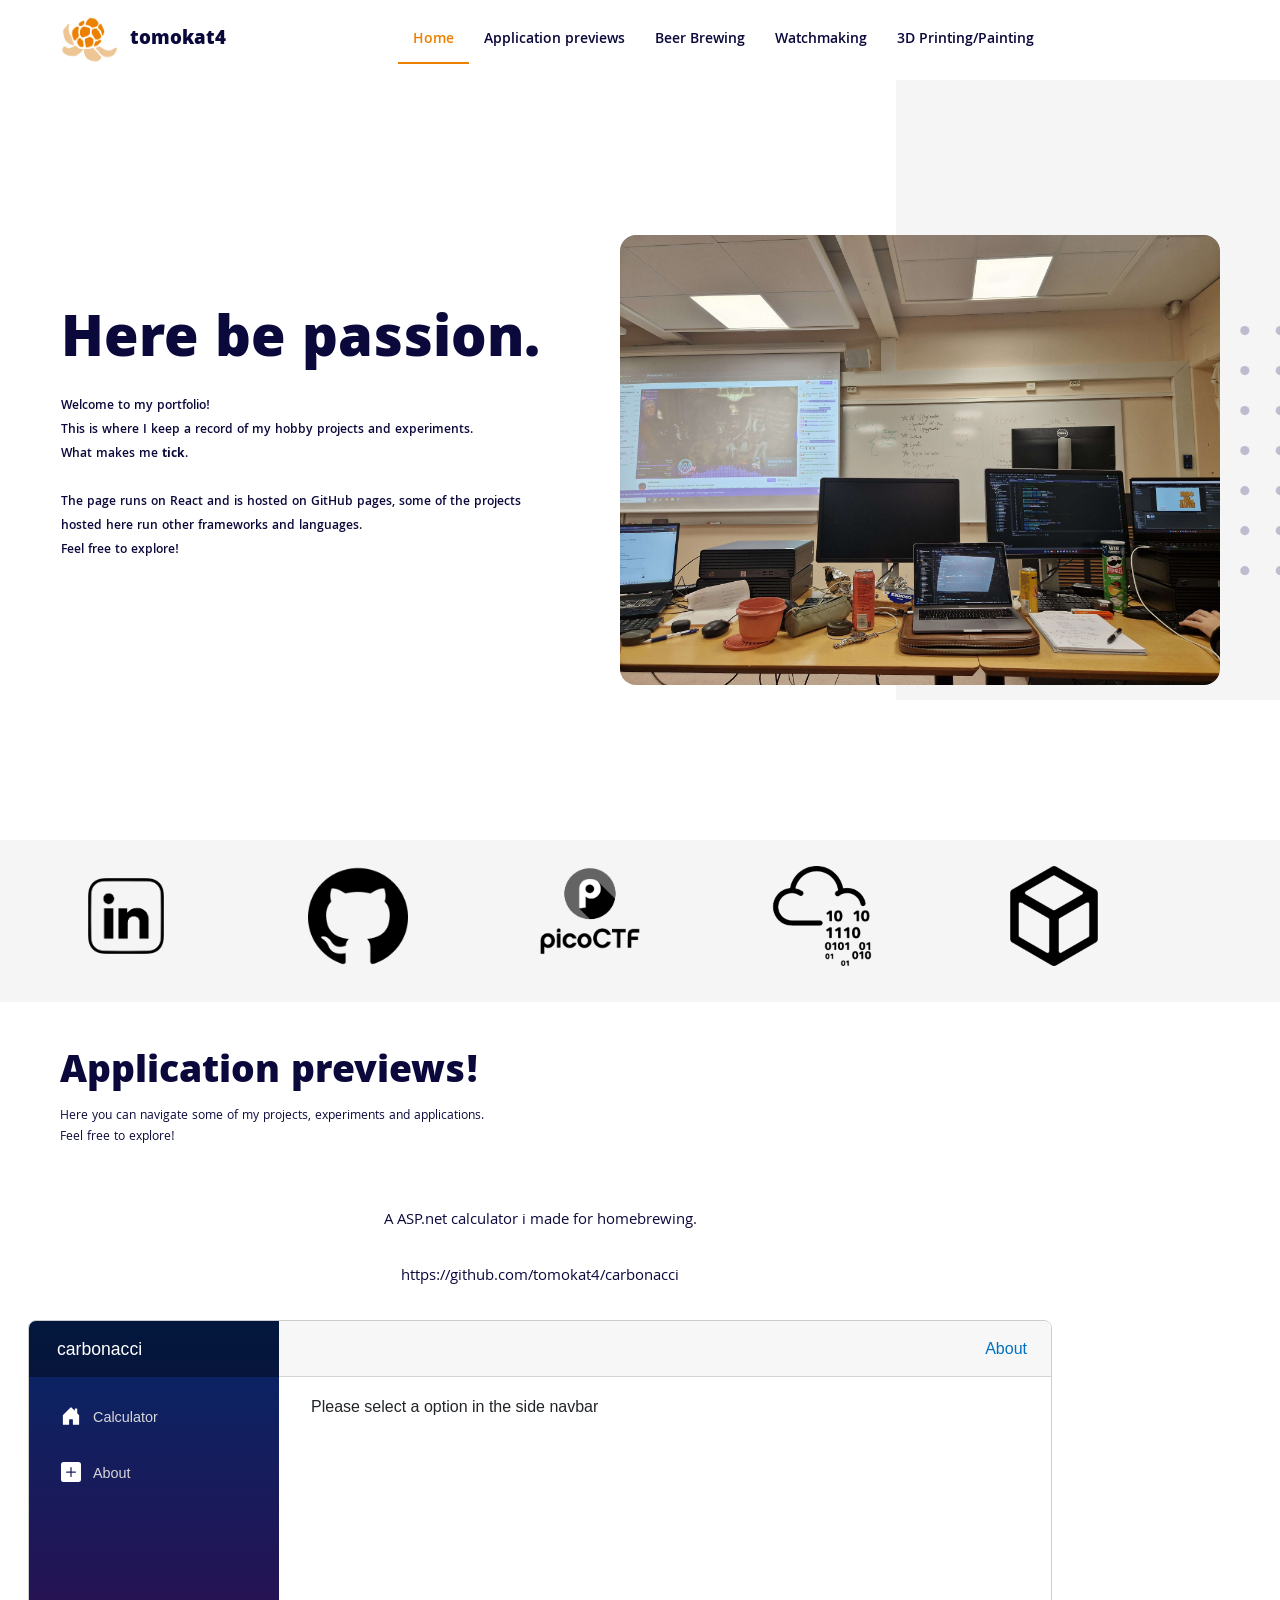
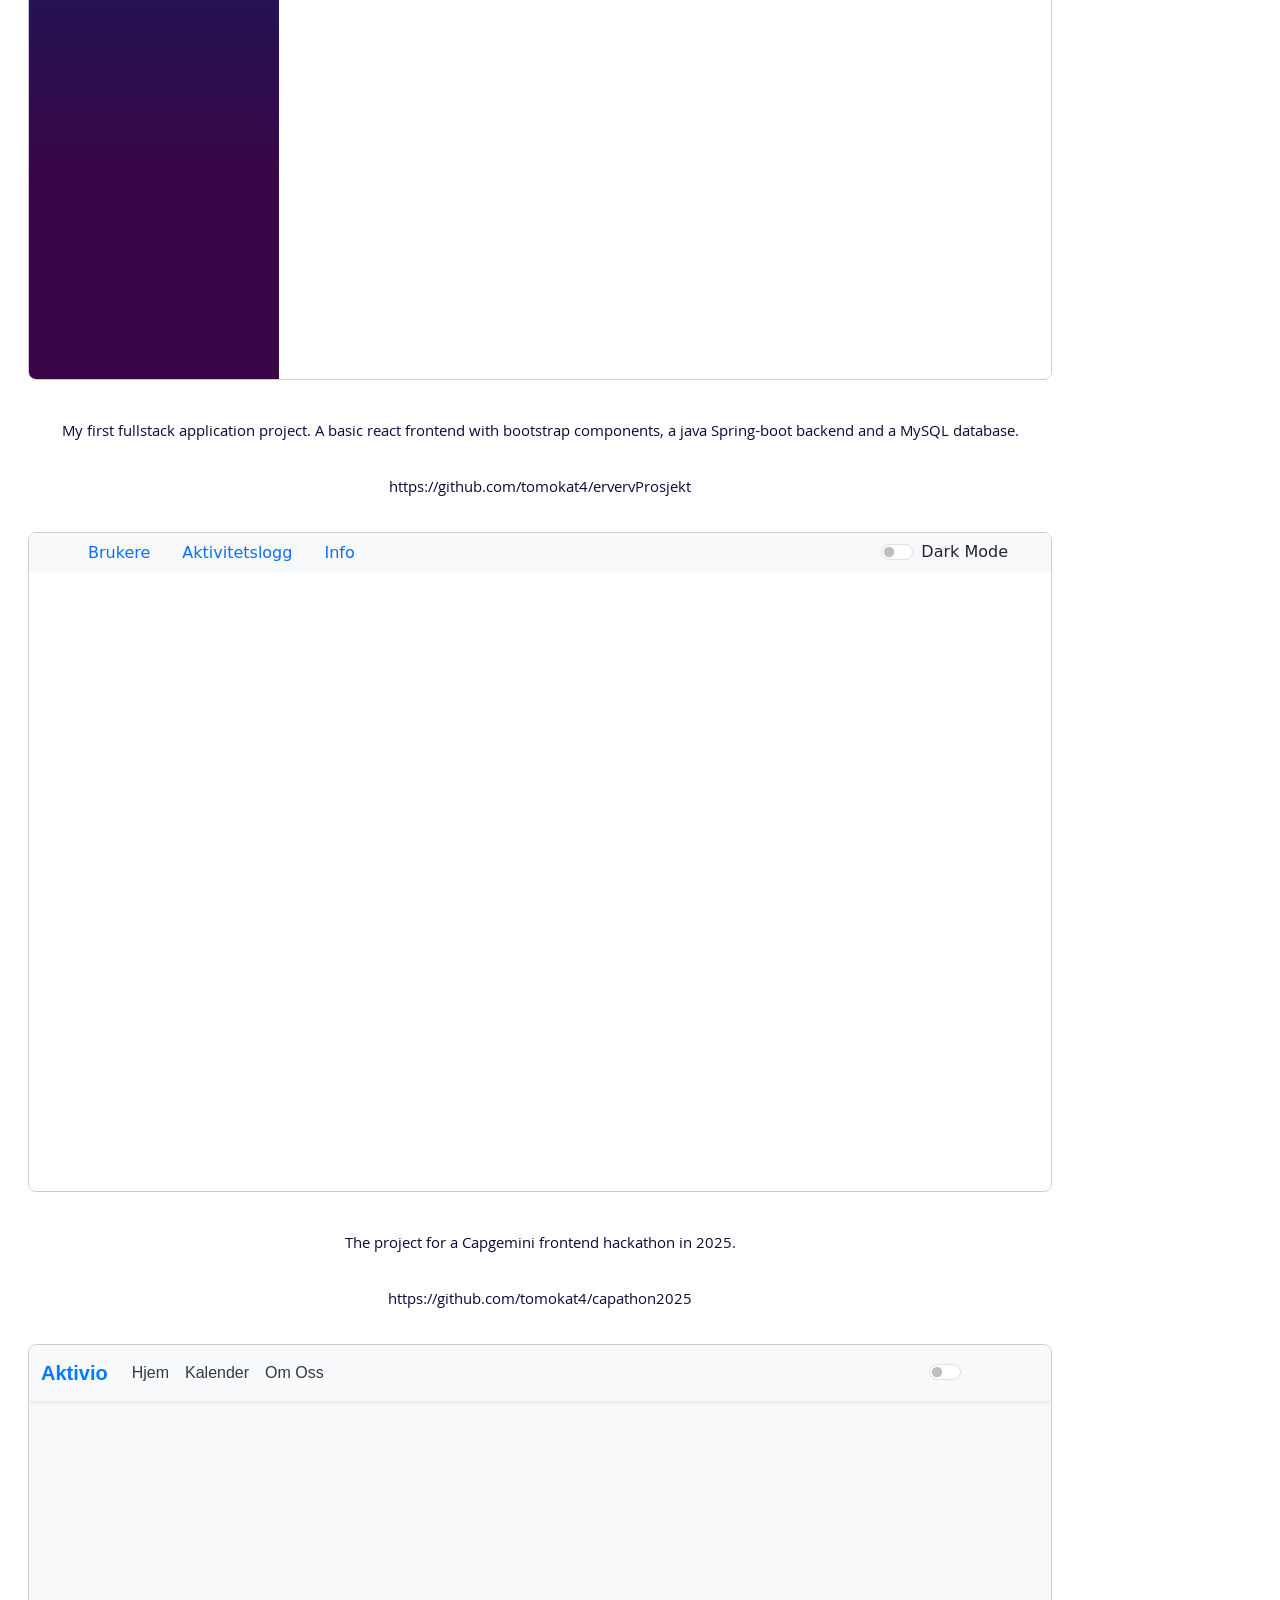
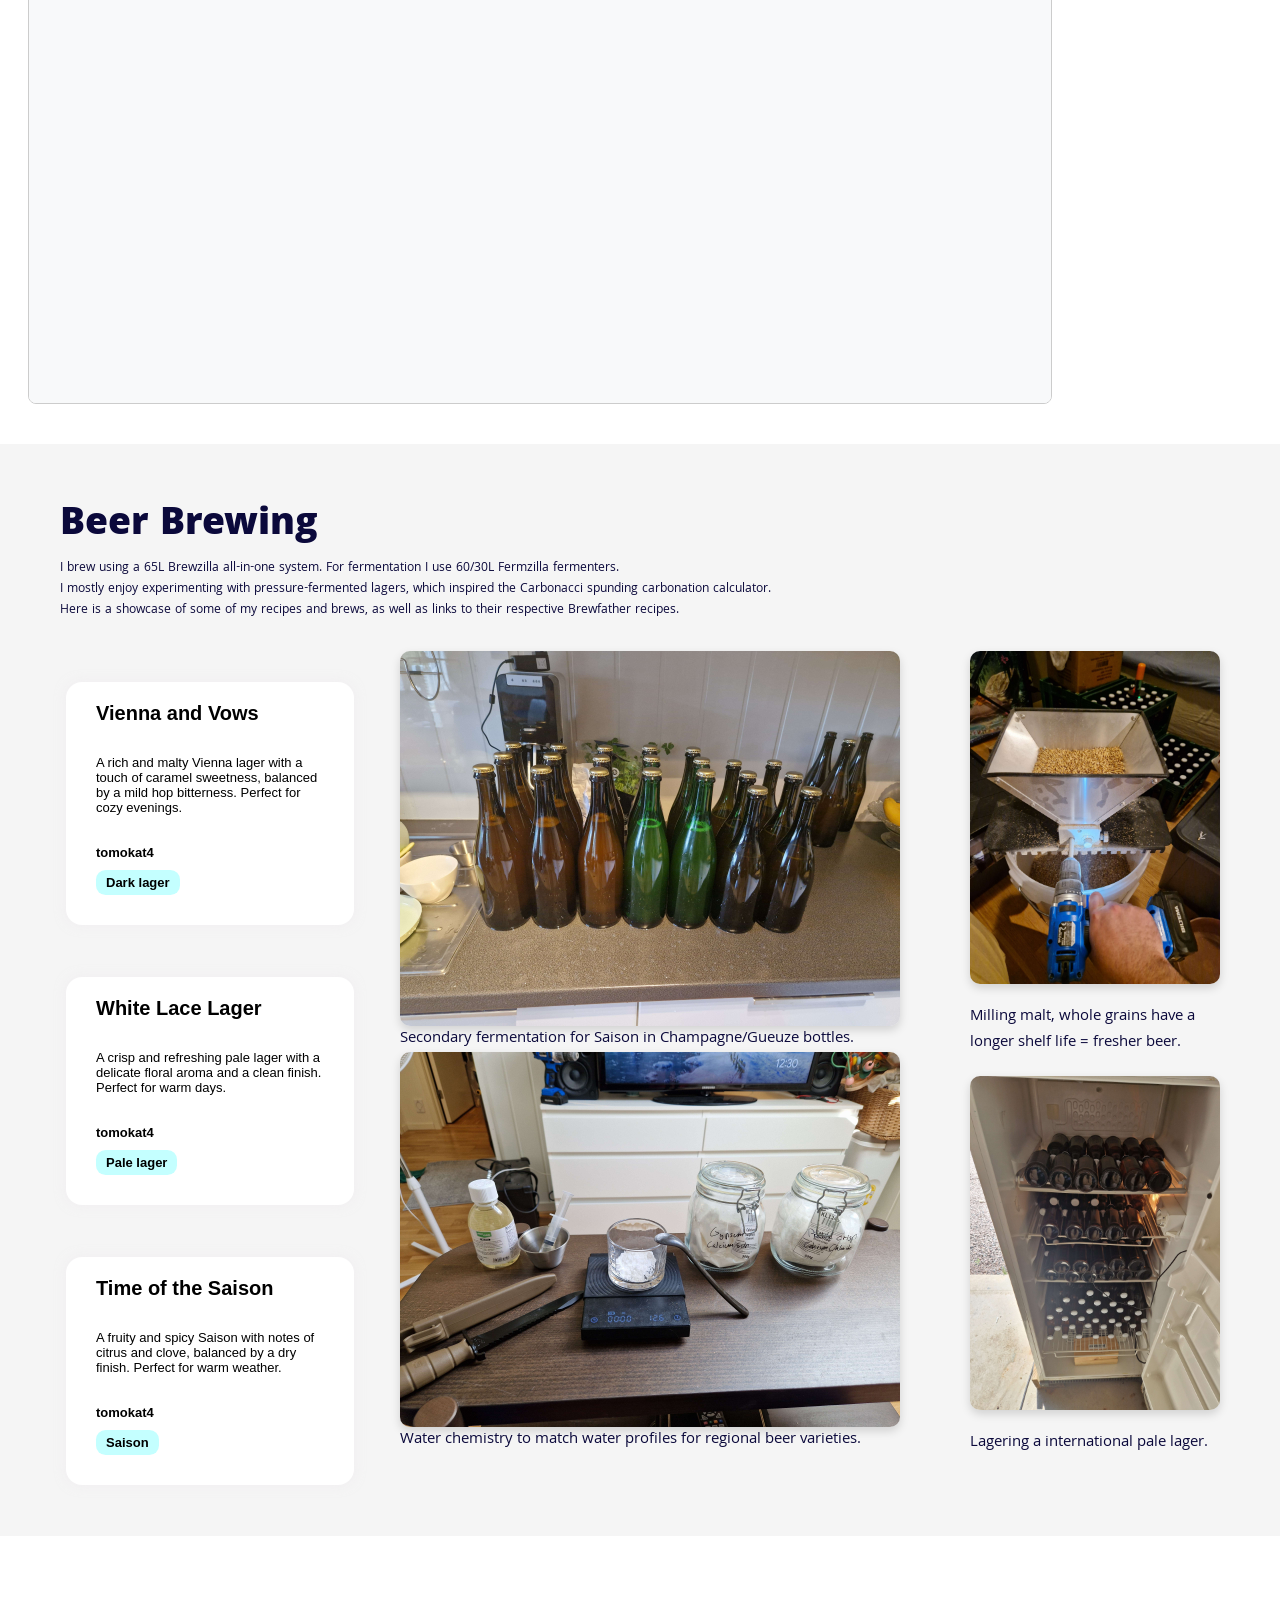
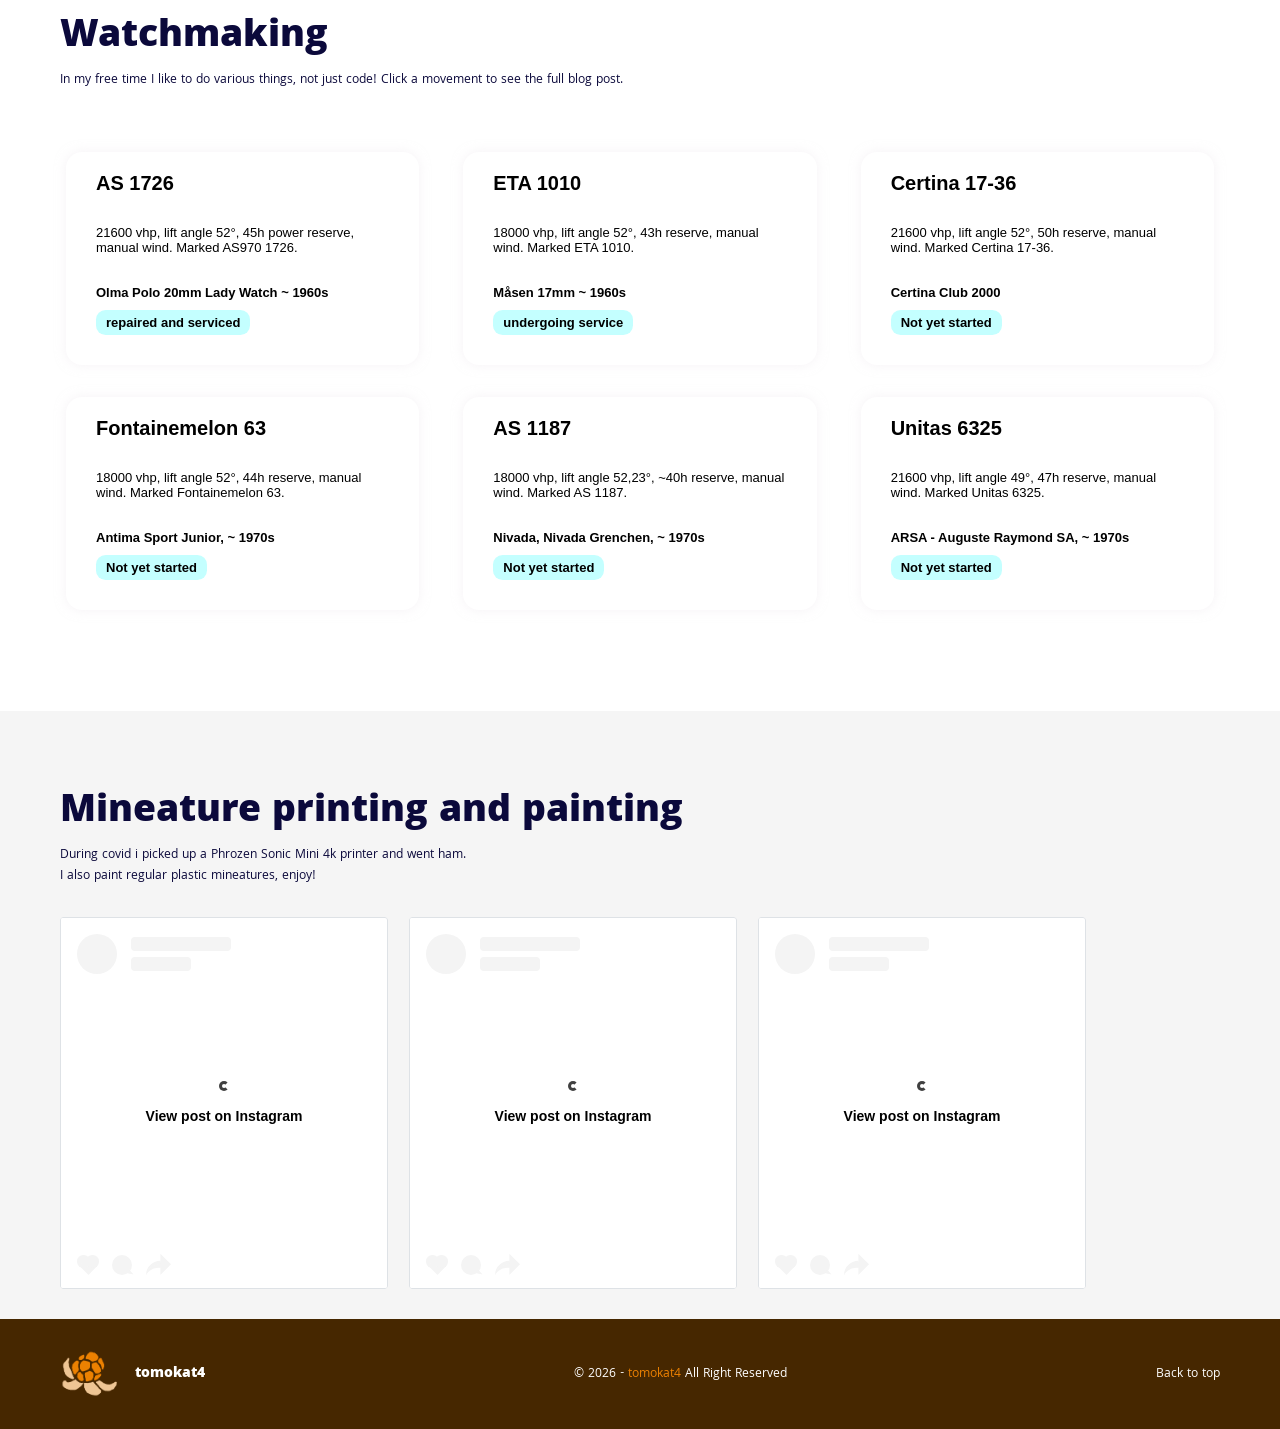
<file: index.html>
<!doctype html><html lang="en"><head><meta charset="utf-8"/><link rel="icon" href="/favicon.ico"/><meta name="viewport" content="width=device-width,initial-scale=1"/><meta name="theme-color" content="#000000"/><meta name="description" content="Web site created using create-react-app"/><link rel="apple-touch-icon" href="/logo192.png"/><link rel="manifest" href="/manifest.json"/><title>tomokat4</title><script defer="defer" src="/static/js/main.77692ca1.js"></script><link href="/static/css/main.ea3459d4.css" rel="stylesheet"></head><body><noscript>You need to enable JavaScript to run this app.</noscript><div id="root"></div></body></html>
</file>
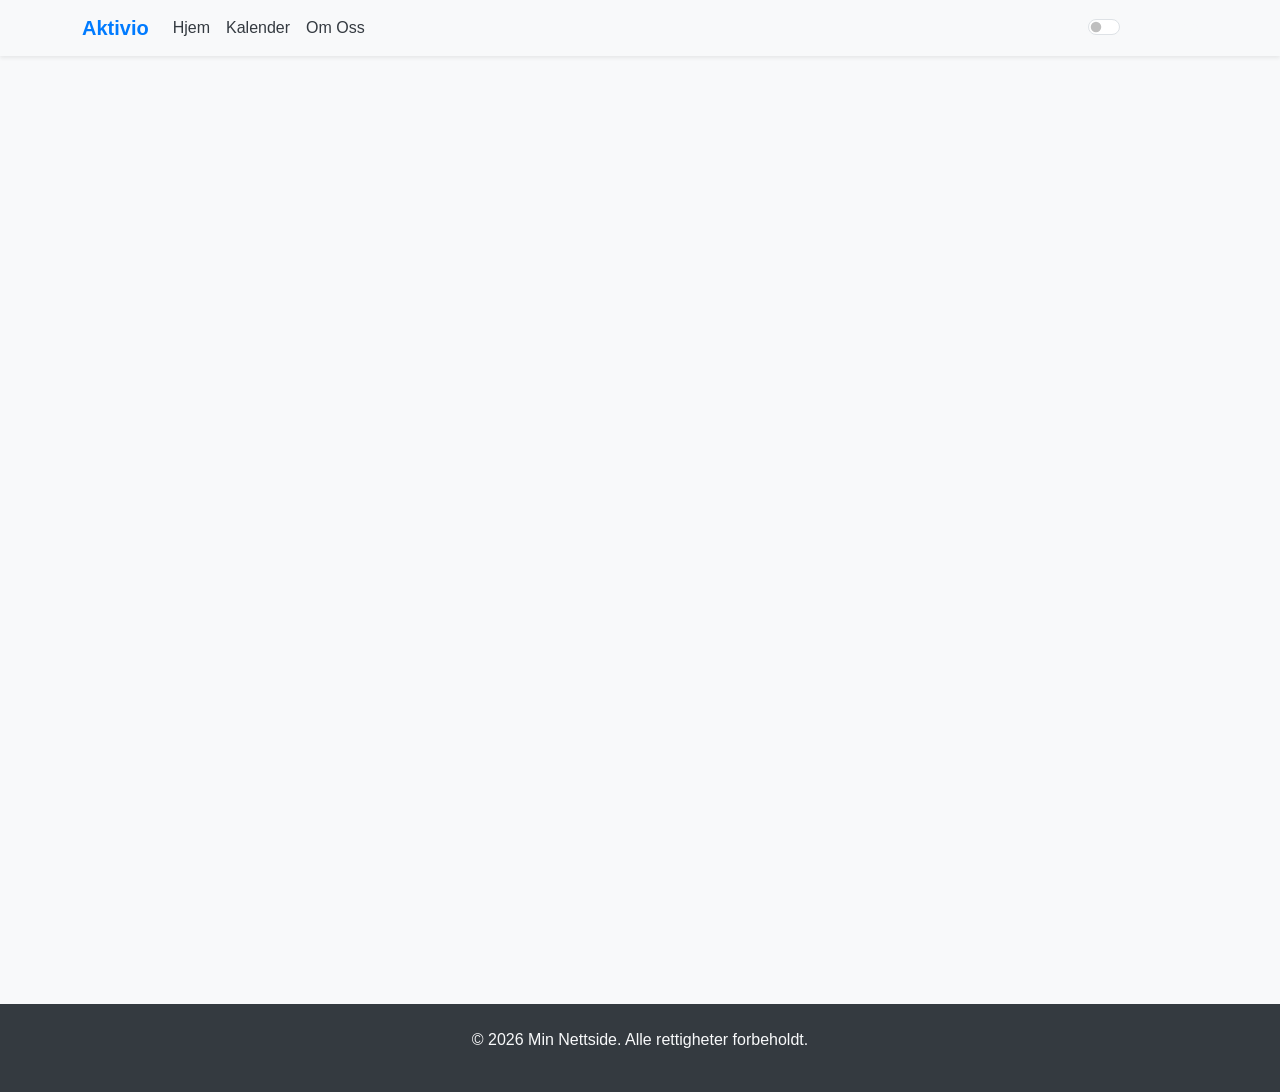
<file: capathon/index.html>
<!doctype html>
<html lang="en">

<head>
    <meta charset="utf-8" />
    <link rel="icon" href="/capathon/favicon.ico" />
    <meta name="viewport" content="width=device-width,initial-scale=1" />
    <meta name="theme-color" content="#000000" />
    <meta name="description" content="Web site created using create-react-app" />
    <link rel="stylesheet" href="https://cdn.jsdelivr.net/npm/bootstrap@5.3.3/dist/css/bootstrap.min.css"
        integrity="sha384-QWTKZyjpPEjISv5WaRU9OFeRpok6YctnYmDr5pNlyT2bRjXh0JMhjY6hW+ALEwIH" crossorigin="anonymous" />
    <link rel="apple-touch-icon" href="/capathon/logo192.png" />
    <link rel="manifest" href="/capathon/manifest.json" />
    <title>React App</title>
    <script defer="defer" src="/capathon/static/js/main.41b06f9a.js"></script>
    <link href="/capathon/static/css/main.a12f536b.css" rel="stylesheet">
</head>

<body><noscript>You need to enable JavaScript to run this app.</noscript>
    <div id="root"></div>
</body>

</html>
</file>
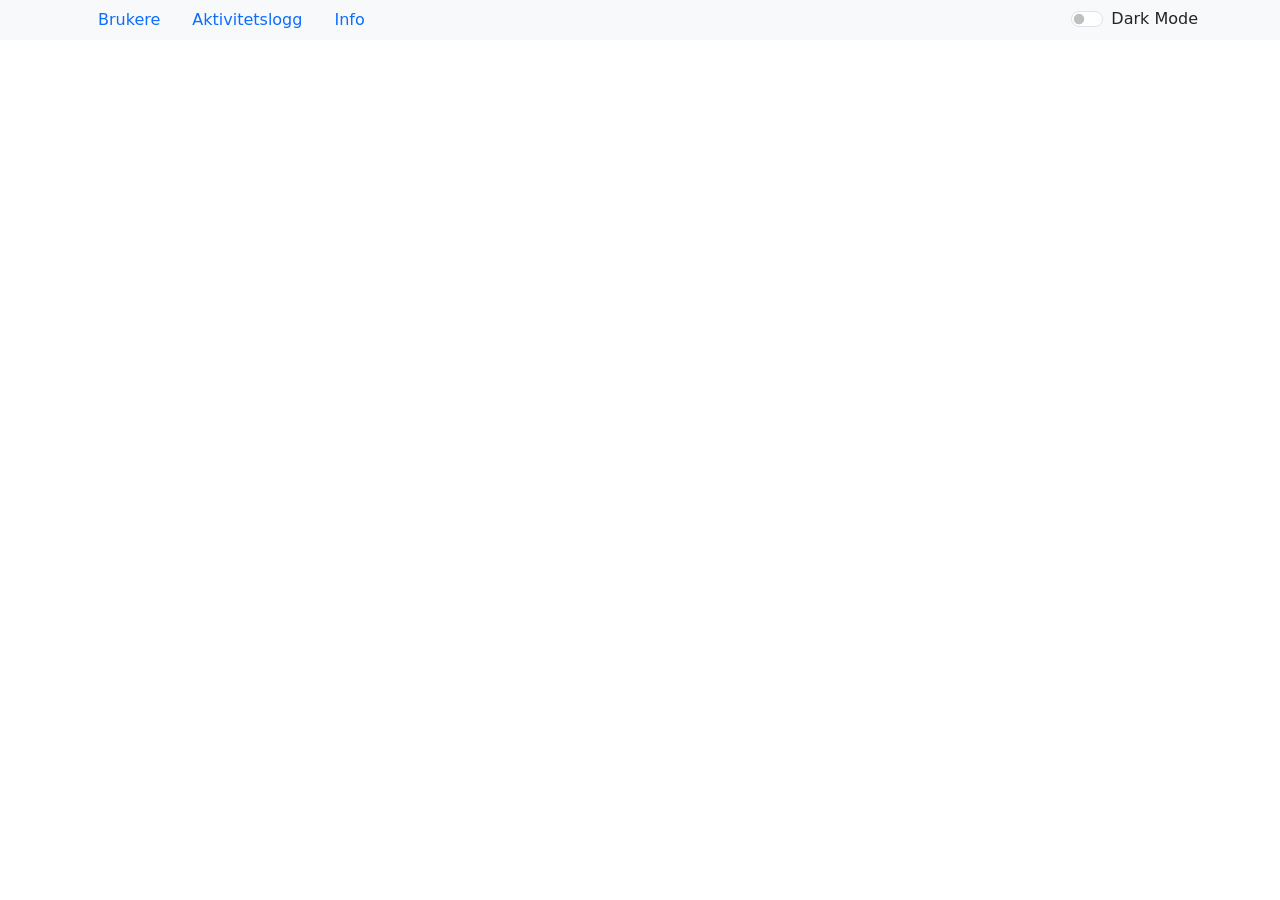
<file: devErverv/index.html>
<!doctype html>
<html lang="en">

<head>
    <meta charset="utf-8" />
    <link rel="icon" href="/devErverv/favicon.ico" />
    <meta name="viewport" content="width=device-width, initial-scale=1" />
    <meta name="theme-color" content="#000000" />
    <meta name="description" content="Web site created using create-react-app" />
    <link rel="apple-touch-icon" href="/devErverv/logo192.png" />
    <link rel="manifest" href="/devErverv/manifest.json" />
    <title>React App</title>
    <script defer="defer" src="/devErverv/static/js/main.c00e2c2b.js"></script>
    <link href="/devErverv/static/css/main.f96f07a4.css" rel="stylesheet">
</head>

<body><noscript>You need to enable JavaScript to run this app.</noscript>
    <div id="root"></div>
</body>

</html>
</file>
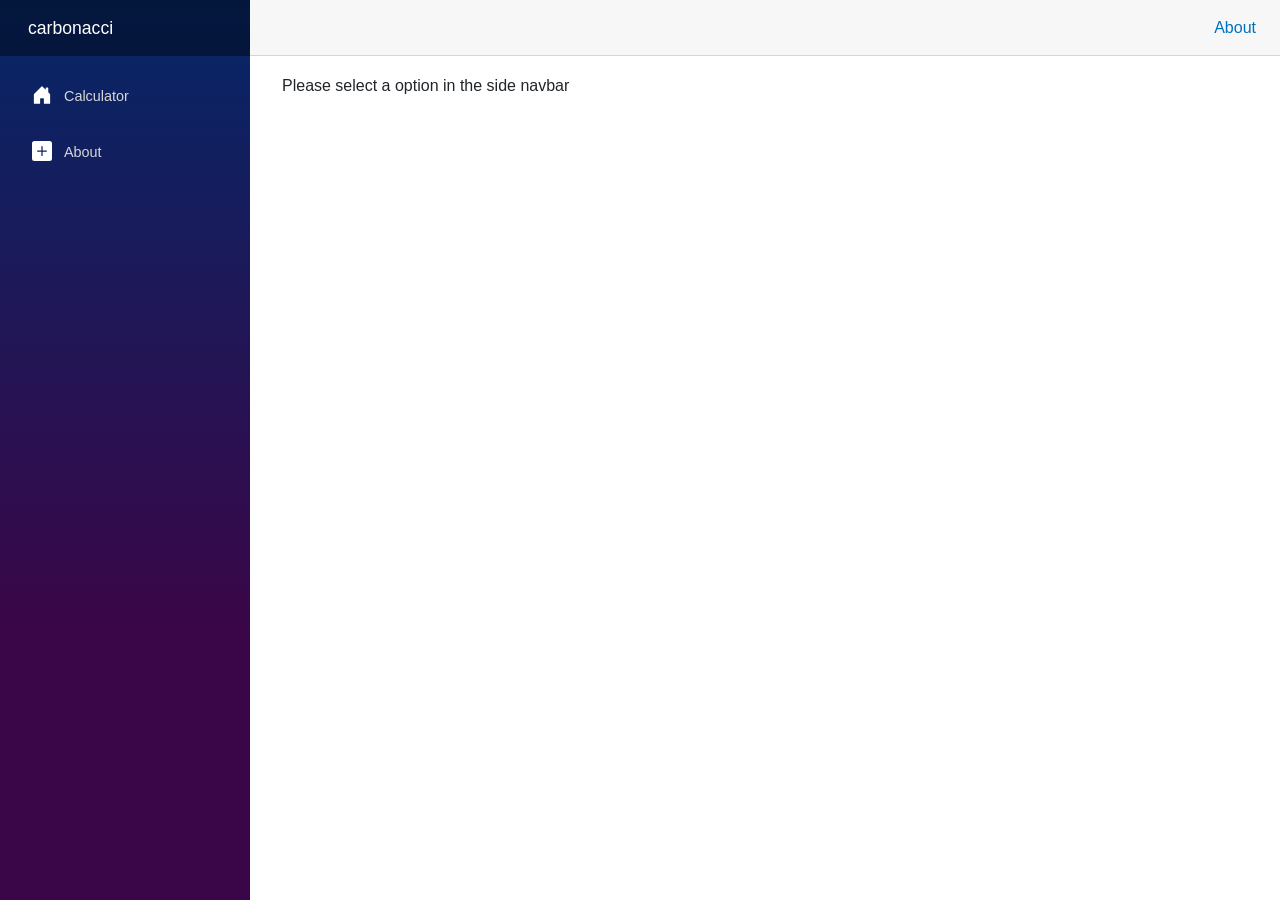
<file: carbonacci.html>
<!DOCTYPE html>
<html lang="en">

<head>
    <meta charset="utf-8" />
    <meta name="viewport" content="width=device-width, initial-scale=1.0" />
    <title>carbonacci</title>
    <base href="/" />
    <link rel="stylesheet" href="lib/bootstrap/dist/css/bootstrap.min.css" />
    <link rel="stylesheet" href="css/app.css" />
    <link rel="icon" type="image/png" href="favicon.png" />
    <link href="carbonacci.styles.css" rel="stylesheet" />
</head>

<body>
    <div id="app">
        <svg class="loading-progress">
            <circle r="40%" cx="50%" cy="50%" />
            <circle r="40%" cx="50%" cy="50%" />
        </svg>
        <div class="loading-progress-text"></div>
    </div>

    <div id="blazor-error-ui">
        An unhandled error has occurred.
        <a href="." class="reload">Reload</a>
        <span class="dismiss">🗙</span>
    </div>
    <script src="_framework/blazor.webassembly.js"></script>
</body>

</html>
</file>
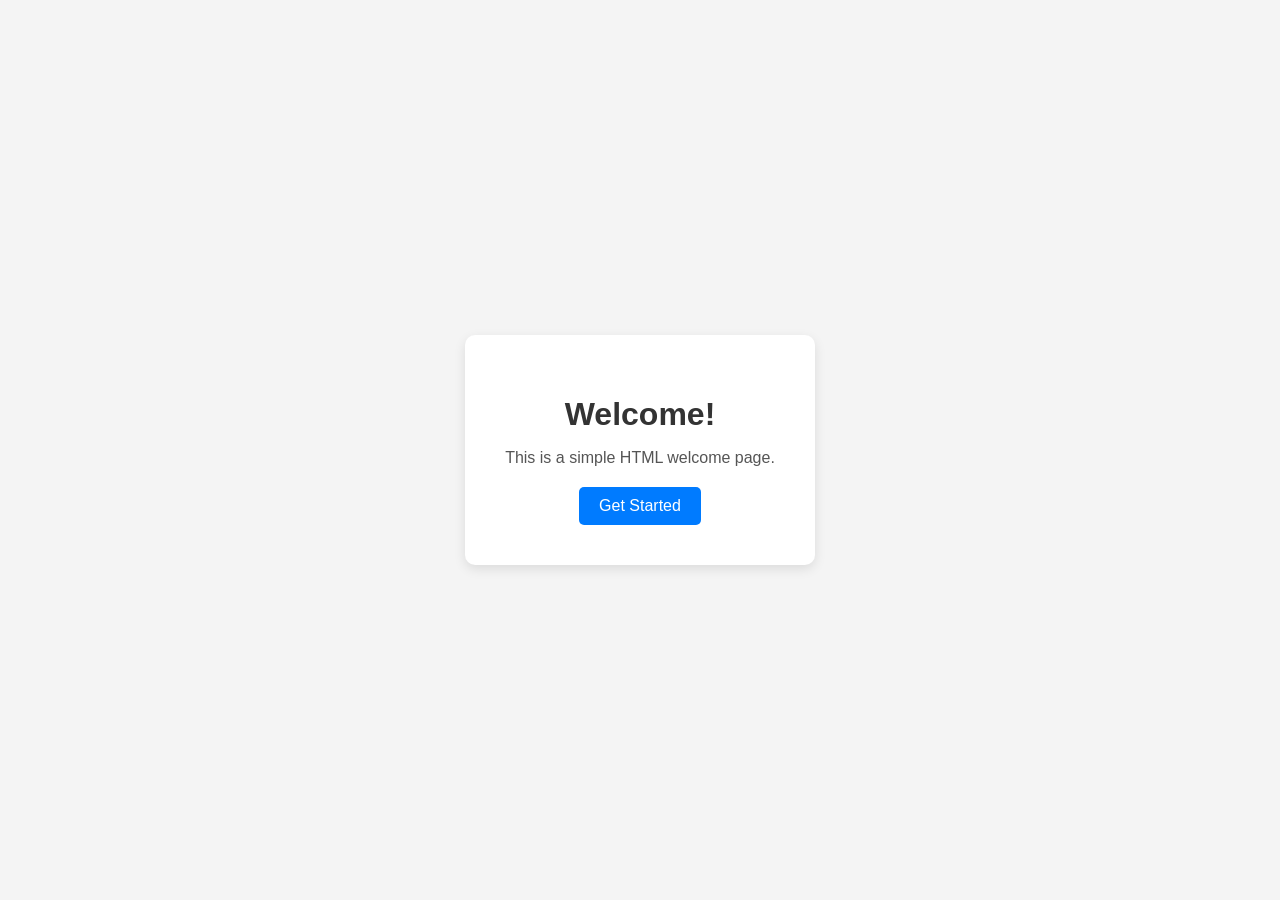
<file: welcome.html>
<!DOCTYPE html>
<html lang="en">
<head>
  <meta charset="UTF-8">
  <meta name="viewport" content="width=device-width, initial-scale=1.0">
  <title>Welcome</title>
  <style>
    body {
      margin: 0;
      font-family: Arial, sans-serif;
      background: #f4f4f4;
      display: flex;
      align-items: center;
      justify-content: center;
      height: 100vh;
    }
    .welcome-box {
      background: white;
      padding: 40px;
      border-radius: 10px;
      box-shadow: 0 4px 12px rgba(0, 0, 0, 0.1);
      text-align: center;
    }
    h1 {
      margin-bottom: 10px;
      color: #333;
    }
    p {
      margin-bottom: 20px;
      color: #555;
    }
    a {
      display: inline-block;
      padding: 10px 20px;
      background: #007bff;
      color: white;
      text-decoration: none;
      border-radius: 5px;
    }
    a:hover {
      background: #0056b3;
    }
  </style>
</head>
<body>
  <div class="welcome-box">
    <h1>Welcome!</h1>
    <p>This is a simple HTML welcome page.</p>
    <a href="#">Get Started</a>
  </div>
</body>
</html>
</file>
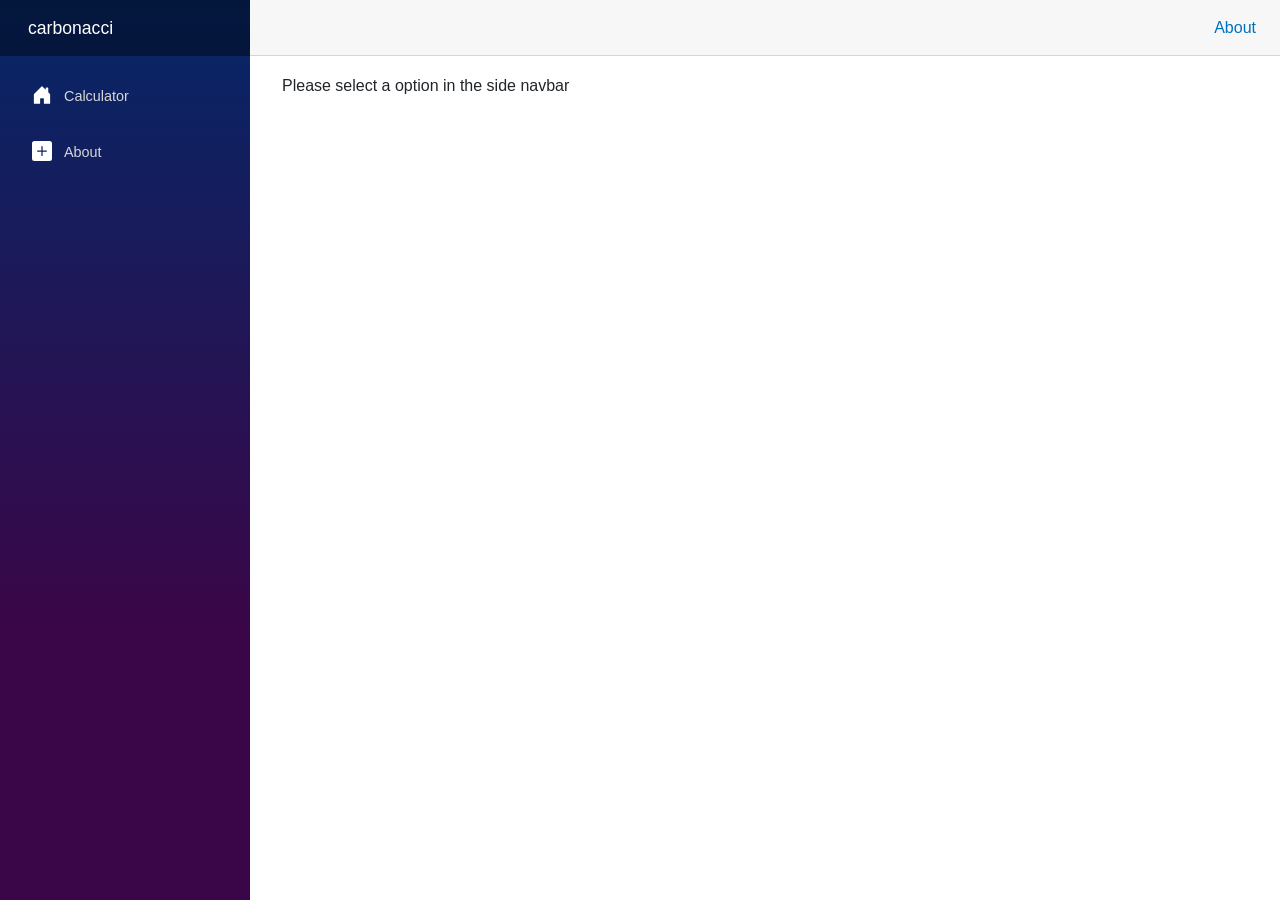
<file: carbonacci/carbonacci.html>
<!DOCTYPE html>
<html lang="en">

<head>
    <meta charset="utf-8" />
    <meta name="viewport" content="width=device-width, initial-scale=1.0" />
    <title>carbonacci</title>
    <base href="/carbonacci/" />
    <link rel="stylesheet" href="lib/bootstrap/dist/css/bootstrap.min.css" />
    <link rel="stylesheet" href="css/app.css" />
    <link rel="icon" type="image/png" href="favicon.png" />
    <link href="carbonacci.styles.css" rel="stylesheet" />
</head>

<body>
    <div id="app">
        <svg class="loading-progress">
            <circle r="40%" cx="50%" cy="50%" />
            <circle r="40%" cx="50%" cy="50%" />
        </svg>
        <div class="loading-progress-text"></div>
    </div>

    <div id="blazor-error-ui">
        An unhandled error has occurred.
        <a href="." class="reload">Reload</a>
        <span class="dismiss">🗙</span>
    </div>
    <script src="_framework/blazor.webassembly.js"></script>
</body>

</html>
</file>
<file: static/css/main.ea3459d4.css>
@charset "UTF-8";.slick-slider{-webkit-touch-callout:none;-webkit-tap-highlight-color:transparent;box-sizing:border-box;touch-action:pan-y;-webkit-user-select:none;user-select:none;-khtml-user-select:none}.slick-list,.slick-slider{display:block;position:relative}.slick-list{margin:0;overflow:hidden;padding:0}.slick-list:focus{outline:none}.slick-list.dragging{cursor:pointer;cursor:hand}.slick-slider .slick-list,.slick-slider .slick-track{transform:translateZ(0)}.slick-track{display:block;left:0;margin-left:auto;margin-right:auto;position:relative;top:0}.slick-track:after,.slick-track:before{content:"";display:table}.slick-track:after{clear:both}.slick-loading .slick-track{visibility:hidden}.slick-slide{display:none;float:left;height:100%;min-height:1px}[dir=rtl] .slick-slide{float:right}.slick-slide img{display:block}.slick-slide.slick-loading img{display:none}.slick-slide.dragging img{pointer-events:none}.slick-initialized .slick-slide{display:block}.slick-loading .slick-slide{visibility:hidden}.slick-vertical .slick-slide{border:1px solid #0000;display:block;height:auto}.slick-arrow.slick-hidden{display:none}.slick-loading .slick-list{background:#fff url([data-uri]) 50% no-repeat}@font-face{font-family:slick;font-style:normal;font-weight:400;src:url(/static/media/slick.a4e97f5a2a64f0ab1323.eot);src:url(/static/media/slick.a4e97f5a2a64f0ab1323.eot?#iefix) format("embedded-opentype"),url(/static/media/slick.295183786cd8a1389865.woff) format("woff"),url(/static/media/slick.c94f7671dcc99dce43e2.ttf) format("truetype"),url(/static/media/slick.2630a3e3eab21c607e21.svg#slick) format("svg")}.slick-next,.slick-prev{border:none;cursor:pointer;display:block;font-size:0;height:20px;line-height:0;padding:0;position:absolute;top:50%;transform:translateY(-50%);width:20px}.slick-next,.slick-next:focus,.slick-next:hover,.slick-prev,.slick-prev:focus,.slick-prev:hover{background:#0000;color:#0000;outline:none}.slick-next:focus:before,.slick-next:hover:before,.slick-prev:focus:before,.slick-prev:hover:before{opacity:1}.slick-next.slick-disabled:before,.slick-prev.slick-disabled:before{opacity:.25}.slick-next:before,.slick-prev:before{-webkit-font-smoothing:antialiased;-moz-osx-font-smoothing:grayscale;color:#fff;font-family:slick;font-size:20px;line-height:1;opacity:.75}.slick-prev{left:-25px}[dir=rtl] .slick-prev{left:auto;right:-25px}.slick-prev:before{content:"←"}[dir=rtl] .slick-prev:before{content:"→"}.slick-next{right:-25px}[dir=rtl] .slick-next{left:-25px;right:auto}.slick-next:before{content:"→"}[dir=rtl] .slick-next:before{content:"←"}.slick-dotted.slick-slider{margin-bottom:30px}.slick-dots{bottom:-25px;display:block;list-style:none;margin:0;padding:0;position:absolute;text-align:center;width:100%}.slick-dots li{display:inline-block;margin:0 5px;padding:0;position:relative}.slick-dots li,.slick-dots li button{cursor:pointer;height:20px;width:20px}.slick-dots li button{background:#0000;border:0;color:#0000;display:block;font-size:0;line-height:0;outline:none;padding:5px}.slick-dots li button:focus,.slick-dots li button:hover{outline:none}.slick-dots li button:focus:before,.slick-dots li button:hover:before{opacity:1}.slick-dots li button:before{-webkit-font-smoothing:antialiased;-moz-osx-font-smoothing:grayscale;color:#000;content:"•";font-family:slick;font-size:6px;height:20px;left:0;line-height:20px;opacity:.25;position:absolute;text-align:center;top:0;width:20px}.slick-dots li.slick-active button:before{color:#000;opacity:.75}.container-fluid{margin-left:auto;margin-right:auto;padding-left:2rem;padding-right:2rem}.row{box-sizing:border-box;display:flex;flex:0 1 auto;flex-direction:row;flex-wrap:wrap;margin-left:-1rem;margin-right:-1rem}.row.reverse{flex-direction:row-reverse}.col.reverse{flex-direction:column-reverse}.col-xs,.col-xs-1,.col-xs-10,.col-xs-11,.col-xs-12,.col-xs-2,.col-xs-3,.col-xs-4,.col-xs-5,.col-xs-6,.col-xs-7,.col-xs-8,.col-xs-9{box-sizing:border-box;flex:0 0 auto;padding-left:1rem;padding-right:1rem}.col-xs{flex-basis:0;flex-grow:1;max-width:100%}.col-xs-1{flex-basis:8.333%;max-width:8.333%}.col-xs-2{flex-basis:16.667%;max-width:16.667%}.col-xs-3{flex-basis:25%;max-width:25%}.col-xs-4{flex-basis:33.333%;max-width:33.333%}.col-xs-5{flex-basis:41.667%;max-width:41.667%}.col-xs-6{flex-basis:50%;max-width:50%}.col-xs-7{flex-basis:58.333%;max-width:58.333%}.col-xs-8{flex-basis:66.667%;max-width:66.667%}.col-xs-9{flex-basis:75%;max-width:75%}.col-xs-10{flex-basis:83.333%;max-width:83.333%}.col-xs-11{flex-basis:91.667%;max-width:91.667%}.col-xs-12{flex-basis:100%;max-width:100%}.col-xs-offset-1{margin-left:8.333%}.col-xs-offset-2{margin-left:16.667%}.col-xs-offset-3{margin-left:25%}.col-xs-offset-4{margin-left:33.333%}.col-xs-offset-5{margin-left:41.667%}.col-xs-offset-6{margin-left:50%}.col-xs-offset-7{margin-left:58.333%}.col-xs-offset-8{margin-left:66.667%}.col-xs-offset-9{margin-left:75%}.col-xs-offset-10{margin-left:83.333%}.col-xs-offset-11{margin-left:91.667%}.start-xs{justify-content:flex-start;text-align:start}.center-xs{justify-content:center;text-align:center}.end-xs{justify-content:flex-end;text-align:end}.top-xs{align-items:flex-start}.middle-xs{align-items:center}.bottom-xs{align-items:flex-end}.around-xs{justify-content:space-around}.between-xs{justify-content:space-between}.first-xs{order:-1}.last-xs{order:1}@media only screen and (min-width:48em){.container{width:46rem}.col-sm,.col-sm-1,.col-sm-10,.col-sm-11,.col-sm-12,.col-sm-2,.col-sm-3,.col-sm-4,.col-sm-5,.col-sm-6,.col-sm-7,.col-sm-8,.col-sm-9{box-sizing:border-box;flex:0 0 auto;padding-left:1rem;padding-right:1rem}.col-sm{flex-basis:0;flex-grow:1;max-width:100%}.col-sm-1{flex-basis:8.333%;max-width:8.333%}.col-sm-2{flex-basis:16.667%;max-width:16.667%}.col-sm-3{flex-basis:25%;max-width:25%}.col-sm-4{flex-basis:33.333%;max-width:33.333%}.col-sm-5{flex-basis:41.667%;max-width:41.667%}.col-sm-6{flex-basis:50%;max-width:50%}.col-sm-7{flex-basis:58.333%;max-width:58.333%}.col-sm-8{flex-basis:66.667%;max-width:66.667%}.col-sm-9{flex-basis:75%;max-width:75%}.col-sm-10{flex-basis:83.333%;max-width:83.333%}.col-sm-11{flex-basis:91.667%;max-width:91.667%}.col-sm-12{flex-basis:100%;max-width:100%}.col-sm-offset-1{margin-left:8.333%}.col-sm-offset-2{margin-left:16.667%}.col-sm-offset-3{margin-left:25%}.col-sm-offset-4{margin-left:33.333%}.col-sm-offset-5{margin-left:41.667%}.col-sm-offset-6{margin-left:50%}.col-sm-offset-7{margin-left:58.333%}.col-sm-offset-8{margin-left:66.667%}.col-sm-offset-9{margin-left:75%}.col-sm-offset-10{margin-left:83.333%}.col-sm-offset-11{margin-left:91.667%}.start-sm{justify-content:flex-start;text-align:start}.center-sm{justify-content:center;text-align:center}.end-sm{justify-content:flex-end;text-align:end}.top-sm{align-items:flex-start}.middle-sm{align-items:center}.bottom-sm{align-items:flex-end}.around-sm{justify-content:space-around}.between-sm{justify-content:space-between}.first-sm{order:-1}.last-sm{order:1}}@media only screen and (min-width:62em){.container{width:61rem}.col-md,.col-md-1,.col-md-10,.col-md-11,.col-md-12,.col-md-2,.col-md-3,.col-md-4,.col-md-5,.col-md-6,.col-md-7,.col-md-8,.col-md-9{box-sizing:border-box;flex:0 0 auto;padding-left:1rem;padding-right:1rem}.col-md{flex-basis:0;flex-grow:1;max-width:100%}.col-md-1{flex-basis:8.333%;max-width:8.333%}.col-md-2{flex-basis:16.667%;max-width:16.667%}.col-md-3{flex-basis:25%;max-width:25%}.col-md-4{flex-basis:33.333%;max-width:33.333%}.col-md-5{flex-basis:41.667%;max-width:41.667%}.col-md-6{flex-basis:50%;max-width:50%}.col-md-7{flex-basis:58.333%;max-width:58.333%}.col-md-8{flex-basis:66.667%;max-width:66.667%}.col-md-9{flex-basis:75%;max-width:75%}.col-md-10{flex-basis:83.333%;max-width:83.333%}.col-md-11{flex-basis:91.667%;max-width:91.667%}.col-md-12{flex-basis:100%;max-width:100%}.col-md-offset-1{margin-left:8.333%}.col-md-offset-2{margin-left:16.667%}.col-md-offset-3{margin-left:25%}.col-md-offset-4{margin-left:33.333%}.col-md-offset-5{margin-left:41.667%}.col-md-offset-6{margin-left:50%}.col-md-offset-7{margin-left:58.333%}.col-md-offset-8{margin-left:66.667%}.col-md-offset-9{margin-left:75%}.col-md-offset-10{margin-left:83.333%}.col-md-offset-11{margin-left:91.667%}.start-md{justify-content:flex-start;text-align:start}.center-md{justify-content:center;text-align:center}.end-md{justify-content:flex-end;text-align:end}.top-md{align-items:flex-start}.middle-md{align-items:center}.bottom-md{align-items:flex-end}.around-md{justify-content:space-around}.between-md{justify-content:space-between}.first-md{order:-1}.last-md{order:1}}@media only screen and (min-width:75em){.container{width:71rem}.col-lg,.col-lg-1,.col-lg-10,.col-lg-11,.col-lg-12,.col-lg-2,.col-lg-3,.col-lg-4,.col-lg-5,.col-lg-6,.col-lg-7,.col-lg-8,.col-lg-9{box-sizing:border-box;flex:0 0 auto;padding-left:1rem;padding-right:1rem}.col-lg{flex-basis:0;flex-grow:1;max-width:100%}.col-lg-1{flex-basis:8.333%;max-width:8.333%}.col-lg-2{flex-basis:16.667%;max-width:16.667%}.col-lg-3{flex-basis:25%;max-width:25%}.col-lg-4{flex-basis:33.333%;max-width:33.333%}.col-lg-5{flex-basis:41.667%;max-width:41.667%}.col-lg-6{flex-basis:50%;max-width:50%}.col-lg-7{flex-basis:58.333%;max-width:58.333%}.col-lg-8{flex-basis:66.667%;max-width:66.667%}.col-lg-9{flex-basis:75%;max-width:75%}.col-lg-10{flex-basis:83.333%;max-width:83.333%}.col-lg-11{flex-basis:91.667%;max-width:91.667%}.col-lg-12{flex-basis:100%;max-width:100%}.col-lg-offset-1{margin-left:8.333%}.col-lg-offset-2{margin-left:16.667%}.col-lg-offset-3{margin-left:25%}.col-lg-offset-4{margin-left:33.333%}.col-lg-offset-5{margin-left:41.667%}.col-lg-offset-6{margin-left:50%}.col-lg-offset-7{margin-left:58.333%}.col-lg-offset-8{margin-left:66.667%}.col-lg-offset-9{margin-left:75%}.col-lg-offset-10{margin-left:83.333%}.col-lg-offset-11{margin-left:91.667%}.start-lg{justify-content:flex-start;text-align:start}.center-lg{justify-content:center;text-align:center}.end-lg{justify-content:flex-end;text-align:end}.top-lg{align-items:flex-start}.middle-lg{align-items:center}.bottom-lg{align-items:flex-end}.around-lg{justify-content:space-around}.between-lg{justify-content:space-between}.first-lg{order:-1}.last-lg{order:1}}a,abbr,acronym,address,applet,article,aside,audio,b,big,blockquote,body,canvas,caption,center,cite,code,dd,del,details,dfn,div,dl,dt,em,embed,fieldset,figcaption,figure,footer,form,h1,h2,h3,h4,h5,h6,header,hgroup,html,i,iframe,img,ins,kbd,label,legend,li,mark,menu,nav,object,ol,output,p,pre,q,ruby,s,samp,section,small,span,strike,strong,sub,summary,sup,table,tbody,td,tfoot,th,thead,time,tr,tt,u,ul,var,video{border:0;box-sizing:border-box;margin:0;padding:0;vertical-align:initial}article,aside,details,figcaption,figure,footer,header,hgroup,menu,nav,section{display:block}ol,ul{list-style:none}blockquote,q{quotes:none}blockquote:after,blockquote:before,q:after,q:before{content:"";content:none}table{border-collapse:collapse;border-spacing:0}a{color:#0b093b;text-decoration:none!important}a:hover{color:#ec8101}input:-webkit-autofill{-webkit-text-fill-color:#fff;box-shadow:#0000}body{background:#fff;color:#0b093b;font-family:Khula,sans-serif;font-size:16px;font-weight:400;overflow-x:hidden}.container{margin:0 auto;max-width:1220px;padding:0 30px;width:100%}@media only screen and (max-width:859px){.container{padding:0 15px}}.regular{font-weight:400!important}.semiBold{font-weight:600!important}.extraBold{font-weight:800!important}.animate{transition:.3s ease}.pointer{cursor:pointer}.relative{position:relative}.textCenter{text-align:center}.textLeft{text-align:left}.textRight{text-align:right}.x100{width:100%}.active{border-bottom:2px solid #ec8101;color:#ec8101}.tag{margin:10px 0;padding:5px 10px}.shadow{box-shadow:0 0 11px #ede8ed80;-webkit-box-shadow:0 0 11px #ede8ed80;-moz-box-shadow:0 0 11px #ede8ed80}.flex{display:flex}.flexSpaceCenter{justify-content:space-between}.flexNullCenter,.flexSpaceCenter{align-items:center;display:flex}.flexColumn{flex-direction:column}.flexCenter{align-items:center;display:flex;justify-content:center}.flexSpaceNull{display:flex;justify-content:space-between}.font11{font-size:.688rem}.font12{font-size:.75rem}.font13{font-size:.813rem}.font14{font-size:.875rem}.font15{font-size:.938rem}.font18{font-size:1.125rem}.font20{font-size:1.25rem}.font25{font-size:1.563rem}.font30{font-size:1.875rem}.font40{font-size:2.5rem}.font60{font-size:3.75rem;line-height:4.5rem}@media only screen and (max-width:859px){.font11,.font12{font-size:.688rem}.font13{font-size:.75rem}.font14,.font15{font-size:.813rem}.font18{font-size:.938rem}.font20{font-size:1.125rem}.font25{font-size:1.25rem}.font30{font-size:1.5rem}.font40{font-size:1.875rem}.font60{font-size:2.8rem}}.radius8{border-radius:1rem}.radius6{border-radius:.6rem}.darkColor{color:#854901}.purpleColor{color:#ec8101}.orangeColor{color:#f2b300}.lightColor{color:#f5f5f5}.coralColor{color:#c4ffff}.greenColor{color:#49cb86}.greyColor{color:#707070}.whiteColor{color:#fff}.darkBg{background-color:#462700}.purpleBg{background-color:#ec8101}.orangeBg{background-color:#f2b300}.lightBg{background-color:#f5f5f5}.coralBg{background-color:#c4ffff}.greenBg{background-color:#49cb86}.greyBg{background-color:#707070}.whiteBg{background-color:#fff}
/*# sourceMappingURL=main.ea3459d4.css.map*/
</file>
<file: capathon/static/css/main.a12f536b.css>
body{font-family:Arial,sans-serif;margin:0;padding:0;transition:background-color .3s ease,color .3s ease}.bg-light{background-color:#f8f9fa!important}.bg-dark{background-color:#343a40!important}.text-dark{color:#343a40!important}.navbar-dark .navbar-nav .nav-link{color:#f8f9fa}.navbar-light .navbar-nav .nav-link{color:#343a40}.navbar-light .navbar-toggler-icon{background-color:#343a40}.navbar{transition:background-color .3s ease}.navbar .nav-link:hover{color:#007bff}.navbar-brand{color:#007bff;font-weight:700;transition:color .3s ease}.navbar-brand:hover{color:#0056b3}#dark-mode-switch{margin-left:10px}.text-light{color:#f8f9fa!important}.container{margin:0 auto;max-width:1140px}main{min-height:80vh;padding-top:30px}footer{background-color:#343a40;color:#f8f9fa;margin-top:40px;padding:20px;text-align:center}footer a{color:#f8f9fa;text-decoration:none}footer a:hover{text-decoration:underline}button{background-color:#007bff;border:none;border-radius:5px;color:#fff;cursor:pointer;padding:10px 20px;transition:background-color .3s ease}button:hover{background-color:#0056b3}button:disabled{background-color:#c6c6c6;cursor:not-allowed}.custom-carousel{position:relative}.carousel-image{height:600px;object-fit:cover}.carousel-caption-custom{bottom:15%;left:50%;position:absolute;text-align:center;transform:translateX(-50%);width:80%}.caption-background{background:#808080b3;border-radius:10px;color:#fff;display:inline-block;padding:15px 20px;text-shadow:1px 1px 4px #000c}.caption-background h3{font-size:28px;font-weight:700}.caption-background p{font-size:18px;margin:0}
/*# sourceMappingURL=main.a12f536b.css.map*/
</file>
<file: devErverv/static/css/main.f96f07a4.css>
@charset "UTF-8";body{-webkit-font-smoothing:antialiased;-moz-osx-font-smoothing:grayscale;font-family:-apple-system,BlinkMacSystemFont,Segoe UI,Roboto,Oxygen,Ubuntu,Cantarell,Fira Sans,Droid Sans,Helvetica Neue,sans-serif}code{font-family:source-code-pro,Menlo,Monaco,Consolas,Courier New,monospace}/*!
 * Bootstrap  v5.3.2 (https://getbootstrap.com/)
 * Copyright 2011-2023 The Bootstrap Authors
 * Licensed under MIT (https://github.com/twbs/bootstrap/blob/main/LICENSE)
 */:root,[data-bs-theme=light]{--bs-blue:#0d6efd;--bs-indigo:#6610f2;--bs-purple:#6f42c1;--bs-pink:#d63384;--bs-red:#dc3545;--bs-orange:#fd7e14;--bs-yellow:#ffc107;--bs-green:#198754;--bs-teal:#20c997;--bs-cyan:#0dcaf0;--bs-black:#000;--bs-white:#fff;--bs-gray:#6c757d;--bs-gray-dark:#343a40;--bs-gray-100:#f8f9fa;--bs-gray-200:#e9ecef;--bs-gray-300:#dee2e6;--bs-gray-400:#ced4da;--bs-gray-500:#adb5bd;--bs-gray-600:#6c757d;--bs-gray-700:#495057;--bs-gray-800:#343a40;--bs-gray-900:#212529;--bs-primary:#0d6efd;--bs-secondary:#6c757d;--bs-success:#198754;--bs-info:#0dcaf0;--bs-warning:#ffc107;--bs-danger:#dc3545;--bs-light:#f8f9fa;--bs-dark:#212529;--bs-primary-rgb:13,110,253;--bs-secondary-rgb:108,117,125;--bs-success-rgb:25,135,84;--bs-info-rgb:13,202,240;--bs-warning-rgb:255,193,7;--bs-danger-rgb:220,53,69;--bs-light-rgb:248,249,250;--bs-dark-rgb:33,37,41;--bs-primary-text-emphasis:#052c65;--bs-secondary-text-emphasis:#2b2f32;--bs-success-text-emphasis:#0a3622;--bs-info-text-emphasis:#055160;--bs-warning-text-emphasis:#664d03;--bs-danger-text-emphasis:#58151c;--bs-light-text-emphasis:#495057;--bs-dark-text-emphasis:#495057;--bs-primary-bg-subtle:#cfe2ff;--bs-secondary-bg-subtle:#e2e3e5;--bs-success-bg-subtle:#d1e7dd;--bs-info-bg-subtle:#cff4fc;--bs-warning-bg-subtle:#fff3cd;--bs-danger-bg-subtle:#f8d7da;--bs-light-bg-subtle:#fcfcfd;--bs-dark-bg-subtle:#ced4da;--bs-primary-border-subtle:#9ec5fe;--bs-secondary-border-subtle:#c4c8cb;--bs-success-border-subtle:#a3cfbb;--bs-info-border-subtle:#9eeaf9;--bs-warning-border-subtle:#ffe69c;--bs-danger-border-subtle:#f1aeb5;--bs-light-border-subtle:#e9ecef;--bs-dark-border-subtle:#adb5bd;--bs-white-rgb:255,255,255;--bs-black-rgb:0,0,0;--bs-font-sans-serif:system-ui,-apple-system,"Segoe UI",Roboto,"Helvetica Neue","Noto Sans","Liberation Sans",Arial,sans-serif,"Apple Color Emoji","Segoe UI Emoji","Segoe UI Symbol","Noto Color Emoji";--bs-font-monospace:SFMono-Regular,Menlo,Monaco,Consolas,"Liberation Mono","Courier New",monospace;--bs-gradient:linear-gradient(180deg,#ffffff26,#fff0);--bs-body-font-family:var(--bs-font-sans-serif);--bs-body-font-size:1rem;--bs-body-font-weight:400;--bs-body-line-height:1.5;--bs-body-color:#212529;--bs-body-color-rgb:33,37,41;--bs-body-bg:#fff;--bs-body-bg-rgb:255,255,255;--bs-emphasis-color:#000;--bs-emphasis-color-rgb:0,0,0;--bs-secondary-color:#212529bf;--bs-secondary-color-rgb:33,37,41;--bs-secondary-bg:#e9ecef;--bs-secondary-bg-rgb:233,236,239;--bs-tertiary-color:#21252980;--bs-tertiary-color-rgb:33,37,41;--bs-tertiary-bg:#f8f9fa;--bs-tertiary-bg-rgb:248,249,250;--bs-heading-color:inherit;--bs-link-color:#0d6efd;--bs-link-color-rgb:13,110,253;--bs-link-decoration:underline;--bs-link-hover-color:#0a58ca;--bs-link-hover-color-rgb:10,88,202;--bs-code-color:#d63384;--bs-highlight-color:#212529;--bs-highlight-bg:#fff3cd;--bs-border-width:1px;--bs-border-style:solid;--bs-border-color:#dee2e6;--bs-border-color-translucent:rgba(0,0,0,.175);--bs-border-radius:0.375rem;--bs-border-radius-sm:0.25rem;--bs-border-radius-lg:0.5rem;--bs-border-radius-xl:1rem;--bs-border-radius-xxl:2rem;--bs-border-radius-2xl:var(--bs-border-radius-xxl);--bs-border-radius-pill:50rem;--bs-box-shadow:0 0.5rem 1rem #00000026;--bs-box-shadow-sm:0 0.125rem 0.25rem rgba(0,0,0,.075);--bs-box-shadow-lg:0 1rem 3rem rgba(0,0,0,.175);--bs-box-shadow-inset:inset 0 1px 2px rgba(0,0,0,.075);--bs-focus-ring-width:0.25rem;--bs-focus-ring-opacity:0.25;--bs-focus-ring-color:#0d6efd40;--bs-form-valid-color:#198754;--bs-form-valid-border-color:#198754;--bs-form-invalid-color:#dc3545;--bs-form-invalid-border-color:#dc3545}[data-bs-theme=dark]{--bs-body-color:#dee2e6;--bs-body-color-rgb:222,226,230;--bs-body-bg:#212529;--bs-body-bg-rgb:33,37,41;--bs-emphasis-color:#fff;--bs-emphasis-color-rgb:255,255,255;--bs-secondary-color:#dee2e6bf;--bs-secondary-color-rgb:222,226,230;--bs-secondary-bg:#343a40;--bs-secondary-bg-rgb:52,58,64;--bs-tertiary-color:#dee2e680;--bs-tertiary-color-rgb:222,226,230;--bs-tertiary-bg:#2b3035;--bs-tertiary-bg-rgb:43,48,53;--bs-primary-text-emphasis:#6ea8fe;--bs-secondary-text-emphasis:#a7acb1;--bs-success-text-emphasis:#75b798;--bs-info-text-emphasis:#6edff6;--bs-warning-text-emphasis:#ffda6a;--bs-danger-text-emphasis:#ea868f;--bs-light-text-emphasis:#f8f9fa;--bs-dark-text-emphasis:#dee2e6;--bs-primary-bg-subtle:#031633;--bs-secondary-bg-subtle:#161719;--bs-success-bg-subtle:#051b11;--bs-info-bg-subtle:#032830;--bs-warning-bg-subtle:#332701;--bs-danger-bg-subtle:#2c0b0e;--bs-light-bg-subtle:#343a40;--bs-dark-bg-subtle:#1a1d20;--bs-primary-border-subtle:#084298;--bs-secondary-border-subtle:#41464b;--bs-success-border-subtle:#0f5132;--bs-info-border-subtle:#087990;--bs-warning-border-subtle:#997404;--bs-danger-border-subtle:#842029;--bs-light-border-subtle:#495057;--bs-dark-border-subtle:#343a40;--bs-heading-color:inherit;--bs-link-color:#6ea8fe;--bs-link-hover-color:#8bb9fe;--bs-link-color-rgb:110,168,254;--bs-link-hover-color-rgb:139,185,254;--bs-code-color:#e685b5;--bs-highlight-color:#dee2e6;--bs-highlight-bg:#664d03;--bs-border-color:#495057;--bs-border-color-translucent:#ffffff26;--bs-form-valid-color:#75b798;--bs-form-valid-border-color:#75b798;--bs-form-invalid-color:#ea868f;--bs-form-invalid-border-color:#ea868f;color-scheme:dark}*,:after,:before{box-sizing:border-box}@media (prefers-reduced-motion:no-preference){:root{scroll-behavior:smooth}}body{-webkit-text-size-adjust:100%;-webkit-tap-highlight-color:transparent;background-color:#fff;background-color:var(--bs-body-bg);color:#212529;color:var(--bs-body-color);font-family:system-ui,-apple-system,Segoe UI,Roboto,Helvetica Neue,Noto Sans,Liberation Sans,Arial,sans-serif,Apple Color Emoji,Segoe UI Emoji,Segoe UI Symbol,Noto Color Emoji;font-family:var(--bs-body-font-family);font-size:1rem;font-size:var(--bs-body-font-size);font-weight:400;font-weight:var(--bs-body-font-weight);line-height:1.5;line-height:var(--bs-body-line-height);margin:0;text-align:var(--bs-body-text-align)}hr{border:0;border-top:1px solid;border-top:var(--bs-border-width) solid;color:inherit;margin:1rem 0;opacity:.25}.h1,.h2,.h3,.h4,.h5,.h6,h1,h2,h3,h4,h5,h6{color:inherit;color:var(--bs-heading-color);font-weight:500;line-height:1.2;margin-bottom:.5rem;margin-top:0}.h1,h1{font-size:calc(1.375rem + 1.5vw)}@media (min-width:1200px){.h1,h1{font-size:2.5rem}}.h2,h2{font-size:calc(1.325rem + .9vw)}@media (min-width:1200px){.h2,h2{font-size:2rem}}.h3,h3{font-size:calc(1.3rem + .6vw)}@media (min-width:1200px){.h3,h3{font-size:1.75rem}}.h4,h4{font-size:calc(1.275rem + .3vw)}@media (min-width:1200px){.h4,h4{font-size:1.5rem}}.h5,h5{font-size:1.25rem}.h6,h6{font-size:1rem}p{margin-bottom:1rem;margin-top:0}abbr[title]{cursor:help;-webkit-text-decoration:underline dotted;text-decoration:underline dotted;-webkit-text-decoration-skip-ink:none;text-decoration-skip-ink:none}address{font-style:normal;line-height:inherit;margin-bottom:1rem}ol,ul{padding-left:2rem}dl,ol,ul{margin-bottom:1rem;margin-top:0}ol ol,ol ul,ul ol,ul ul{margin-bottom:0}dt{font-weight:700}dd{margin-bottom:.5rem;margin-left:0}blockquote{margin:0 0 1rem}b,strong{font-weight:bolder}.small,small{font-size:.875em}.mark,mark{background-color:#fff3cd;background-color:var(--bs-highlight-bg);color:#212529;color:var(--bs-highlight-color);padding:.1875em}sub,sup{font-size:.75em;line-height:0;position:relative;vertical-align:initial}sub{bottom:-.25em}sup{top:-.5em}a{color:#0d6efd;color:rgba(var(--bs-link-color-rgb),var(--bs-link-opacity,1));text-decoration:underline}a:hover{--bs-link-color-rgb:var(--bs-link-hover-color-rgb)}a:not([href]):not([class]),a:not([href]):not([class]):hover{color:inherit;text-decoration:none}code,kbd,pre,samp{font-family:SFMono-Regular,Menlo,Monaco,Consolas,Liberation Mono,Courier New,monospace;font-family:var(--bs-font-monospace);font-size:1em}pre{display:block;font-size:.875em;margin-bottom:1rem;margin-top:0;overflow:auto}pre code{color:inherit;font-size:inherit;word-break:normal}code{word-wrap:break-word;color:#d63384;color:var(--bs-code-color);font-size:.875em}a>code{color:inherit}kbd{background-color:#212529;background-color:var(--bs-body-color);border-radius:.25rem;color:#fff;color:var(--bs-body-bg);font-size:.875em;padding:.1875rem .375rem}kbd kbd{font-size:1em;padding:0}figure{margin:0 0 1rem}img,svg{vertical-align:middle}table{border-collapse:collapse;caption-side:bottom}caption{color:#212529bf;color:var(--bs-secondary-color);padding-bottom:.5rem;padding-top:.5rem;text-align:left}th{text-align:inherit;text-align:-webkit-match-parent}tbody,td,tfoot,th,thead,tr{border:0 solid;border-color:inherit}label{display:inline-block}button{border-radius:0}button:focus:not(:focus-visible){outline:0}button,input,optgroup,select,textarea{font-family:inherit;font-size:inherit;line-height:inherit;margin:0}button,select{text-transform:none}[role=button]{cursor:pointer}select{word-wrap:normal}select:disabled{opacity:1}[list]:not([type=date]):not([type=datetime-local]):not([type=month]):not([type=week]):not([type=time])::-webkit-calendar-picker-indicator{display:none!important}[type=button],[type=reset],[type=submit],button{-webkit-appearance:button}[type=button]:not(:disabled),[type=reset]:not(:disabled),[type=submit]:not(:disabled),button:not(:disabled){cursor:pointer}::-moz-focus-inner{border-style:none;padding:0}textarea{resize:vertical}fieldset{border:0;margin:0;min-width:0;padding:0}legend{float:left;font-size:calc(1.275rem + .3vw);line-height:inherit;margin-bottom:.5rem;padding:0;width:100%}@media (min-width:1200px){legend{font-size:1.5rem}}legend+*{clear:left}::-webkit-datetime-edit-day-field,::-webkit-datetime-edit-fields-wrapper,::-webkit-datetime-edit-hour-field,::-webkit-datetime-edit-minute,::-webkit-datetime-edit-month-field,::-webkit-datetime-edit-text,::-webkit-datetime-edit-year-field{padding:0}::-webkit-inner-spin-button{height:auto}[type=search]{-webkit-appearance:textfield;outline-offset:-2px}::-webkit-search-decoration{-webkit-appearance:none}::-webkit-color-swatch-wrapper{padding:0}::-webkit-file-upload-button{-webkit-appearance:button;font:inherit}::file-selector-button{-webkit-appearance:button;font:inherit}output{display:inline-block}iframe{border:0}summary{cursor:pointer;display:list-item}progress{vertical-align:initial}[hidden]{display:none!important}.lead{font-size:1.25rem;font-weight:300}.display-1{font-size:calc(1.625rem + 4.5vw);font-weight:300;line-height:1.2}@media (min-width:1200px){.display-1{font-size:5rem}}.display-2{font-size:calc(1.575rem + 3.9vw);font-weight:300;line-height:1.2}@media (min-width:1200px){.display-2{font-size:4.5rem}}.display-3{font-size:calc(1.525rem + 3.3vw);font-weight:300;line-height:1.2}@media (min-width:1200px){.display-3{font-size:4rem}}.display-4{font-size:calc(1.475rem + 2.7vw);font-weight:300;line-height:1.2}@media (min-width:1200px){.display-4{font-size:3.5rem}}.display-5{font-size:calc(1.425rem + 2.1vw);font-weight:300;line-height:1.2}@media (min-width:1200px){.display-5{font-size:3rem}}.display-6{font-size:calc(1.375rem + 1.5vw);font-weight:300;line-height:1.2}@media (min-width:1200px){.display-6{font-size:2.5rem}}.list-inline,.list-unstyled{list-style:none;padding-left:0}.list-inline-item{display:inline-block}.list-inline-item:not(:last-child){margin-right:.5rem}.initialism{font-size:.875em;text-transform:uppercase}.blockquote{font-size:1.25rem;margin-bottom:1rem}.blockquote>:last-child{margin-bottom:0}.blockquote-footer{color:#6c757d;font-size:.875em;margin-bottom:1rem;margin-top:-1rem}.blockquote-footer:before{content:"— "}.img-fluid,.img-thumbnail{height:auto;max-width:100%}.img-thumbnail{background-color:#fff;background-color:var(--bs-body-bg);border:1px solid #dee2e6;border:var(--bs-border-width) solid var(--bs-border-color);border-radius:.375rem;border-radius:var(--bs-border-radius);padding:.25rem}.figure{display:inline-block}.figure-img{line-height:1;margin-bottom:.5rem}.figure-caption{color:#212529bf;color:var(--bs-secondary-color);font-size:.875em}.container,.container-fluid,.container-lg,.container-md,.container-sm,.container-xl,.container-xxl{--bs-gutter-x:1.5rem;--bs-gutter-y:0;margin-left:auto;margin-right:auto;padding-left:calc(var(--bs-gutter-x)*.5);padding-right:calc(var(--bs-gutter-x)*.5);width:100%}@media (min-width:576px){.container,.container-sm{max-width:540px}}@media (min-width:768px){.container,.container-md,.container-sm{max-width:720px}}@media (min-width:992px){.container,.container-lg,.container-md,.container-sm{max-width:960px}}@media (min-width:1200px){.container,.container-lg,.container-md,.container-sm,.container-xl{max-width:1140px}}@media (min-width:1400px){.container,.container-lg,.container-md,.container-sm,.container-xl,.container-xxl{max-width:1320px}}:root{--bs-breakpoint-xs:0;--bs-breakpoint-sm:576px;--bs-breakpoint-md:768px;--bs-breakpoint-lg:992px;--bs-breakpoint-xl:1200px;--bs-breakpoint-xxl:1400px}.row{--bs-gutter-x:1.5rem;--bs-gutter-y:0;display:flex;flex-wrap:wrap;margin-left:calc(var(--bs-gutter-x)*-.5);margin-right:calc(var(--bs-gutter-x)*-.5);margin-top:calc(var(--bs-gutter-y)*-1)}.row>*{flex-shrink:0;margin-top:var(--bs-gutter-y);max-width:100%;padding-left:calc(var(--bs-gutter-x)*.5);padding-right:calc(var(--bs-gutter-x)*.5);width:100%}.col{flex:1 0}.row-cols-auto>*{flex:0 0 auto;width:auto}.row-cols-1>*{flex:0 0 auto;width:100%}.row-cols-2>*{flex:0 0 auto;width:50%}.row-cols-3>*{flex:0 0 auto;width:33.33333333%}.row-cols-4>*{flex:0 0 auto;width:25%}.row-cols-5>*{flex:0 0 auto;width:20%}.row-cols-6>*{flex:0 0 auto;width:16.66666667%}.col-auto{flex:0 0 auto;width:auto}.col-1{flex:0 0 auto;width:8.33333333%}.col-2{flex:0 0 auto;width:16.66666667%}.col-3{flex:0 0 auto;width:25%}.col-4{flex:0 0 auto;width:33.33333333%}.col-5{flex:0 0 auto;width:41.66666667%}.col-6{flex:0 0 auto;width:50%}.col-7{flex:0 0 auto;width:58.33333333%}.col-8{flex:0 0 auto;width:66.66666667%}.col-9{flex:0 0 auto;width:75%}.col-10{flex:0 0 auto;width:83.33333333%}.col-11{flex:0 0 auto;width:91.66666667%}.col-12{flex:0 0 auto;width:100%}.offset-1{margin-left:8.33333333%}.offset-2{margin-left:16.66666667%}.offset-3{margin-left:25%}.offset-4{margin-left:33.33333333%}.offset-5{margin-left:41.66666667%}.offset-6{margin-left:50%}.offset-7{margin-left:58.33333333%}.offset-8{margin-left:66.66666667%}.offset-9{margin-left:75%}.offset-10{margin-left:83.33333333%}.offset-11{margin-left:91.66666667%}.g-0,.gx-0{--bs-gutter-x:0}.g-0,.gy-0{--bs-gutter-y:0}.g-1,.gx-1{--bs-gutter-x:0.25rem}.g-1,.gy-1{--bs-gutter-y:0.25rem}.g-2,.gx-2{--bs-gutter-x:0.5rem}.g-2,.gy-2{--bs-gutter-y:0.5rem}.g-3,.gx-3{--bs-gutter-x:1rem}.g-3,.gy-3{--bs-gutter-y:1rem}.g-4,.gx-4{--bs-gutter-x:1.5rem}.g-4,.gy-4{--bs-gutter-y:1.5rem}.g-5,.gx-5{--bs-gutter-x:3rem}.g-5,.gy-5{--bs-gutter-y:3rem}@media (min-width:576px){.col-sm{flex:1 0}.row-cols-sm-auto>*{flex:0 0 auto;width:auto}.row-cols-sm-1>*{flex:0 0 auto;width:100%}.row-cols-sm-2>*{flex:0 0 auto;width:50%}.row-cols-sm-3>*{flex:0 0 auto;width:33.33333333%}.row-cols-sm-4>*{flex:0 0 auto;width:25%}.row-cols-sm-5>*{flex:0 0 auto;width:20%}.row-cols-sm-6>*{flex:0 0 auto;width:16.66666667%}.col-sm-auto{flex:0 0 auto;width:auto}.col-sm-1{flex:0 0 auto;width:8.33333333%}.col-sm-2{flex:0 0 auto;width:16.66666667%}.col-sm-3{flex:0 0 auto;width:25%}.col-sm-4{flex:0 0 auto;width:33.33333333%}.col-sm-5{flex:0 0 auto;width:41.66666667%}.col-sm-6{flex:0 0 auto;width:50%}.col-sm-7{flex:0 0 auto;width:58.33333333%}.col-sm-8{flex:0 0 auto;width:66.66666667%}.col-sm-9{flex:0 0 auto;width:75%}.col-sm-10{flex:0 0 auto;width:83.33333333%}.col-sm-11{flex:0 0 auto;width:91.66666667%}.col-sm-12{flex:0 0 auto;width:100%}.offset-sm-0{margin-left:0}.offset-sm-1{margin-left:8.33333333%}.offset-sm-2{margin-left:16.66666667%}.offset-sm-3{margin-left:25%}.offset-sm-4{margin-left:33.33333333%}.offset-sm-5{margin-left:41.66666667%}.offset-sm-6{margin-left:50%}.offset-sm-7{margin-left:58.33333333%}.offset-sm-8{margin-left:66.66666667%}.offset-sm-9{margin-left:75%}.offset-sm-10{margin-left:83.33333333%}.offset-sm-11{margin-left:91.66666667%}.g-sm-0,.gx-sm-0{--bs-gutter-x:0}.g-sm-0,.gy-sm-0{--bs-gutter-y:0}.g-sm-1,.gx-sm-1{--bs-gutter-x:0.25rem}.g-sm-1,.gy-sm-1{--bs-gutter-y:0.25rem}.g-sm-2,.gx-sm-2{--bs-gutter-x:0.5rem}.g-sm-2,.gy-sm-2{--bs-gutter-y:0.5rem}.g-sm-3,.gx-sm-3{--bs-gutter-x:1rem}.g-sm-3,.gy-sm-3{--bs-gutter-y:1rem}.g-sm-4,.gx-sm-4{--bs-gutter-x:1.5rem}.g-sm-4,.gy-sm-4{--bs-gutter-y:1.5rem}.g-sm-5,.gx-sm-5{--bs-gutter-x:3rem}.g-sm-5,.gy-sm-5{--bs-gutter-y:3rem}}@media (min-width:768px){.col-md{flex:1 0}.row-cols-md-auto>*{flex:0 0 auto;width:auto}.row-cols-md-1>*{flex:0 0 auto;width:100%}.row-cols-md-2>*{flex:0 0 auto;width:50%}.row-cols-md-3>*{flex:0 0 auto;width:33.33333333%}.row-cols-md-4>*{flex:0 0 auto;width:25%}.row-cols-md-5>*{flex:0 0 auto;width:20%}.row-cols-md-6>*{flex:0 0 auto;width:16.66666667%}.col-md-auto{flex:0 0 auto;width:auto}.col-md-1{flex:0 0 auto;width:8.33333333%}.col-md-2{flex:0 0 auto;width:16.66666667%}.col-md-3{flex:0 0 auto;width:25%}.col-md-4{flex:0 0 auto;width:33.33333333%}.col-md-5{flex:0 0 auto;width:41.66666667%}.col-md-6{flex:0 0 auto;width:50%}.col-md-7{flex:0 0 auto;width:58.33333333%}.col-md-8{flex:0 0 auto;width:66.66666667%}.col-md-9{flex:0 0 auto;width:75%}.col-md-10{flex:0 0 auto;width:83.33333333%}.col-md-11{flex:0 0 auto;width:91.66666667%}.col-md-12{flex:0 0 auto;width:100%}.offset-md-0{margin-left:0}.offset-md-1{margin-left:8.33333333%}.offset-md-2{margin-left:16.66666667%}.offset-md-3{margin-left:25%}.offset-md-4{margin-left:33.33333333%}.offset-md-5{margin-left:41.66666667%}.offset-md-6{margin-left:50%}.offset-md-7{margin-left:58.33333333%}.offset-md-8{margin-left:66.66666667%}.offset-md-9{margin-left:75%}.offset-md-10{margin-left:83.33333333%}.offset-md-11{margin-left:91.66666667%}.g-md-0,.gx-md-0{--bs-gutter-x:0}.g-md-0,.gy-md-0{--bs-gutter-y:0}.g-md-1,.gx-md-1{--bs-gutter-x:0.25rem}.g-md-1,.gy-md-1{--bs-gutter-y:0.25rem}.g-md-2,.gx-md-2{--bs-gutter-x:0.5rem}.g-md-2,.gy-md-2{--bs-gutter-y:0.5rem}.g-md-3,.gx-md-3{--bs-gutter-x:1rem}.g-md-3,.gy-md-3{--bs-gutter-y:1rem}.g-md-4,.gx-md-4{--bs-gutter-x:1.5rem}.g-md-4,.gy-md-4{--bs-gutter-y:1.5rem}.g-md-5,.gx-md-5{--bs-gutter-x:3rem}.g-md-5,.gy-md-5{--bs-gutter-y:3rem}}@media (min-width:992px){.col-lg{flex:1 0}.row-cols-lg-auto>*{flex:0 0 auto;width:auto}.row-cols-lg-1>*{flex:0 0 auto;width:100%}.row-cols-lg-2>*{flex:0 0 auto;width:50%}.row-cols-lg-3>*{flex:0 0 auto;width:33.33333333%}.row-cols-lg-4>*{flex:0 0 auto;width:25%}.row-cols-lg-5>*{flex:0 0 auto;width:20%}.row-cols-lg-6>*{flex:0 0 auto;width:16.66666667%}.col-lg-auto{flex:0 0 auto;width:auto}.col-lg-1{flex:0 0 auto;width:8.33333333%}.col-lg-2{flex:0 0 auto;width:16.66666667%}.col-lg-3{flex:0 0 auto;width:25%}.col-lg-4{flex:0 0 auto;width:33.33333333%}.col-lg-5{flex:0 0 auto;width:41.66666667%}.col-lg-6{flex:0 0 auto;width:50%}.col-lg-7{flex:0 0 auto;width:58.33333333%}.col-lg-8{flex:0 0 auto;width:66.66666667%}.col-lg-9{flex:0 0 auto;width:75%}.col-lg-10{flex:0 0 auto;width:83.33333333%}.col-lg-11{flex:0 0 auto;width:91.66666667%}.col-lg-12{flex:0 0 auto;width:100%}.offset-lg-0{margin-left:0}.offset-lg-1{margin-left:8.33333333%}.offset-lg-2{margin-left:16.66666667%}.offset-lg-3{margin-left:25%}.offset-lg-4{margin-left:33.33333333%}.offset-lg-5{margin-left:41.66666667%}.offset-lg-6{margin-left:50%}.offset-lg-7{margin-left:58.33333333%}.offset-lg-8{margin-left:66.66666667%}.offset-lg-9{margin-left:75%}.offset-lg-10{margin-left:83.33333333%}.offset-lg-11{margin-left:91.66666667%}.g-lg-0,.gx-lg-0{--bs-gutter-x:0}.g-lg-0,.gy-lg-0{--bs-gutter-y:0}.g-lg-1,.gx-lg-1{--bs-gutter-x:0.25rem}.g-lg-1,.gy-lg-1{--bs-gutter-y:0.25rem}.g-lg-2,.gx-lg-2{--bs-gutter-x:0.5rem}.g-lg-2,.gy-lg-2{--bs-gutter-y:0.5rem}.g-lg-3,.gx-lg-3{--bs-gutter-x:1rem}.g-lg-3,.gy-lg-3{--bs-gutter-y:1rem}.g-lg-4,.gx-lg-4{--bs-gutter-x:1.5rem}.g-lg-4,.gy-lg-4{--bs-gutter-y:1.5rem}.g-lg-5,.gx-lg-5{--bs-gutter-x:3rem}.g-lg-5,.gy-lg-5{--bs-gutter-y:3rem}}@media (min-width:1200px){.col-xl{flex:1 0}.row-cols-xl-auto>*{flex:0 0 auto;width:auto}.row-cols-xl-1>*{flex:0 0 auto;width:100%}.row-cols-xl-2>*{flex:0 0 auto;width:50%}.row-cols-xl-3>*{flex:0 0 auto;width:33.33333333%}.row-cols-xl-4>*{flex:0 0 auto;width:25%}.row-cols-xl-5>*{flex:0 0 auto;width:20%}.row-cols-xl-6>*{flex:0 0 auto;width:16.66666667%}.col-xl-auto{flex:0 0 auto;width:auto}.col-xl-1{flex:0 0 auto;width:8.33333333%}.col-xl-2{flex:0 0 auto;width:16.66666667%}.col-xl-3{flex:0 0 auto;width:25%}.col-xl-4{flex:0 0 auto;width:33.33333333%}.col-xl-5{flex:0 0 auto;width:41.66666667%}.col-xl-6{flex:0 0 auto;width:50%}.col-xl-7{flex:0 0 auto;width:58.33333333%}.col-xl-8{flex:0 0 auto;width:66.66666667%}.col-xl-9{flex:0 0 auto;width:75%}.col-xl-10{flex:0 0 auto;width:83.33333333%}.col-xl-11{flex:0 0 auto;width:91.66666667%}.col-xl-12{flex:0 0 auto;width:100%}.offset-xl-0{margin-left:0}.offset-xl-1{margin-left:8.33333333%}.offset-xl-2{margin-left:16.66666667%}.offset-xl-3{margin-left:25%}.offset-xl-4{margin-left:33.33333333%}.offset-xl-5{margin-left:41.66666667%}.offset-xl-6{margin-left:50%}.offset-xl-7{margin-left:58.33333333%}.offset-xl-8{margin-left:66.66666667%}.offset-xl-9{margin-left:75%}.offset-xl-10{margin-left:83.33333333%}.offset-xl-11{margin-left:91.66666667%}.g-xl-0,.gx-xl-0{--bs-gutter-x:0}.g-xl-0,.gy-xl-0{--bs-gutter-y:0}.g-xl-1,.gx-xl-1{--bs-gutter-x:0.25rem}.g-xl-1,.gy-xl-1{--bs-gutter-y:0.25rem}.g-xl-2,.gx-xl-2{--bs-gutter-x:0.5rem}.g-xl-2,.gy-xl-2{--bs-gutter-y:0.5rem}.g-xl-3,.gx-xl-3{--bs-gutter-x:1rem}.g-xl-3,.gy-xl-3{--bs-gutter-y:1rem}.g-xl-4,.gx-xl-4{--bs-gutter-x:1.5rem}.g-xl-4,.gy-xl-4{--bs-gutter-y:1.5rem}.g-xl-5,.gx-xl-5{--bs-gutter-x:3rem}.g-xl-5,.gy-xl-5{--bs-gutter-y:3rem}}@media (min-width:1400px){.col-xxl{flex:1 0}.row-cols-xxl-auto>*{flex:0 0 auto;width:auto}.row-cols-xxl-1>*{flex:0 0 auto;width:100%}.row-cols-xxl-2>*{flex:0 0 auto;width:50%}.row-cols-xxl-3>*{flex:0 0 auto;width:33.33333333%}.row-cols-xxl-4>*{flex:0 0 auto;width:25%}.row-cols-xxl-5>*{flex:0 0 auto;width:20%}.row-cols-xxl-6>*{flex:0 0 auto;width:16.66666667%}.col-xxl-auto{flex:0 0 auto;width:auto}.col-xxl-1{flex:0 0 auto;width:8.33333333%}.col-xxl-2{flex:0 0 auto;width:16.66666667%}.col-xxl-3{flex:0 0 auto;width:25%}.col-xxl-4{flex:0 0 auto;width:33.33333333%}.col-xxl-5{flex:0 0 auto;width:41.66666667%}.col-xxl-6{flex:0 0 auto;width:50%}.col-xxl-7{flex:0 0 auto;width:58.33333333%}.col-xxl-8{flex:0 0 auto;width:66.66666667%}.col-xxl-9{flex:0 0 auto;width:75%}.col-xxl-10{flex:0 0 auto;width:83.33333333%}.col-xxl-11{flex:0 0 auto;width:91.66666667%}.col-xxl-12{flex:0 0 auto;width:100%}.offset-xxl-0{margin-left:0}.offset-xxl-1{margin-left:8.33333333%}.offset-xxl-2{margin-left:16.66666667%}.offset-xxl-3{margin-left:25%}.offset-xxl-4{margin-left:33.33333333%}.offset-xxl-5{margin-left:41.66666667%}.offset-xxl-6{margin-left:50%}.offset-xxl-7{margin-left:58.33333333%}.offset-xxl-8{margin-left:66.66666667%}.offset-xxl-9{margin-left:75%}.offset-xxl-10{margin-left:83.33333333%}.offset-xxl-11{margin-left:91.66666667%}.g-xxl-0,.gx-xxl-0{--bs-gutter-x:0}.g-xxl-0,.gy-xxl-0{--bs-gutter-y:0}.g-xxl-1,.gx-xxl-1{--bs-gutter-x:0.25rem}.g-xxl-1,.gy-xxl-1{--bs-gutter-y:0.25rem}.g-xxl-2,.gx-xxl-2{--bs-gutter-x:0.5rem}.g-xxl-2,.gy-xxl-2{--bs-gutter-y:0.5rem}.g-xxl-3,.gx-xxl-3{--bs-gutter-x:1rem}.g-xxl-3,.gy-xxl-3{--bs-gutter-y:1rem}.g-xxl-4,.gx-xxl-4{--bs-gutter-x:1.5rem}.g-xxl-4,.gy-xxl-4{--bs-gutter-y:1.5rem}.g-xxl-5,.gx-xxl-5{--bs-gutter-x:3rem}.g-xxl-5,.gy-xxl-5{--bs-gutter-y:3rem}}.table{--bs-table-color-type:initial;--bs-table-bg-type:initial;--bs-table-color-state:initial;--bs-table-bg-state:initial;--bs-table-color:var(--bs-emphasis-color);--bs-table-bg:var(--bs-body-bg);--bs-table-border-color:var(--bs-border-color);--bs-table-accent-bg:#0000;--bs-table-striped-color:var(--bs-emphasis-color);--bs-table-striped-bg:rgba(var(--bs-emphasis-color-rgb),0.05);--bs-table-active-color:var(--bs-emphasis-color);--bs-table-active-bg:rgba(var(--bs-emphasis-color-rgb),0.1);--bs-table-hover-color:var(--bs-emphasis-color);--bs-table-hover-bg:rgba(var(--bs-emphasis-color-rgb),0.075);border-color:var(--bs-table-border-color);margin-bottom:1rem;vertical-align:top;width:100%}.table>:not(caption)>*>*{background-color:var(--bs-table-bg);border-bottom-width:1px;border-bottom-width:var(--bs-border-width);box-shadow:inset 0 0 0 9999px var(--bs-table-accent-bg);box-shadow:inset 0 0 0 9999px var(--bs-table-bg-state,var(--bs-table-bg-type,var(--bs-table-accent-bg)));color:var(--bs-table-color);color:var(--bs-table-color-state,var(--bs-table-color-type,var(--bs-table-color)));padding:.5rem}.table>tbody{vertical-align:inherit}.table>thead{vertical-align:bottom}.table-group-divider{border-top:2px solid;border-top:calc(var(--bs-border-width)*2) solid}.caption-top{caption-side:top}.table-sm>:not(caption)>*>*{padding:.25rem}.table-bordered>:not(caption)>*{border-width:1px 0;border-width:var(--bs-border-width) 0}.table-bordered>:not(caption)>*>*{border-width:0 1px;border-width:0 var(--bs-border-width)}.table-borderless>:not(caption)>*>*{border-bottom-width:0}.table-borderless>:not(:first-child){border-top-width:0}.table-striped-columns>:not(caption)>tr>:nth-child(2n),.table-striped>tbody>tr:nth-of-type(odd)>*{--bs-table-color-type:var(--bs-table-striped-color);--bs-table-bg-type:var(--bs-table-striped-bg)}.table-active{--bs-table-color-state:var(--bs-table-active-color);--bs-table-bg-state:var(--bs-table-active-bg)}.table-hover>tbody>tr:hover>*{--bs-table-color-state:var(--bs-table-hover-color);--bs-table-bg-state:var(--bs-table-hover-bg)}.table-primary{--bs-table-color:#000;--bs-table-bg:#cfe2ff;--bs-table-border-color:#a6b5cc;--bs-table-striped-bg:#c5d7f2;--bs-table-striped-color:#000;--bs-table-active-bg:#bacbe6;--bs-table-active-color:#000;--bs-table-hover-bg:#bfd1ec;--bs-table-hover-color:#000}.table-primary,.table-secondary{border-color:var(--bs-table-border-color);color:var(--bs-table-color)}.table-secondary{--bs-table-color:#000;--bs-table-bg:#e2e3e5;--bs-table-border-color:#b5b6b7;--bs-table-striped-bg:#d7d8da;--bs-table-striped-color:#000;--bs-table-active-bg:#cbccce;--bs-table-active-color:#000;--bs-table-hover-bg:#d1d2d4;--bs-table-hover-color:#000}.table-success{--bs-table-color:#000;--bs-table-bg:#d1e7dd;--bs-table-border-color:#a7b9b1;--bs-table-striped-bg:#c7dbd2;--bs-table-striped-color:#000;--bs-table-active-bg:#bcd0c7;--bs-table-active-color:#000;--bs-table-hover-bg:#c1d6cc;--bs-table-hover-color:#000}.table-info,.table-success{border-color:var(--bs-table-border-color);color:var(--bs-table-color)}.table-info{--bs-table-color:#000;--bs-table-bg:#cff4fc;--bs-table-border-color:#a6c3ca;--bs-table-striped-bg:#c5e8ef;--bs-table-striped-color:#000;--bs-table-active-bg:#badce3;--bs-table-active-color:#000;--bs-table-hover-bg:#bfe2e9;--bs-table-hover-color:#000}.table-warning{--bs-table-color:#000;--bs-table-bg:#fff3cd;--bs-table-border-color:#ccc2a4;--bs-table-striped-bg:#f2e7c3;--bs-table-striped-color:#000;--bs-table-active-bg:#e6dbb9;--bs-table-active-color:#000;--bs-table-hover-bg:#ece1be;--bs-table-hover-color:#000}.table-danger,.table-warning{border-color:var(--bs-table-border-color);color:var(--bs-table-color)}.table-danger{--bs-table-color:#000;--bs-table-bg:#f8d7da;--bs-table-border-color:#c6acae;--bs-table-striped-bg:#eccccf;--bs-table-striped-color:#000;--bs-table-active-bg:#dfc2c4;--bs-table-active-color:#000;--bs-table-hover-bg:#e5c7ca;--bs-table-hover-color:#000}.table-light{--bs-table-color:#000;--bs-table-bg:#f8f9fa;--bs-table-border-color:#c6c7c8;--bs-table-striped-bg:#ecedee;--bs-table-striped-color:#000;--bs-table-active-bg:#dfe0e1;--bs-table-active-color:#000;--bs-table-hover-bg:#e5e6e7;--bs-table-hover-color:#000}.table-dark,.table-light{border-color:var(--bs-table-border-color);color:var(--bs-table-color)}.table-dark{--bs-table-color:#fff;--bs-table-bg:#212529;--bs-table-border-color:#4d5154;--bs-table-striped-bg:#2c3034;--bs-table-striped-color:#fff;--bs-table-active-bg:#373b3e;--bs-table-active-color:#fff;--bs-table-hover-bg:#323539;--bs-table-hover-color:#fff}.table-responsive{-webkit-overflow-scrolling:touch;overflow-x:auto}@media (max-width:575.98px){.table-responsive-sm{-webkit-overflow-scrolling:touch;overflow-x:auto}}@media (max-width:767.98px){.table-responsive-md{-webkit-overflow-scrolling:touch;overflow-x:auto}}@media (max-width:991.98px){.table-responsive-lg{-webkit-overflow-scrolling:touch;overflow-x:auto}}@media (max-width:1199.98px){.table-responsive-xl{-webkit-overflow-scrolling:touch;overflow-x:auto}}@media (max-width:1399.98px){.table-responsive-xxl{-webkit-overflow-scrolling:touch;overflow-x:auto}}.form-label{margin-bottom:.5rem}.col-form-label{font-size:inherit;line-height:1.5;margin-bottom:0;padding-bottom:calc(.375rem + 1px);padding-bottom:calc(.375rem + var(--bs-border-width));padding-top:calc(.375rem + 1px);padding-top:calc(.375rem + var(--bs-border-width))}.col-form-label-lg{font-size:1.25rem;padding-bottom:calc(.5rem + 1px);padding-bottom:calc(.5rem + var(--bs-border-width));padding-top:calc(.5rem + 1px);padding-top:calc(.5rem + var(--bs-border-width))}.col-form-label-sm{font-size:.875rem;padding-bottom:calc(.25rem + 1px);padding-bottom:calc(.25rem + var(--bs-border-width));padding-top:calc(.25rem + 1px);padding-top:calc(.25rem + var(--bs-border-width))}.form-text{color:#212529bf;color:var(--bs-secondary-color);font-size:.875em;margin-top:.25rem}.form-control{-webkit-appearance:none;appearance:none;background-clip:padding-box;background-color:#fff;background-color:var(--bs-body-bg);border:1px solid #dee2e6;border:var(--bs-border-width) solid var(--bs-border-color);border-radius:.375rem;border-radius:var(--bs-border-radius);color:#212529;color:var(--bs-body-color);display:block;font-size:1rem;font-weight:400;line-height:1.5;padding:.375rem .75rem;transition:border-color .15s ease-in-out,box-shadow .15s ease-in-out;width:100%}@media (prefers-reduced-motion:reduce){.form-control{transition:none}}.form-control[type=file]{overflow:hidden}.form-control[type=file]:not(:disabled):not([readonly]){cursor:pointer}.form-control:focus{background-color:#fff;background-color:var(--bs-body-bg);border-color:#86b7fe;box-shadow:0 0 0 .25rem #0d6efd40;color:#212529;color:var(--bs-body-color);outline:0}.form-control::-webkit-date-and-time-value{height:1.5em;margin:0;min-width:85px}.form-control::-webkit-datetime-edit{display:block;padding:0}.form-control::placeholder{color:#212529bf;color:var(--bs-secondary-color);opacity:1}.form-control:disabled{background-color:#e9ecef;background-color:var(--bs-secondary-bg);opacity:1}.form-control::-webkit-file-upload-button{background-color:#f8f9fa;background-color:var(--bs-tertiary-bg);border:0 solid;border-color:inherit;border-inline-end-width:1px;border-inline-end-width:var(--bs-border-width);border-radius:0;color:#212529;color:var(--bs-body-color);margin:-.375rem -.75rem;margin-inline-end:.75rem;padding:.375rem .75rem;pointer-events:none;-webkit-transition:color .15s ease-in-out,background-color .15s ease-in-out,border-color .15s ease-in-out,box-shadow .15s ease-in-out;transition:color .15s ease-in-out,background-color .15s ease-in-out,border-color .15s ease-in-out,box-shadow .15s ease-in-out}.form-control::file-selector-button{background-color:#f8f9fa;background-color:var(--bs-tertiary-bg);border:0 solid;border-color:inherit;border-inline-end-width:1px;border-inline-end-width:var(--bs-border-width);border-radius:0;color:#212529;color:var(--bs-body-color);margin:-.375rem -.75rem;margin-inline-end:.75rem;padding:.375rem .75rem;pointer-events:none;transition:color .15s ease-in-out,background-color .15s ease-in-out,border-color .15s ease-in-out,box-shadow .15s ease-in-out}@media (prefers-reduced-motion:reduce){.form-control::-webkit-file-upload-button{-webkit-transition:none;transition:none}.form-control::file-selector-button{transition:none}}.form-control:hover:not(:disabled):not([readonly])::-webkit-file-upload-button{background-color:#e9ecef;background-color:var(--bs-secondary-bg)}.form-control:hover:not(:disabled):not([readonly])::file-selector-button{background-color:#e9ecef;background-color:var(--bs-secondary-bg)}.form-control-plaintext{background-color:initial;border:solid #0000;border-width:1px 0;border-width:var(--bs-border-width) 0;color:#212529;color:var(--bs-body-color);display:block;line-height:1.5;margin-bottom:0;padding:.375rem 0;width:100%}.form-control-plaintext:focus{outline:0}.form-control-plaintext.form-control-lg,.form-control-plaintext.form-control-sm{padding-left:0;padding-right:0}.form-control-sm{border-radius:.25rem;border-radius:var(--bs-border-radius-sm);font-size:.875rem;min-height:calc(1.5em + .5rem + 2px);min-height:calc(1.5em + .5rem + var(--bs-border-width)*2);padding:.25rem .5rem}.form-control-sm::-webkit-file-upload-button{margin:-.25rem -.5rem;margin-inline-end:.5rem;padding:.25rem .5rem}.form-control-sm::file-selector-button{margin:-.25rem -.5rem;margin-inline-end:.5rem;padding:.25rem .5rem}.form-control-lg{border-radius:.5rem;border-radius:var(--bs-border-radius-lg);font-size:1.25rem;min-height:calc(1.5em + 1rem + 2px);min-height:calc(1.5em + 1rem + var(--bs-border-width)*2);padding:.5rem 1rem}.form-control-lg::-webkit-file-upload-button{margin:-.5rem -1rem;margin-inline-end:1rem;padding:.5rem 1rem}.form-control-lg::file-selector-button{margin:-.5rem -1rem;margin-inline-end:1rem;padding:.5rem 1rem}textarea.form-control{min-height:calc(1.5em + .75rem + 2px);min-height:calc(1.5em + .75rem + var(--bs-border-width)*2)}textarea.form-control-sm{min-height:calc(1.5em + .5rem + 2px);min-height:calc(1.5em + .5rem + var(--bs-border-width)*2)}textarea.form-control-lg{min-height:calc(1.5em + 1rem + 2px);min-height:calc(1.5em + 1rem + var(--bs-border-width)*2)}.form-control-color{height:calc(1.5em + .75rem + 2px);height:calc(1.5em + .75rem + var(--bs-border-width)*2);padding:.375rem;width:3rem}.form-control-color:not(:disabled):not([readonly]){cursor:pointer}.form-control-color::-moz-color-swatch{border:0!important;border-radius:.375rem;border-radius:var(--bs-border-radius)}.form-control-color::-webkit-color-swatch{border:0!important;border-radius:.375rem;border-radius:var(--bs-border-radius)}.form-control-color.form-control-sm{height:calc(1.5em + .5rem + 2px);height:calc(1.5em + .5rem + var(--bs-border-width)*2)}.form-control-color.form-control-lg{height:calc(1.5em + 1rem + 2px);height:calc(1.5em + 1rem + var(--bs-border-width)*2)}.form-select{--bs-form-select-bg-img:url("data:image/svg+xml;charset=utf-8,%3Csvg xmlns='http://www.w3.org/2000/svg' viewBox='0 0 16 16'%3E%3Cpath fill='none' stroke='%23343a40' stroke-linecap='round' stroke-linejoin='round' stroke-width='2' d='m2 5 6 6 6-6'/%3E%3C/svg%3E");-webkit-appearance:none;appearance:none;background-color:#fff;background-color:var(--bs-body-bg);background-image:var(--bs-form-select-bg-img),none;background-image:var(--bs-form-select-bg-img),var(--bs-form-select-bg-icon,none);background-position:right .75rem center;background-repeat:no-repeat;background-size:16px 12px;border:1px solid #dee2e6;border:var(--bs-border-width) solid var(--bs-border-color);border-radius:.375rem;border-radius:var(--bs-border-radius);color:#212529;color:var(--bs-body-color);display:block;font-size:1rem;font-weight:400;line-height:1.5;padding:.375rem 2.25rem .375rem .75rem;transition:border-color .15s ease-in-out,box-shadow .15s ease-in-out;width:100%}@media (prefers-reduced-motion:reduce){.form-select{transition:none}}.form-select:focus{border-color:#86b7fe;box-shadow:0 0 0 .25rem #0d6efd40;outline:0}.form-select[multiple],.form-select[size]:not([size="1"]){background-image:none;padding-right:.75rem}.form-select:disabled{background-color:#e9ecef;background-color:var(--bs-secondary-bg)}.form-select:-moz-focusring{color:#0000;text-shadow:0 0 0 #212529;text-shadow:0 0 0 var(--bs-body-color)}.form-select-sm{border-radius:.25rem;border-radius:var(--bs-border-radius-sm);font-size:.875rem;padding-bottom:.25rem;padding-left:.5rem;padding-top:.25rem}.form-select-lg{border-radius:.5rem;border-radius:var(--bs-border-radius-lg);font-size:1.25rem;padding-bottom:.5rem;padding-left:1rem;padding-top:.5rem}[data-bs-theme=dark] .form-select{--bs-form-select-bg-img:url("data:image/svg+xml;charset=utf-8,%3Csvg xmlns='http://www.w3.org/2000/svg' viewBox='0 0 16 16'%3E%3Cpath fill='none' stroke='%23dee2e6' stroke-linecap='round' stroke-linejoin='round' stroke-width='2' d='m2 5 6 6 6-6'/%3E%3C/svg%3E")}.form-check{display:block;margin-bottom:.125rem;min-height:1.5rem;padding-left:1.5em}.form-check .form-check-input{float:left;margin-left:-1.5em}.form-check-reverse{padding-left:0;padding-right:1.5em;text-align:right}.form-check-reverse .form-check-input{float:right;margin-left:0;margin-right:-1.5em}.form-check-input{--bs-form-check-bg:var(--bs-body-bg);-webkit-appearance:none;appearance:none;background-color:var(--bs-form-check-bg);background-image:var(--bs-form-check-bg-image);background-position:50%;background-repeat:no-repeat;background-size:contain;border:1px solid #dee2e6;border:var(--bs-border-width) solid var(--bs-border-color);flex-shrink:0;height:1em;margin-top:.25em;-webkit-print-color-adjust:exact;print-color-adjust:exact;vertical-align:top;width:1em}.form-check-input[type=checkbox]{border-radius:.25em}.form-check-input[type=radio]{border-radius:50%}.form-check-input:active{filter:brightness(90%)}.form-check-input:focus{border-color:#86b7fe;box-shadow:0 0 0 .25rem #0d6efd40;outline:0}.form-check-input:checked{background-color:#0d6efd;border-color:#0d6efd}.form-check-input:checked[type=checkbox]{--bs-form-check-bg-image:url("data:image/svg+xml;charset=utf-8,%3Csvg xmlns='http://www.w3.org/2000/svg' viewBox='0 0 20 20'%3E%3Cpath fill='none' stroke='%23fff' stroke-linecap='round' stroke-linejoin='round' stroke-width='3' d='m6 10 3 3 6-6'/%3E%3C/svg%3E")}.form-check-input:checked[type=radio]{--bs-form-check-bg-image:url("data:image/svg+xml;charset=utf-8,%3Csvg xmlns='http://www.w3.org/2000/svg' viewBox='-4 -4 8 8'%3E%3Ccircle r='2' fill='%23fff'/%3E%3C/svg%3E")}.form-check-input[type=checkbox]:indeterminate{--bs-form-check-bg-image:url("data:image/svg+xml;charset=utf-8,%3Csvg xmlns='http://www.w3.org/2000/svg' viewBox='0 0 20 20'%3E%3Cpath fill='none' stroke='%23fff' stroke-linecap='round' stroke-linejoin='round' stroke-width='3' d='M6 10h8'/%3E%3C/svg%3E");background-color:#0d6efd;border-color:#0d6efd}.form-check-input:disabled{filter:none;opacity:.5;pointer-events:none}.form-check-input:disabled~.form-check-label,.form-check-input[disabled]~.form-check-label{cursor:default;opacity:.5}.form-switch{padding-left:2.5em}.form-switch .form-check-input{--bs-form-switch-bg:url("data:image/svg+xml;charset=utf-8,%3Csvg xmlns='http://www.w3.org/2000/svg' viewBox='-4 -4 8 8'%3E%3Ccircle r='3' fill='rgba(0, 0, 0, 0.25)'/%3E%3C/svg%3E");background-image:var(--bs-form-switch-bg);background-position:0;border-radius:2em;margin-left:-2.5em;transition:background-position .15s ease-in-out;width:2em}@media (prefers-reduced-motion:reduce){.form-switch .form-check-input{transition:none}}.form-switch .form-check-input:focus{--bs-form-switch-bg:url("data:image/svg+xml;charset=utf-8,%3Csvg xmlns='http://www.w3.org/2000/svg' viewBox='-4 -4 8 8'%3E%3Ccircle r='3' fill='%2386b7fe'/%3E%3C/svg%3E")}.form-switch .form-check-input:checked{--bs-form-switch-bg:url("data:image/svg+xml;charset=utf-8,%3Csvg xmlns='http://www.w3.org/2000/svg' viewBox='-4 -4 8 8'%3E%3Ccircle r='3' fill='%23fff'/%3E%3C/svg%3E");background-position:100%}.form-switch.form-check-reverse{padding-left:0;padding-right:2.5em}.form-switch.form-check-reverse .form-check-input{margin-left:0;margin-right:-2.5em}.form-check-inline{display:inline-block;margin-right:1rem}.btn-check{clip:rect(0,0,0,0);pointer-events:none;position:absolute}.btn-check:disabled+.btn,.btn-check[disabled]+.btn{filter:none;opacity:.65;pointer-events:none}[data-bs-theme=dark] .form-switch .form-check-input:not(:checked):not(:focus){--bs-form-switch-bg:url("data:image/svg+xml;charset=utf-8,%3Csvg xmlns='http://www.w3.org/2000/svg' viewBox='-4 -4 8 8'%3E%3Ccircle r='3' fill='rgba(255, 255, 255, 0.25)'/%3E%3C/svg%3E")}.form-range{-webkit-appearance:none;appearance:none;background-color:initial;height:1.5rem;padding:0;width:100%}.form-range:focus{outline:0}.form-range:focus::-webkit-slider-thumb{box-shadow:0 0 0 1px #fff,0 0 0 .25rem #0d6efd40}.form-range:focus::-moz-range-thumb{box-shadow:0 0 0 1px #fff,0 0 0 .25rem #0d6efd40}.form-range::-moz-focus-outer{border:0}.form-range::-webkit-slider-thumb{-webkit-appearance:none;appearance:none;background-color:#0d6efd;border:0;border-radius:1rem;height:1rem;margin-top:-.25rem;-webkit-transition:background-color .15s ease-in-out,border-color .15s ease-in-out,box-shadow .15s ease-in-out;transition:background-color .15s ease-in-out,border-color .15s ease-in-out,box-shadow .15s ease-in-out;width:1rem}@media (prefers-reduced-motion:reduce){.form-range::-webkit-slider-thumb{-webkit-transition:none;transition:none}}.form-range::-webkit-slider-thumb:active{background-color:#b6d4fe}.form-range::-webkit-slider-runnable-track{background-color:#e9ecef;background-color:var(--bs-secondary-bg);border-color:#0000;border-radius:1rem;color:#0000;cursor:pointer;height:.5rem;width:100%}.form-range::-moz-range-thumb{appearance:none;background-color:#0d6efd;border:0;border-radius:1rem;height:1rem;-moz-transition:background-color .15s ease-in-out,border-color .15s ease-in-out,box-shadow .15s ease-in-out;transition:background-color .15s ease-in-out,border-color .15s ease-in-out,box-shadow .15s ease-in-out;width:1rem}@media (prefers-reduced-motion:reduce){.form-range::-moz-range-thumb{-moz-transition:none;transition:none}}.form-range::-moz-range-thumb:active{background-color:#b6d4fe}.form-range::-moz-range-track{background-color:#e9ecef;background-color:var(--bs-secondary-bg);border-color:#0000;border-radius:1rem;color:#0000;cursor:pointer;height:.5rem;width:100%}.form-range:disabled{pointer-events:none}.form-range:disabled::-webkit-slider-thumb{background-color:#212529bf;background-color:var(--bs-secondary-color)}.form-range:disabled::-moz-range-thumb{background-color:#212529bf;background-color:var(--bs-secondary-color)}.form-floating{position:relative}.form-floating>.form-control,.form-floating>.form-control-plaintext,.form-floating>.form-select{height:calc(3.5rem + 2px);height:calc(3.5rem + var(--bs-border-width)*2);line-height:1.25;min-height:calc(3.5rem + 2px);min-height:calc(3.5rem + var(--bs-border-width)*2)}.form-floating>label{border:1px solid #0000;border:var(--bs-border-width) solid #0000;height:100%;left:0;overflow:hidden;padding:1rem .75rem;pointer-events:none;position:absolute;text-align:start;text-overflow:ellipsis;top:0;transform-origin:0 0;transition:opacity .1s ease-in-out,transform .1s ease-in-out;white-space:nowrap;z-index:2}@media (prefers-reduced-motion:reduce){.form-floating>label{transition:none}}.form-floating>.form-control,.form-floating>.form-control-plaintext{padding:1rem .75rem}.form-floating>.form-control-plaintext::placeholder,.form-floating>.form-control::placeholder{color:#0000}.form-floating>.form-control-plaintext:focus,.form-floating>.form-control-plaintext:not(:placeholder-shown),.form-floating>.form-control:focus,.form-floating>.form-control:not(:placeholder-shown){padding-bottom:.625rem;padding-top:1.625rem}.form-floating>.form-control-plaintext:-webkit-autofill,.form-floating>.form-control:-webkit-autofill{padding-bottom:.625rem;padding-top:1.625rem}.form-floating>.form-select{padding-bottom:.625rem;padding-top:1.625rem}.form-floating>.form-control-plaintext~label,.form-floating>.form-control:focus~label,.form-floating>.form-control:not(:placeholder-shown)~label,.form-floating>.form-select~label{color:#212529a6;color:rgba(var(--bs-body-color-rgb),.65);transform:scale(.85) translateY(-.5rem) translateX(.15rem)}.form-floating>.form-control-plaintext~label:after,.form-floating>.form-control:focus~label:after,.form-floating>.form-control:not(:placeholder-shown)~label:after,.form-floating>.form-select~label:after{background-color:#fff;background-color:var(--bs-body-bg);border-radius:.375rem;border-radius:var(--bs-border-radius);content:"";height:1.5em;inset:1rem .375rem;position:absolute;z-index:-1}.form-floating>.form-control:-webkit-autofill~label{color:#212529a6;color:rgba(var(--bs-body-color-rgb),.65);transform:scale(.85) translateY(-.5rem) translateX(.15rem)}.form-floating>.form-control-plaintext~label{border-width:1px 0;border-width:var(--bs-border-width) 0}.form-floating>.form-control:disabled~label,.form-floating>:disabled~label{color:#6c757d}.form-floating>.form-control:disabled~label:after,.form-floating>:disabled~label:after{background-color:#e9ecef;background-color:var(--bs-secondary-bg)}.input-group{align-items:stretch;display:flex;flex-wrap:wrap;position:relative;width:100%}.input-group>.form-control,.input-group>.form-floating,.input-group>.form-select{flex:1 1 auto;min-width:0;position:relative;width:1%}.input-group>.form-control:focus,.input-group>.form-floating:focus-within,.input-group>.form-select:focus{z-index:5}.input-group .btn{position:relative;z-index:2}.input-group .btn:focus{z-index:5}.input-group-text{align-items:center;background-color:#f8f9fa;background-color:var(--bs-tertiary-bg);border:1px solid #dee2e6;border:var(--bs-border-width) solid var(--bs-border-color);border-radius:.375rem;border-radius:var(--bs-border-radius);color:#212529;color:var(--bs-body-color);display:flex;font-size:1rem;font-weight:400;line-height:1.5;padding:.375rem .75rem;text-align:center;white-space:nowrap}.input-group-lg>.btn,.input-group-lg>.form-control,.input-group-lg>.form-select,.input-group-lg>.input-group-text{border-radius:.5rem;border-radius:var(--bs-border-radius-lg);font-size:1.25rem;padding:.5rem 1rem}.input-group-sm>.btn,.input-group-sm>.form-control,.input-group-sm>.form-select,.input-group-sm>.input-group-text{border-radius:.25rem;border-radius:var(--bs-border-radius-sm);font-size:.875rem;padding:.25rem .5rem}.input-group-lg>.form-select,.input-group-sm>.form-select{padding-right:3rem}.input-group.has-validation>.dropdown-toggle:nth-last-child(n+4),.input-group.has-validation>.form-floating:nth-last-child(n+3)>.form-control,.input-group.has-validation>.form-floating:nth-last-child(n+3)>.form-select,.input-group.has-validation>:nth-last-child(n+3):not(.dropdown-toggle):not(.dropdown-menu):not(.form-floating),.input-group:not(.has-validation)>.dropdown-toggle:nth-last-child(n+3),.input-group:not(.has-validation)>.form-floating:not(:last-child)>.form-control,.input-group:not(.has-validation)>.form-floating:not(:last-child)>.form-select,.input-group:not(.has-validation)>:not(:last-child):not(.dropdown-toggle):not(.dropdown-menu):not(.form-floating){border-bottom-right-radius:0;border-top-right-radius:0}.input-group>:not(:first-child):not(.dropdown-menu):not(.valid-tooltip):not(.valid-feedback):not(.invalid-tooltip):not(.invalid-feedback){border-bottom-left-radius:0;border-top-left-radius:0;margin-left:-1px;margin-left:calc(var(--bs-border-width)*-1)}.input-group>.form-floating:not(:first-child)>.form-control,.input-group>.form-floating:not(:first-child)>.form-select{border-bottom-left-radius:0;border-top-left-radius:0}.valid-feedback{color:#198754;color:var(--bs-form-valid-color);display:none;font-size:.875em;margin-top:.25rem;width:100%}.valid-tooltip{background-color:#198754;background-color:var(--bs-success);border-radius:.375rem;border-radius:var(--bs-border-radius);color:#fff;display:none;font-size:.875rem;margin-top:.1rem;max-width:100%;padding:.25rem .5rem;position:absolute;top:100%;z-index:5}.is-valid~.valid-feedback,.is-valid~.valid-tooltip,.was-validated :valid~.valid-feedback,.was-validated :valid~.valid-tooltip{display:block}.form-control.is-valid,.was-validated .form-control:valid{background-image:url("data:image/svg+xml;charset=utf-8,%3Csvg xmlns='http://www.w3.org/2000/svg' viewBox='0 0 8 8'%3E%3Cpath fill='%23198754' d='M2.3 6.73.6 4.53c-.4-1.04.46-1.4 1.1-.8l1.1 1.4 3.4-3.8c.6-.63 1.6-.27 1.2.7l-4 4.6c-.43.5-.8.4-1.1.1z'/%3E%3C/svg%3E");background-position:right calc(.375em + .1875rem) center;background-repeat:no-repeat;background-size:calc(.75em + .375rem) calc(.75em + .375rem);border-color:#198754;border-color:var(--bs-form-valid-border-color);padding-right:calc(1.5em + .75rem)}.form-control.is-valid:focus,.was-validated .form-control:valid:focus{border-color:#198754;border-color:var(--bs-form-valid-border-color);box-shadow:0 0 0 .25rem #19875440;box-shadow:0 0 0 .25rem rgba(var(--bs-success-rgb),.25)}.was-validated textarea.form-control:valid,textarea.form-control.is-valid{background-position:top calc(.375em + .1875rem) right calc(.375em + .1875rem);padding-right:calc(1.5em + .75rem)}.form-select.is-valid,.was-validated .form-select:valid{border-color:#198754;border-color:var(--bs-form-valid-border-color)}.form-select.is-valid:not([multiple]):not([size]),.form-select.is-valid:not([multiple])[size="1"],.was-validated .form-select:valid:not([multiple]):not([size]),.was-validated .form-select:valid:not([multiple])[size="1"]{--bs-form-select-bg-icon:url("data:image/svg+xml;charset=utf-8,%3Csvg xmlns='http://www.w3.org/2000/svg' viewBox='0 0 8 8'%3E%3Cpath fill='%23198754' d='M2.3 6.73.6 4.53c-.4-1.04.46-1.4 1.1-.8l1.1 1.4 3.4-3.8c.6-.63 1.6-.27 1.2.7l-4 4.6c-.43.5-.8.4-1.1.1z'/%3E%3C/svg%3E");background-position:right .75rem center,center right 2.25rem;background-size:16px 12px,calc(.75em + .375rem) calc(.75em + .375rem);padding-right:4.125rem}.form-select.is-valid:focus,.was-validated .form-select:valid:focus{border-color:#198754;border-color:var(--bs-form-valid-border-color);box-shadow:0 0 0 .25rem #19875440;box-shadow:0 0 0 .25rem rgba(var(--bs-success-rgb),.25)}.form-control-color.is-valid,.was-validated .form-control-color:valid{width:calc(3.75rem + 1.5em)}.form-check-input.is-valid,.was-validated .form-check-input:valid{border-color:#198754;border-color:var(--bs-form-valid-border-color)}.form-check-input.is-valid:checked,.was-validated .form-check-input:valid:checked{background-color:#198754;background-color:var(--bs-form-valid-color)}.form-check-input.is-valid:focus,.was-validated .form-check-input:valid:focus{box-shadow:0 0 0 .25rem #19875440;box-shadow:0 0 0 .25rem rgba(var(--bs-success-rgb),.25)}.form-check-input.is-valid~.form-check-label,.was-validated .form-check-input:valid~.form-check-label{color:#198754;color:var(--bs-form-valid-color)}.form-check-inline .form-check-input~.valid-feedback{margin-left:.5em}.input-group>.form-control:not(:focus).is-valid,.input-group>.form-floating:not(:focus-within).is-valid,.input-group>.form-select:not(:focus).is-valid,.was-validated .input-group>.form-control:not(:focus):valid,.was-validated .input-group>.form-floating:not(:focus-within):valid,.was-validated .input-group>.form-select:not(:focus):valid{z-index:3}.invalid-feedback{color:#dc3545;color:var(--bs-form-invalid-color);display:none;font-size:.875em;margin-top:.25rem;width:100%}.invalid-tooltip{background-color:#dc3545;background-color:var(--bs-danger);border-radius:.375rem;border-radius:var(--bs-border-radius);color:#fff;display:none;font-size:.875rem;margin-top:.1rem;max-width:100%;padding:.25rem .5rem;position:absolute;top:100%;z-index:5}.is-invalid~.invalid-feedback,.is-invalid~.invalid-tooltip,.was-validated :invalid~.invalid-feedback,.was-validated :invalid~.invalid-tooltip{display:block}.form-control.is-invalid,.was-validated .form-control:invalid{background-image:url("data:image/svg+xml;charset=utf-8,%3Csvg xmlns='http://www.w3.org/2000/svg' width='12' height='12' fill='none' stroke='%23dc3545'%3E%3Ccircle cx='6' cy='6' r='4.5'/%3E%3Cpath stroke-linejoin='round' d='M5.8 3.6h.4L6 6.5z'/%3E%3Ccircle cx='6' cy='8.2' r='.6' fill='%23dc3545' stroke='none'/%3E%3C/svg%3E");background-position:right calc(.375em + .1875rem) center;background-repeat:no-repeat;background-size:calc(.75em + .375rem) calc(.75em + .375rem);border-color:#dc3545;border-color:var(--bs-form-invalid-border-color);padding-right:calc(1.5em + .75rem)}.form-control.is-invalid:focus,.was-validated .form-control:invalid:focus{border-color:#dc3545;border-color:var(--bs-form-invalid-border-color);box-shadow:0 0 0 .25rem #dc354540;box-shadow:0 0 0 .25rem rgba(var(--bs-danger-rgb),.25)}.was-validated textarea.form-control:invalid,textarea.form-control.is-invalid{background-position:top calc(.375em + .1875rem) right calc(.375em + .1875rem);padding-right:calc(1.5em + .75rem)}.form-select.is-invalid,.was-validated .form-select:invalid{border-color:#dc3545;border-color:var(--bs-form-invalid-border-color)}.form-select.is-invalid:not([multiple]):not([size]),.form-select.is-invalid:not([multiple])[size="1"],.was-validated .form-select:invalid:not([multiple]):not([size]),.was-validated .form-select:invalid:not([multiple])[size="1"]{--bs-form-select-bg-icon:url("data:image/svg+xml;charset=utf-8,%3Csvg xmlns='http://www.w3.org/2000/svg' width='12' height='12' fill='none' stroke='%23dc3545'%3E%3Ccircle cx='6' cy='6' r='4.5'/%3E%3Cpath stroke-linejoin='round' d='M5.8 3.6h.4L6 6.5z'/%3E%3Ccircle cx='6' cy='8.2' r='.6' fill='%23dc3545' stroke='none'/%3E%3C/svg%3E");background-position:right .75rem center,center right 2.25rem;background-size:16px 12px,calc(.75em + .375rem) calc(.75em + .375rem);padding-right:4.125rem}.form-select.is-invalid:focus,.was-validated .form-select:invalid:focus{border-color:#dc3545;border-color:var(--bs-form-invalid-border-color);box-shadow:0 0 0 .25rem #dc354540;box-shadow:0 0 0 .25rem rgba(var(--bs-danger-rgb),.25)}.form-control-color.is-invalid,.was-validated .form-control-color:invalid{width:calc(3.75rem + 1.5em)}.form-check-input.is-invalid,.was-validated .form-check-input:invalid{border-color:#dc3545;border-color:var(--bs-form-invalid-border-color)}.form-check-input.is-invalid:checked,.was-validated .form-check-input:invalid:checked{background-color:#dc3545;background-color:var(--bs-form-invalid-color)}.form-check-input.is-invalid:focus,.was-validated .form-check-input:invalid:focus{box-shadow:0 0 0 .25rem #dc354540;box-shadow:0 0 0 .25rem rgba(var(--bs-danger-rgb),.25)}.form-check-input.is-invalid~.form-check-label,.was-validated .form-check-input:invalid~.form-check-label{color:#dc3545;color:var(--bs-form-invalid-color)}.form-check-inline .form-check-input~.invalid-feedback{margin-left:.5em}.input-group>.form-control:not(:focus).is-invalid,.input-group>.form-floating:not(:focus-within).is-invalid,.input-group>.form-select:not(:focus).is-invalid,.was-validated .input-group>.form-control:not(:focus):invalid,.was-validated .input-group>.form-floating:not(:focus-within):invalid,.was-validated .input-group>.form-select:not(:focus):invalid{z-index:4}.btn{--bs-btn-padding-x:0.75rem;--bs-btn-padding-y:0.375rem;--bs-btn-font-family: ;--bs-btn-font-size:1rem;--bs-btn-font-weight:400;--bs-btn-line-height:1.5;--bs-btn-color:var(--bs-body-color);--bs-btn-bg:#0000;--bs-btn-border-width:var(--bs-border-width);--bs-btn-border-color:#0000;--bs-btn-border-radius:var(--bs-border-radius);--bs-btn-hover-border-color:#0000;--bs-btn-box-shadow:inset 0 1px 0 #ffffff26,0 1px 1px rgba(0,0,0,.075);--bs-btn-disabled-opacity:0.65;--bs-btn-focus-box-shadow:0 0 0 0.25rem rgba(var(--bs-btn-focus-shadow-rgb),.5);background-color:var(--bs-btn-bg);border:var(--bs-btn-border-width) solid var(--bs-btn-border-color);border-radius:var(--bs-btn-border-radius);color:var(--bs-btn-color);cursor:pointer;display:inline-block;font-family:var(--bs-btn-font-family);font-size:var(--bs-btn-font-size);font-weight:var(--bs-btn-font-weight);line-height:var(--bs-btn-line-height);padding:var(--bs-btn-padding-y) var(--bs-btn-padding-x);text-align:center;text-decoration:none;transition:color .15s ease-in-out,background-color .15s ease-in-out,border-color .15s ease-in-out,box-shadow .15s ease-in-out;-webkit-user-select:none;user-select:none;vertical-align:middle}@media (prefers-reduced-motion:reduce){.btn{transition:none}}.btn:hover{background-color:var(--bs-btn-hover-bg);border-color:var(--bs-btn-hover-border-color);color:var(--bs-btn-hover-color)}.btn-check+.btn:hover{background-color:var(--bs-btn-bg);border-color:var(--bs-btn-border-color);color:var(--bs-btn-color)}.btn:focus-visible{background-color:var(--bs-btn-hover-bg);border-color:var(--bs-btn-hover-border-color);box-shadow:var(--bs-btn-focus-box-shadow);color:var(--bs-btn-hover-color);outline:0}.btn-check:focus-visible+.btn{border-color:var(--bs-btn-hover-border-color);box-shadow:var(--bs-btn-focus-box-shadow);outline:0}.btn-check:checked+.btn,.btn.active,.btn.show,.btn:first-child:active,:not(.btn-check)+.btn:active{background-color:var(--bs-btn-active-bg);border-color:var(--bs-btn-active-border-color);color:var(--bs-btn-active-color)}.btn-check:checked+.btn:focus-visible,.btn.active:focus-visible,.btn.show:focus-visible,.btn:first-child:active:focus-visible,:not(.btn-check)+.btn:active:focus-visible{box-shadow:var(--bs-btn-focus-box-shadow)}.btn.disabled,.btn:disabled,fieldset:disabled .btn{background-color:var(--bs-btn-disabled-bg);border-color:var(--bs-btn-disabled-border-color);color:var(--bs-btn-disabled-color);opacity:var(--bs-btn-disabled-opacity);pointer-events:none}.btn-primary{--bs-btn-color:#fff;--bs-btn-bg:#0d6efd;--bs-btn-border-color:#0d6efd;--bs-btn-hover-color:#fff;--bs-btn-hover-bg:#0b5ed7;--bs-btn-hover-border-color:#0a58ca;--bs-btn-focus-shadow-rgb:49,132,253;--bs-btn-active-color:#fff;--bs-btn-active-bg:#0a58ca;--bs-btn-active-border-color:#0a53be;--bs-btn-active-shadow:inset 0 3px 5px rgba(0,0,0,.125);--bs-btn-disabled-color:#fff;--bs-btn-disabled-bg:#0d6efd;--bs-btn-disabled-border-color:#0d6efd}.btn-secondary{--bs-btn-color:#fff;--bs-btn-bg:#6c757d;--bs-btn-border-color:#6c757d;--bs-btn-hover-color:#fff;--bs-btn-hover-bg:#5c636a;--bs-btn-hover-border-color:#565e64;--bs-btn-focus-shadow-rgb:130,138,145;--bs-btn-active-color:#fff;--bs-btn-active-bg:#565e64;--bs-btn-active-border-color:#51585e;--bs-btn-active-shadow:inset 0 3px 5px rgba(0,0,0,.125);--bs-btn-disabled-color:#fff;--bs-btn-disabled-bg:#6c757d;--bs-btn-disabled-border-color:#6c757d}.btn-success{--bs-btn-color:#fff;--bs-btn-bg:#198754;--bs-btn-border-color:#198754;--bs-btn-hover-color:#fff;--bs-btn-hover-bg:#157347;--bs-btn-hover-border-color:#146c43;--bs-btn-focus-shadow-rgb:60,153,110;--bs-btn-active-color:#fff;--bs-btn-active-bg:#146c43;--bs-btn-active-border-color:#13653f;--bs-btn-active-shadow:inset 0 3px 5px rgba(0,0,0,.125);--bs-btn-disabled-color:#fff;--bs-btn-disabled-bg:#198754;--bs-btn-disabled-border-color:#198754}.btn-info{--bs-btn-color:#000;--bs-btn-bg:#0dcaf0;--bs-btn-border-color:#0dcaf0;--bs-btn-hover-color:#000;--bs-btn-hover-bg:#31d2f2;--bs-btn-hover-border-color:#25cff2;--bs-btn-focus-shadow-rgb:11,172,204;--bs-btn-active-color:#000;--bs-btn-active-bg:#3dd5f3;--bs-btn-active-border-color:#25cff2;--bs-btn-active-shadow:inset 0 3px 5px rgba(0,0,0,.125);--bs-btn-disabled-color:#000;--bs-btn-disabled-bg:#0dcaf0;--bs-btn-disabled-border-color:#0dcaf0}.btn-warning{--bs-btn-color:#000;--bs-btn-bg:#ffc107;--bs-btn-border-color:#ffc107;--bs-btn-hover-color:#000;--bs-btn-hover-bg:#ffca2c;--bs-btn-hover-border-color:#ffc720;--bs-btn-focus-shadow-rgb:217,164,6;--bs-btn-active-color:#000;--bs-btn-active-bg:#ffcd39;--bs-btn-active-border-color:#ffc720;--bs-btn-active-shadow:inset 0 3px 5px rgba(0,0,0,.125);--bs-btn-disabled-color:#000;--bs-btn-disabled-bg:#ffc107;--bs-btn-disabled-border-color:#ffc107}.btn-danger{--bs-btn-color:#fff;--bs-btn-bg:#dc3545;--bs-btn-border-color:#dc3545;--bs-btn-hover-color:#fff;--bs-btn-hover-bg:#bb2d3b;--bs-btn-hover-border-color:#b02a37;--bs-btn-focus-shadow-rgb:225,83,97;--bs-btn-active-color:#fff;--bs-btn-active-bg:#b02a37;--bs-btn-active-border-color:#a52834;--bs-btn-active-shadow:inset 0 3px 5px rgba(0,0,0,.125);--bs-btn-disabled-color:#fff;--bs-btn-disabled-bg:#dc3545;--bs-btn-disabled-border-color:#dc3545}.btn-light{--bs-btn-color:#000;--bs-btn-bg:#f8f9fa;--bs-btn-border-color:#f8f9fa;--bs-btn-hover-color:#000;--bs-btn-hover-bg:#d3d4d5;--bs-btn-hover-border-color:#c6c7c8;--bs-btn-focus-shadow-rgb:211,212,213;--bs-btn-active-color:#000;--bs-btn-active-bg:#c6c7c8;--bs-btn-active-border-color:#babbbc;--bs-btn-active-shadow:inset 0 3px 5px rgba(0,0,0,.125);--bs-btn-disabled-color:#000;--bs-btn-disabled-bg:#f8f9fa;--bs-btn-disabled-border-color:#f8f9fa}.btn-dark{--bs-btn-color:#fff;--bs-btn-bg:#212529;--bs-btn-border-color:#212529;--bs-btn-hover-color:#fff;--bs-btn-hover-bg:#424649;--bs-btn-hover-border-color:#373b3e;--bs-btn-focus-shadow-rgb:66,70,73;--bs-btn-active-color:#fff;--bs-btn-active-bg:#4d5154;--bs-btn-active-border-color:#373b3e;--bs-btn-active-shadow:inset 0 3px 5px rgba(0,0,0,.125);--bs-btn-disabled-color:#fff;--bs-btn-disabled-bg:#212529;--bs-btn-disabled-border-color:#212529}.btn-outline-primary{--bs-btn-color:#0d6efd;--bs-btn-border-color:#0d6efd;--bs-btn-hover-color:#fff;--bs-btn-hover-bg:#0d6efd;--bs-btn-hover-border-color:#0d6efd;--bs-btn-focus-shadow-rgb:13,110,253;--bs-btn-active-color:#fff;--bs-btn-active-bg:#0d6efd;--bs-btn-active-border-color:#0d6efd;--bs-btn-active-shadow:inset 0 3px 5px rgba(0,0,0,.125);--bs-btn-disabled-color:#0d6efd;--bs-btn-disabled-bg:#0000;--bs-btn-disabled-border-color:#0d6efd;--bs-gradient:none}.btn-outline-secondary{--bs-btn-color:#6c757d;--bs-btn-border-color:#6c757d;--bs-btn-hover-color:#fff;--bs-btn-hover-bg:#6c757d;--bs-btn-hover-border-color:#6c757d;--bs-btn-focus-shadow-rgb:108,117,125;--bs-btn-active-color:#fff;--bs-btn-active-bg:#6c757d;--bs-btn-active-border-color:#6c757d;--bs-btn-active-shadow:inset 0 3px 5px rgba(0,0,0,.125);--bs-btn-disabled-color:#6c757d;--bs-btn-disabled-bg:#0000;--bs-btn-disabled-border-color:#6c757d;--bs-gradient:none}.btn-outline-success{--bs-btn-color:#198754;--bs-btn-border-color:#198754;--bs-btn-hover-color:#fff;--bs-btn-hover-bg:#198754;--bs-btn-hover-border-color:#198754;--bs-btn-focus-shadow-rgb:25,135,84;--bs-btn-active-color:#fff;--bs-btn-active-bg:#198754;--bs-btn-active-border-color:#198754;--bs-btn-active-shadow:inset 0 3px 5px rgba(0,0,0,.125);--bs-btn-disabled-color:#198754;--bs-btn-disabled-bg:#0000;--bs-btn-disabled-border-color:#198754;--bs-gradient:none}.btn-outline-info{--bs-btn-color:#0dcaf0;--bs-btn-border-color:#0dcaf0;--bs-btn-hover-color:#000;--bs-btn-hover-bg:#0dcaf0;--bs-btn-hover-border-color:#0dcaf0;--bs-btn-focus-shadow-rgb:13,202,240;--bs-btn-active-color:#000;--bs-btn-active-bg:#0dcaf0;--bs-btn-active-border-color:#0dcaf0;--bs-btn-active-shadow:inset 0 3px 5px rgba(0,0,0,.125);--bs-btn-disabled-color:#0dcaf0;--bs-btn-disabled-bg:#0000;--bs-btn-disabled-border-color:#0dcaf0;--bs-gradient:none}.btn-outline-warning{--bs-btn-color:#ffc107;--bs-btn-border-color:#ffc107;--bs-btn-hover-color:#000;--bs-btn-hover-bg:#ffc107;--bs-btn-hover-border-color:#ffc107;--bs-btn-focus-shadow-rgb:255,193,7;--bs-btn-active-color:#000;--bs-btn-active-bg:#ffc107;--bs-btn-active-border-color:#ffc107;--bs-btn-active-shadow:inset 0 3px 5px rgba(0,0,0,.125);--bs-btn-disabled-color:#ffc107;--bs-btn-disabled-bg:#0000;--bs-btn-disabled-border-color:#ffc107;--bs-gradient:none}.btn-outline-danger{--bs-btn-color:#dc3545;--bs-btn-border-color:#dc3545;--bs-btn-hover-color:#fff;--bs-btn-hover-bg:#dc3545;--bs-btn-hover-border-color:#dc3545;--bs-btn-focus-shadow-rgb:220,53,69;--bs-btn-active-color:#fff;--bs-btn-active-bg:#dc3545;--bs-btn-active-border-color:#dc3545;--bs-btn-active-shadow:inset 0 3px 5px rgba(0,0,0,.125);--bs-btn-disabled-color:#dc3545;--bs-btn-disabled-bg:#0000;--bs-btn-disabled-border-color:#dc3545;--bs-gradient:none}.btn-outline-light{--bs-btn-color:#f8f9fa;--bs-btn-border-color:#f8f9fa;--bs-btn-hover-color:#000;--bs-btn-hover-bg:#f8f9fa;--bs-btn-hover-border-color:#f8f9fa;--bs-btn-focus-shadow-rgb:248,249,250;--bs-btn-active-color:#000;--bs-btn-active-bg:#f8f9fa;--bs-btn-active-border-color:#f8f9fa;--bs-btn-active-shadow:inset 0 3px 5px rgba(0,0,0,.125);--bs-btn-disabled-color:#f8f9fa;--bs-btn-disabled-bg:#0000;--bs-btn-disabled-border-color:#f8f9fa;--bs-gradient:none}.btn-outline-dark{--bs-btn-color:#212529;--bs-btn-border-color:#212529;--bs-btn-hover-color:#fff;--bs-btn-hover-bg:#212529;--bs-btn-hover-border-color:#212529;--bs-btn-focus-shadow-rgb:33,37,41;--bs-btn-active-color:#fff;--bs-btn-active-bg:#212529;--bs-btn-active-border-color:#212529;--bs-btn-active-shadow:inset 0 3px 5px rgba(0,0,0,.125);--bs-btn-disabled-color:#212529;--bs-btn-disabled-bg:#0000;--bs-btn-disabled-border-color:#212529;--bs-gradient:none}.btn-link{--bs-btn-font-weight:400;--bs-btn-color:var(--bs-link-color);--bs-btn-bg:#0000;--bs-btn-border-color:#0000;--bs-btn-hover-color:var(--bs-link-hover-color);--bs-btn-hover-border-color:#0000;--bs-btn-active-color:var(--bs-link-hover-color);--bs-btn-active-border-color:#0000;--bs-btn-disabled-color:#6c757d;--bs-btn-disabled-border-color:#0000;--bs-btn-box-shadow:0 0 0 #000;--bs-btn-focus-shadow-rgb:49,132,253;text-decoration:underline}.btn-link:focus-visible{color:var(--bs-btn-color)}.btn-link:hover{color:var(--bs-btn-hover-color)}.btn-group-lg>.btn,.btn-lg{--bs-btn-padding-y:0.5rem;--bs-btn-padding-x:1rem;--bs-btn-font-size:1.25rem;--bs-btn-border-radius:var(--bs-border-radius-lg)}.btn-group-sm>.btn,.btn-sm{--bs-btn-padding-y:0.25rem;--bs-btn-padding-x:0.5rem;--bs-btn-font-size:0.875rem;--bs-btn-border-radius:var(--bs-border-radius-sm)}.fade{transition:opacity .15s linear}@media (prefers-reduced-motion:reduce){.fade{transition:none}}.fade:not(.show){opacity:0}.collapse:not(.show){display:none}.collapsing{height:0;overflow:hidden;transition:height .35s ease}@media (prefers-reduced-motion:reduce){.collapsing{transition:none}}.collapsing.collapse-horizontal{height:auto;transition:width .35s ease;width:0}@media (prefers-reduced-motion:reduce){.collapsing.collapse-horizontal{transition:none}}.dropdown,.dropdown-center,.dropend,.dropstart,.dropup,.dropup-center{position:relative}.dropdown-toggle{white-space:nowrap}.dropdown-toggle:after{border-bottom:0;border-left:.3em solid #0000;border-right:.3em solid #0000;border-top:.3em solid;content:"";display:inline-block;margin-left:.255em;vertical-align:.255em}.dropdown-toggle:empty:after{margin-left:0}.dropdown-menu{--bs-dropdown-zindex:1000;--bs-dropdown-min-width:10rem;--bs-dropdown-padding-x:0;--bs-dropdown-padding-y:0.5rem;--bs-dropdown-spacer:0.125rem;--bs-dropdown-font-size:1rem;--bs-dropdown-color:var(--bs-body-color);--bs-dropdown-bg:var(--bs-body-bg);--bs-dropdown-border-color:var(--bs-border-color-translucent);--bs-dropdown-border-radius:var(--bs-border-radius);--bs-dropdown-border-width:var(--bs-border-width);--bs-dropdown-inner-border-radius:calc(var(--bs-border-radius) - var(--bs-border-width));--bs-dropdown-divider-bg:var(--bs-border-color-translucent);--bs-dropdown-divider-margin-y:0.5rem;--bs-dropdown-box-shadow:var(--bs-box-shadow);--bs-dropdown-link-color:var(--bs-body-color);--bs-dropdown-link-hover-color:var(--bs-body-color);--bs-dropdown-link-hover-bg:var(--bs-tertiary-bg);--bs-dropdown-link-active-color:#fff;--bs-dropdown-link-active-bg:#0d6efd;--bs-dropdown-link-disabled-color:var(--bs-tertiary-color);--bs-dropdown-item-padding-x:1rem;--bs-dropdown-item-padding-y:0.25rem;--bs-dropdown-header-color:#6c757d;--bs-dropdown-header-padding-x:1rem;--bs-dropdown-header-padding-y:0.5rem;background-clip:padding-box;background-color:var(--bs-dropdown-bg);border:var(--bs-dropdown-border-width) solid var(--bs-dropdown-border-color);border-radius:var(--bs-dropdown-border-radius);color:var(--bs-dropdown-color);display:none;font-size:var(--bs-dropdown-font-size);list-style:none;margin:0;min-width:var(--bs-dropdown-min-width);padding:var(--bs-dropdown-padding-y) var(--bs-dropdown-padding-x);position:absolute;text-align:left;z-index:var(--bs-dropdown-zindex)}.dropdown-menu[data-bs-popper]{left:0;margin-top:var(--bs-dropdown-spacer);top:100%}.dropdown-menu-start{--bs-position:start}.dropdown-menu-start[data-bs-popper]{left:0;right:auto}.dropdown-menu-end{--bs-position:end}.dropdown-menu-end[data-bs-popper]{left:auto;right:0}@media (min-width:576px){.dropdown-menu-sm-start{--bs-position:start}.dropdown-menu-sm-start[data-bs-popper]{left:0;right:auto}.dropdown-menu-sm-end{--bs-position:end}.dropdown-menu-sm-end[data-bs-popper]{left:auto;right:0}}@media (min-width:768px){.dropdown-menu-md-start{--bs-position:start}.dropdown-menu-md-start[data-bs-popper]{left:0;right:auto}.dropdown-menu-md-end{--bs-position:end}.dropdown-menu-md-end[data-bs-popper]{left:auto;right:0}}@media (min-width:992px){.dropdown-menu-lg-start{--bs-position:start}.dropdown-menu-lg-start[data-bs-popper]{left:0;right:auto}.dropdown-menu-lg-end{--bs-position:end}.dropdown-menu-lg-end[data-bs-popper]{left:auto;right:0}}@media (min-width:1200px){.dropdown-menu-xl-start{--bs-position:start}.dropdown-menu-xl-start[data-bs-popper]{left:0;right:auto}.dropdown-menu-xl-end{--bs-position:end}.dropdown-menu-xl-end[data-bs-popper]{left:auto;right:0}}@media (min-width:1400px){.dropdown-menu-xxl-start{--bs-position:start}.dropdown-menu-xxl-start[data-bs-popper]{left:0;right:auto}.dropdown-menu-xxl-end{--bs-position:end}.dropdown-menu-xxl-end[data-bs-popper]{left:auto;right:0}}.dropup .dropdown-menu[data-bs-popper]{bottom:100%;margin-bottom:var(--bs-dropdown-spacer);margin-top:0;top:auto}.dropup .dropdown-toggle:after{border-bottom:.3em solid;border-left:.3em solid #0000;border-right:.3em solid #0000;border-top:0;content:"";display:inline-block;margin-left:.255em;vertical-align:.255em}.dropup .dropdown-toggle:empty:after{margin-left:0}.dropend .dropdown-menu[data-bs-popper]{left:100%;margin-left:var(--bs-dropdown-spacer);margin-top:0;right:auto;top:0}.dropend .dropdown-toggle:after{border-bottom:.3em solid #0000;border-left:.3em solid;border-right:0;border-top:.3em solid #0000;content:"";display:inline-block;margin-left:.255em;vertical-align:.255em}.dropend .dropdown-toggle:empty:after{margin-left:0}.dropend .dropdown-toggle:after{vertical-align:0}.dropstart .dropdown-menu[data-bs-popper]{left:auto;margin-right:var(--bs-dropdown-spacer);margin-top:0;right:100%;top:0}.dropstart .dropdown-toggle:after{content:"";display:inline-block;display:none;margin-left:.255em;vertical-align:.255em}.dropstart .dropdown-toggle:before{border-bottom:.3em solid #0000;border-right:.3em solid;border-top:.3em solid #0000;content:"";display:inline-block;margin-right:.255em;vertical-align:.255em}.dropstart .dropdown-toggle:empty:after{margin-left:0}.dropstart .dropdown-toggle:before{vertical-align:0}.dropdown-divider{border-top:1px solid var(--bs-dropdown-divider-bg);height:0;margin:var(--bs-dropdown-divider-margin-y) 0;opacity:1;overflow:hidden}.dropdown-item{background-color:initial;border:0;border-radius:0;border-radius:var(--bs-dropdown-item-border-radius,0);clear:both;color:var(--bs-dropdown-link-color);display:block;font-weight:400;padding:var(--bs-dropdown-item-padding-y) var(--bs-dropdown-item-padding-x);text-align:inherit;text-decoration:none;white-space:nowrap;width:100%}.dropdown-item:focus,.dropdown-item:hover{background-color:var(--bs-dropdown-link-hover-bg);color:var(--bs-dropdown-link-hover-color)}.dropdown-item.active,.dropdown-item:active{background-color:var(--bs-dropdown-link-active-bg);color:var(--bs-dropdown-link-active-color);text-decoration:none}.dropdown-item.disabled,.dropdown-item:disabled{background-color:initial;color:var(--bs-dropdown-link-disabled-color);pointer-events:none}.dropdown-menu.show{display:block}.dropdown-header{color:var(--bs-dropdown-header-color);display:block;font-size:.875rem;margin-bottom:0;padding:var(--bs-dropdown-header-padding-y) var(--bs-dropdown-header-padding-x);white-space:nowrap}.dropdown-item-text{color:var(--bs-dropdown-link-color);display:block;padding:var(--bs-dropdown-item-padding-y) var(--bs-dropdown-item-padding-x)}.dropdown-menu-dark{--bs-dropdown-color:#dee2e6;--bs-dropdown-bg:#343a40;--bs-dropdown-border-color:var(--bs-border-color-translucent);--bs-dropdown-box-shadow: ;--bs-dropdown-link-color:#dee2e6;--bs-dropdown-link-hover-color:#fff;--bs-dropdown-divider-bg:var(--bs-border-color-translucent);--bs-dropdown-link-hover-bg:#ffffff26;--bs-dropdown-link-active-color:#fff;--bs-dropdown-link-active-bg:#0d6efd;--bs-dropdown-link-disabled-color:#adb5bd;--bs-dropdown-header-color:#adb5bd}.btn-group,.btn-group-vertical{display:inline-flex;position:relative;vertical-align:middle}.btn-group-vertical>.btn,.btn-group>.btn{flex:1 1 auto;position:relative}.btn-group-vertical>.btn-check:checked+.btn,.btn-group-vertical>.btn-check:focus+.btn,.btn-group-vertical>.btn.active,.btn-group-vertical>.btn:active,.btn-group-vertical>.btn:focus,.btn-group-vertical>.btn:hover,.btn-group>.btn-check:checked+.btn,.btn-group>.btn-check:focus+.btn,.btn-group>.btn.active,.btn-group>.btn:active,.btn-group>.btn:focus,.btn-group>.btn:hover{z-index:1}.btn-toolbar{display:flex;flex-wrap:wrap;justify-content:flex-start}.btn-toolbar .input-group{width:auto}.btn-group{border-radius:.375rem;border-radius:var(--bs-border-radius)}.btn-group>.btn-group:not(:first-child),.btn-group>:not(.btn-check:first-child)+.btn{margin-left:-1px;margin-left:calc(var(--bs-border-width)*-1)}.btn-group>.btn-group:not(:last-child)>.btn,.btn-group>.btn.dropdown-toggle-split:first-child,.btn-group>.btn:not(:last-child):not(.dropdown-toggle){border-bottom-right-radius:0;border-top-right-radius:0}.btn-group>.btn-group:not(:first-child)>.btn,.btn-group>.btn:nth-child(n+3),.btn-group>:not(.btn-check)+.btn{border-bottom-left-radius:0;border-top-left-radius:0}.dropdown-toggle-split{padding-left:.5625rem;padding-right:.5625rem}.dropdown-toggle-split:after,.dropend .dropdown-toggle-split:after,.dropup .dropdown-toggle-split:after{margin-left:0}.dropstart .dropdown-toggle-split:before{margin-right:0}.btn-group-sm>.btn+.dropdown-toggle-split,.btn-sm+.dropdown-toggle-split{padding-left:.375rem;padding-right:.375rem}.btn-group-lg>.btn+.dropdown-toggle-split,.btn-lg+.dropdown-toggle-split{padding-left:.75rem;padding-right:.75rem}.btn-group-vertical{align-items:flex-start;flex-direction:column;justify-content:center}.btn-group-vertical>.btn,.btn-group-vertical>.btn-group{width:100%}.btn-group-vertical>.btn-group:not(:first-child),.btn-group-vertical>.btn:not(:first-child){margin-top:-1px;margin-top:calc(var(--bs-border-width)*-1)}.btn-group-vertical>.btn-group:not(:last-child)>.btn,.btn-group-vertical>.btn:not(:last-child):not(.dropdown-toggle){border-bottom-left-radius:0;border-bottom-right-radius:0}.btn-group-vertical>.btn-group:not(:first-child)>.btn,.btn-group-vertical>.btn~.btn{border-top-left-radius:0;border-top-right-radius:0}.nav{--bs-nav-link-padding-x:1rem;--bs-nav-link-padding-y:0.5rem;--bs-nav-link-font-weight: ;--bs-nav-link-color:var(--bs-link-color);--bs-nav-link-hover-color:var(--bs-link-hover-color);--bs-nav-link-disabled-color:var(--bs-secondary-color);display:flex;flex-wrap:wrap;list-style:none;margin-bottom:0;padding-left:0}.nav-link{background:0 0;border:0;color:var(--bs-nav-link-color);display:block;font-size:var(--bs-nav-link-font-size);font-weight:var(--bs-nav-link-font-weight);padding:var(--bs-nav-link-padding-y) var(--bs-nav-link-padding-x);text-decoration:none;transition:color .15s ease-in-out,background-color .15s ease-in-out,border-color .15s ease-in-out}@media (prefers-reduced-motion:reduce){.nav-link{transition:none}}.nav-link:focus,.nav-link:hover{color:var(--bs-nav-link-hover-color)}.nav-link:focus-visible{box-shadow:0 0 0 .25rem #0d6efd40;outline:0}.nav-link.disabled,.nav-link:disabled{color:var(--bs-nav-link-disabled-color);cursor:default;pointer-events:none}.nav-tabs{--bs-nav-tabs-border-width:var(--bs-border-width);--bs-nav-tabs-border-color:var(--bs-border-color);--bs-nav-tabs-border-radius:var(--bs-border-radius);--bs-nav-tabs-link-hover-border-color:var(--bs-secondary-bg) var(--bs-secondary-bg) var(--bs-border-color);--bs-nav-tabs-link-active-color:var(--bs-emphasis-color);--bs-nav-tabs-link-active-bg:var(--bs-body-bg);--bs-nav-tabs-link-active-border-color:var(--bs-border-color) var(--bs-border-color) var(--bs-body-bg);border-bottom:var(--bs-nav-tabs-border-width) solid var(--bs-nav-tabs-border-color)}.nav-tabs .nav-link{border:var(--bs-nav-tabs-border-width) solid #0000;border-top-left-radius:var(--bs-nav-tabs-border-radius);border-top-right-radius:var(--bs-nav-tabs-border-radius);margin-bottom:calc(var(--bs-nav-tabs-border-width)*-1)}.nav-tabs .nav-link:focus,.nav-tabs .nav-link:hover{border-color:var(--bs-nav-tabs-link-hover-border-color);isolation:isolate}.nav-tabs .nav-item.show .nav-link,.nav-tabs .nav-link.active{background-color:var(--bs-nav-tabs-link-active-bg);border-color:var(--bs-nav-tabs-link-active-border-color);color:var(--bs-nav-tabs-link-active-color)}.nav-tabs .dropdown-menu{border-top-left-radius:0;border-top-right-radius:0;margin-top:calc(var(--bs-nav-tabs-border-width)*-1)}.nav-pills{--bs-nav-pills-border-radius:var(--bs-border-radius);--bs-nav-pills-link-active-color:#fff;--bs-nav-pills-link-active-bg:#0d6efd}.nav-pills .nav-link{border-radius:var(--bs-nav-pills-border-radius)}.nav-pills .nav-link.active,.nav-pills .show>.nav-link{background-color:var(--bs-nav-pills-link-active-bg);color:var(--bs-nav-pills-link-active-color)}.nav-underline{--bs-nav-underline-gap:1rem;--bs-nav-underline-border-width:0.125rem;--bs-nav-underline-link-active-color:var(--bs-emphasis-color);gap:var(--bs-nav-underline-gap)}.nav-underline .nav-link{border-bottom:var(--bs-nav-underline-border-width) solid #0000;padding-left:0;padding-right:0}.nav-underline .nav-link:focus,.nav-underline .nav-link:hover{border-bottom-color:initial}.nav-underline .nav-link.active,.nav-underline .show>.nav-link{border-bottom-color:initial;color:var(--bs-nav-underline-link-active-color);font-weight:700}.nav-fill .nav-item,.nav-fill>.nav-link{flex:1 1 auto;text-align:center}.nav-justified .nav-item,.nav-justified>.nav-link{flex-basis:0;flex-grow:1;text-align:center}.nav-fill .nav-item .nav-link,.nav-justified .nav-item .nav-link{width:100%}.tab-content>.tab-pane{display:none}.tab-content>.active{display:block}.navbar{--bs-navbar-padding-x:0;--bs-navbar-padding-y:0.5rem;--bs-navbar-color:rgba(var(--bs-emphasis-color-rgb),0.65);--bs-navbar-hover-color:rgba(var(--bs-emphasis-color-rgb),0.8);--bs-navbar-disabled-color:rgba(var(--bs-emphasis-color-rgb),0.3);--bs-navbar-active-color:rgba(var(--bs-emphasis-color-rgb),1);--bs-navbar-brand-padding-y:0.3125rem;--bs-navbar-brand-margin-end:1rem;--bs-navbar-brand-font-size:1.25rem;--bs-navbar-brand-color:rgba(var(--bs-emphasis-color-rgb),1);--bs-navbar-brand-hover-color:rgba(var(--bs-emphasis-color-rgb),1);--bs-navbar-nav-link-padding-x:0.5rem;--bs-navbar-toggler-padding-y:0.25rem;--bs-navbar-toggler-padding-x:0.75rem;--bs-navbar-toggler-font-size:1.25rem;--bs-navbar-toggler-icon-bg:url("data:image/svg+xml;charset=utf-8,%3Csvg xmlns='http://www.w3.org/2000/svg' viewBox='0 0 30 30'%3E%3Cpath stroke='rgba(33, 37, 41, 0.75)' stroke-linecap='round' stroke-miterlimit='10' stroke-width='2' d='M4 7h22M4 15h22M4 23h22'/%3E%3C/svg%3E");--bs-navbar-toggler-border-color:rgba(var(--bs-emphasis-color-rgb),0.15);--bs-navbar-toggler-border-radius:var(--bs-border-radius);--bs-navbar-toggler-focus-width:0.25rem;--bs-navbar-toggler-transition:box-shadow 0.15s ease-in-out;align-items:center;display:flex;flex-wrap:wrap;justify-content:space-between;padding:var(--bs-navbar-padding-y) var(--bs-navbar-padding-x);position:relative}.navbar>.container,.navbar>.container-fluid,.navbar>.container-lg,.navbar>.container-md,.navbar>.container-sm,.navbar>.container-xl,.navbar>.container-xxl{align-items:center;display:flex;flex-wrap:inherit;justify-content:space-between}.navbar-brand{color:var(--bs-navbar-brand-color);font-size:var(--bs-navbar-brand-font-size);margin-right:var(--bs-navbar-brand-margin-end);padding-bottom:var(--bs-navbar-brand-padding-y);padding-top:var(--bs-navbar-brand-padding-y);text-decoration:none;white-space:nowrap}.navbar-brand:focus,.navbar-brand:hover{color:var(--bs-navbar-brand-hover-color)}.navbar-nav{--bs-nav-link-padding-x:0;--bs-nav-link-padding-y:0.5rem;--bs-nav-link-font-weight: ;--bs-nav-link-color:var(--bs-navbar-color);--bs-nav-link-hover-color:var(--bs-navbar-hover-color);--bs-nav-link-disabled-color:var(--bs-navbar-disabled-color);display:flex;flex-direction:column;list-style:none;margin-bottom:0;padding-left:0}.navbar-nav .nav-link.active,.navbar-nav .nav-link.show{color:var(--bs-navbar-active-color)}.navbar-nav .dropdown-menu{position:static}.navbar-text{color:var(--bs-navbar-color);padding-bottom:.5rem;padding-top:.5rem}.navbar-text a,.navbar-text a:focus,.navbar-text a:hover{color:var(--bs-navbar-active-color)}.navbar-collapse{align-items:center;flex-basis:100%;flex-grow:1}.navbar-toggler{background-color:initial;border:var(--bs-border-width) solid var(--bs-navbar-toggler-border-color);border-radius:var(--bs-navbar-toggler-border-radius);color:var(--bs-navbar-color);font-size:var(--bs-navbar-toggler-font-size);line-height:1;padding:var(--bs-navbar-toggler-padding-y) var(--bs-navbar-toggler-padding-x);transition:var(--bs-navbar-toggler-transition)}@media (prefers-reduced-motion:reduce){.navbar-toggler{transition:none}}.navbar-toggler:hover{text-decoration:none}.navbar-toggler:focus{box-shadow:0 0 0 var(--bs-navbar-toggler-focus-width);outline:0;text-decoration:none}.navbar-toggler-icon{background-image:var(--bs-navbar-toggler-icon-bg);background-position:50%;background-repeat:no-repeat;background-size:100%;display:inline-block;height:1.5em;vertical-align:middle;width:1.5em}.navbar-nav-scroll{max-height:75vh;max-height:var(--bs-scroll-height,75vh);overflow-y:auto}@media (min-width:576px){.navbar-expand-sm{flex-wrap:nowrap;justify-content:flex-start}.navbar-expand-sm .navbar-nav{flex-direction:row}.navbar-expand-sm .navbar-nav .dropdown-menu{position:absolute}.navbar-expand-sm .navbar-nav .nav-link{padding-left:var(--bs-navbar-nav-link-padding-x);padding-right:var(--bs-navbar-nav-link-padding-x)}.navbar-expand-sm .navbar-nav-scroll{overflow:visible}.navbar-expand-sm .navbar-collapse{display:flex!important;flex-basis:auto}.navbar-expand-sm .navbar-toggler{display:none}.navbar-expand-sm .offcanvas{background-color:initial!important;border:0!important;flex-grow:1;height:auto!important;position:static;transform:none!important;transition:none;visibility:visible!important;width:auto!important;z-index:auto}.navbar-expand-sm .offcanvas .offcanvas-header{display:none}.navbar-expand-sm .offcanvas .offcanvas-body{display:flex;flex-grow:0;overflow-y:visible;padding:0}}@media (min-width:768px){.navbar-expand-md{flex-wrap:nowrap;justify-content:flex-start}.navbar-expand-md .navbar-nav{flex-direction:row}.navbar-expand-md .navbar-nav .dropdown-menu{position:absolute}.navbar-expand-md .navbar-nav .nav-link{padding-left:var(--bs-navbar-nav-link-padding-x);padding-right:var(--bs-navbar-nav-link-padding-x)}.navbar-expand-md .navbar-nav-scroll{overflow:visible}.navbar-expand-md .navbar-collapse{display:flex!important;flex-basis:auto}.navbar-expand-md .navbar-toggler{display:none}.navbar-expand-md .offcanvas{background-color:initial!important;border:0!important;flex-grow:1;height:auto!important;position:static;transform:none!important;transition:none;visibility:visible!important;width:auto!important;z-index:auto}.navbar-expand-md .offcanvas .offcanvas-header{display:none}.navbar-expand-md .offcanvas .offcanvas-body{display:flex;flex-grow:0;overflow-y:visible;padding:0}}@media (min-width:992px){.navbar-expand-lg{flex-wrap:nowrap;justify-content:flex-start}.navbar-expand-lg .navbar-nav{flex-direction:row}.navbar-expand-lg .navbar-nav .dropdown-menu{position:absolute}.navbar-expand-lg .navbar-nav .nav-link{padding-left:var(--bs-navbar-nav-link-padding-x);padding-right:var(--bs-navbar-nav-link-padding-x)}.navbar-expand-lg .navbar-nav-scroll{overflow:visible}.navbar-expand-lg .navbar-collapse{display:flex!important;flex-basis:auto}.navbar-expand-lg .navbar-toggler{display:none}.navbar-expand-lg .offcanvas{background-color:initial!important;border:0!important;flex-grow:1;height:auto!important;position:static;transform:none!important;transition:none;visibility:visible!important;width:auto!important;z-index:auto}.navbar-expand-lg .offcanvas .offcanvas-header{display:none}.navbar-expand-lg .offcanvas .offcanvas-body{display:flex;flex-grow:0;overflow-y:visible;padding:0}}@media (min-width:1200px){.navbar-expand-xl{flex-wrap:nowrap;justify-content:flex-start}.navbar-expand-xl .navbar-nav{flex-direction:row}.navbar-expand-xl .navbar-nav .dropdown-menu{position:absolute}.navbar-expand-xl .navbar-nav .nav-link{padding-left:var(--bs-navbar-nav-link-padding-x);padding-right:var(--bs-navbar-nav-link-padding-x)}.navbar-expand-xl .navbar-nav-scroll{overflow:visible}.navbar-expand-xl .navbar-collapse{display:flex!important;flex-basis:auto}.navbar-expand-xl .navbar-toggler{display:none}.navbar-expand-xl .offcanvas{background-color:initial!important;border:0!important;flex-grow:1;height:auto!important;position:static;transform:none!important;transition:none;visibility:visible!important;width:auto!important;z-index:auto}.navbar-expand-xl .offcanvas .offcanvas-header{display:none}.navbar-expand-xl .offcanvas .offcanvas-body{display:flex;flex-grow:0;overflow-y:visible;padding:0}}@media (min-width:1400px){.navbar-expand-xxl{flex-wrap:nowrap;justify-content:flex-start}.navbar-expand-xxl .navbar-nav{flex-direction:row}.navbar-expand-xxl .navbar-nav .dropdown-menu{position:absolute}.navbar-expand-xxl .navbar-nav .nav-link{padding-left:var(--bs-navbar-nav-link-padding-x);padding-right:var(--bs-navbar-nav-link-padding-x)}.navbar-expand-xxl .navbar-nav-scroll{overflow:visible}.navbar-expand-xxl .navbar-collapse{display:flex!important;flex-basis:auto}.navbar-expand-xxl .navbar-toggler{display:none}.navbar-expand-xxl .offcanvas{background-color:initial!important;border:0!important;flex-grow:1;height:auto!important;position:static;transform:none!important;transition:none;visibility:visible!important;width:auto!important;z-index:auto}.navbar-expand-xxl .offcanvas .offcanvas-header{display:none}.navbar-expand-xxl .offcanvas .offcanvas-body{display:flex;flex-grow:0;overflow-y:visible;padding:0}}.navbar-expand{flex-wrap:nowrap;justify-content:flex-start}.navbar-expand .navbar-nav{flex-direction:row}.navbar-expand .navbar-nav .dropdown-menu{position:absolute}.navbar-expand .navbar-nav .nav-link{padding-left:var(--bs-navbar-nav-link-padding-x);padding-right:var(--bs-navbar-nav-link-padding-x)}.navbar-expand .navbar-nav-scroll{overflow:visible}.navbar-expand .navbar-collapse{display:flex!important;flex-basis:auto}.navbar-expand .navbar-toggler{display:none}.navbar-expand .offcanvas{background-color:initial!important;border:0!important;flex-grow:1;height:auto!important;position:static;transform:none!important;transition:none;visibility:visible!important;width:auto!important;z-index:auto}.navbar-expand .offcanvas .offcanvas-header{display:none}.navbar-expand .offcanvas .offcanvas-body{display:flex;flex-grow:0;overflow-y:visible;padding:0}.navbar-dark,.navbar[data-bs-theme=dark]{--bs-navbar-color:#ffffff8c;--bs-navbar-hover-color:#ffffffbf;--bs-navbar-disabled-color:#ffffff40;--bs-navbar-active-color:#fff;--bs-navbar-brand-color:#fff;--bs-navbar-brand-hover-color:#fff;--bs-navbar-toggler-border-color:#ffffff1a}.navbar-dark,.navbar[data-bs-theme=dark],[data-bs-theme=dark] .navbar-toggler-icon{--bs-navbar-toggler-icon-bg:url("data:image/svg+xml;charset=utf-8,%3Csvg xmlns='http://www.w3.org/2000/svg' viewBox='0 0 30 30'%3E%3Cpath stroke='rgba(255, 255, 255, 0.55)' stroke-linecap='round' stroke-miterlimit='10' stroke-width='2' d='M4 7h22M4 15h22M4 23h22'/%3E%3C/svg%3E")}.card{--bs-card-spacer-y:1rem;--bs-card-spacer-x:1rem;--bs-card-title-spacer-y:0.5rem;--bs-card-title-color: ;--bs-card-subtitle-color: ;--bs-card-border-width:var(--bs-border-width);--bs-card-border-color:var(--bs-border-color-translucent);--bs-card-border-radius:var(--bs-border-radius);--bs-card-box-shadow: ;--bs-card-inner-border-radius:calc(var(--bs-border-radius) - var(--bs-border-width));--bs-card-cap-padding-y:0.5rem;--bs-card-cap-padding-x:1rem;--bs-card-cap-bg:rgba(var(--bs-body-color-rgb),0.03);--bs-card-cap-color: ;--bs-card-height: ;--bs-card-color: ;--bs-card-bg:var(--bs-body-bg);--bs-card-img-overlay-padding:1rem;--bs-card-group-margin:0.75rem;word-wrap:break-word;background-clip:initial;background-color:var(--bs-card-bg);border:var(--bs-card-border-width) solid var(--bs-card-border-color);border-radius:var(--bs-card-border-radius);color:#212529;color:var(--bs-body-color);display:flex;flex-direction:column;height:var(--bs-card-height);min-width:0;position:relative}.card>hr{margin-left:0;margin-right:0}.card>.list-group{border-bottom:inherit;border-top:inherit}.card>.list-group:first-child{border-top-left-radius:var(--bs-card-inner-border-radius);border-top-right-radius:var(--bs-card-inner-border-radius);border-top-width:0}.card>.list-group:last-child{border-bottom-left-radius:var(--bs-card-inner-border-radius);border-bottom-right-radius:var(--bs-card-inner-border-radius);border-bottom-width:0}.card>.card-header+.list-group,.card>.list-group+.card-footer{border-top:0}.card-body{color:var(--bs-card-color);flex:1 1 auto;padding:var(--bs-card-spacer-y) var(--bs-card-spacer-x)}.card-title{color:var(--bs-card-title-color);margin-bottom:var(--bs-card-title-spacer-y)}.card-subtitle{color:var(--bs-card-subtitle-color);margin-top:calc(var(--bs-card-title-spacer-y)*-.5)}.card-subtitle,.card-text:last-child{margin-bottom:0}.card-link+.card-link{margin-left:var(--bs-card-spacer-x)}.card-header{background-color:var(--bs-card-cap-bg);border-bottom:var(--bs-card-border-width) solid var(--bs-card-border-color);color:var(--bs-card-cap-color);margin-bottom:0;padding:var(--bs-card-cap-padding-y) var(--bs-card-cap-padding-x)}.card-header:first-child{border-radius:var(--bs-card-inner-border-radius) var(--bs-card-inner-border-radius) 0 0}.card-footer{background-color:var(--bs-card-cap-bg);border-top:var(--bs-card-border-width) solid var(--bs-card-border-color);color:var(--bs-card-cap-color);padding:var(--bs-card-cap-padding-y) var(--bs-card-cap-padding-x)}.card-footer:last-child{border-radius:0 0 var(--bs-card-inner-border-radius) var(--bs-card-inner-border-radius)}.card-header-tabs{border-bottom:0;margin-bottom:calc(var(--bs-card-cap-padding-y)*-1);margin-left:calc(var(--bs-card-cap-padding-x)*-.5);margin-right:calc(var(--bs-card-cap-padding-x)*-.5)}.card-header-tabs .nav-link.active{background-color:var(--bs-card-bg);border-bottom-color:var(--bs-card-bg)}.card-header-pills{margin-left:calc(var(--bs-card-cap-padding-x)*-.5);margin-right:calc(var(--bs-card-cap-padding-x)*-.5)}.card-img-overlay{border-radius:var(--bs-card-inner-border-radius);bottom:0;left:0;padding:var(--bs-card-img-overlay-padding);position:absolute;right:0;top:0}.card-img,.card-img-bottom,.card-img-top{width:100%}.card-img,.card-img-top{border-top-left-radius:var(--bs-card-inner-border-radius);border-top-right-radius:var(--bs-card-inner-border-radius)}.card-img,.card-img-bottom{border-bottom-left-radius:var(--bs-card-inner-border-radius);border-bottom-right-radius:var(--bs-card-inner-border-radius)}.card-group>.card{margin-bottom:var(--bs-card-group-margin)}@media (min-width:576px){.card-group{display:flex;flex-flow:row wrap}.card-group>.card{flex:1 0;margin-bottom:0}.card-group>.card+.card{border-left:0;margin-left:0}.card-group>.card:not(:last-child){border-bottom-right-radius:0;border-top-right-radius:0}.card-group>.card:not(:last-child) .card-header,.card-group>.card:not(:last-child) .card-img-top{border-top-right-radius:0}.card-group>.card:not(:last-child) .card-footer,.card-group>.card:not(:last-child) .card-img-bottom{border-bottom-right-radius:0}.card-group>.card:not(:first-child){border-bottom-left-radius:0;border-top-left-radius:0}.card-group>.card:not(:first-child) .card-header,.card-group>.card:not(:first-child) .card-img-top{border-top-left-radius:0}.card-group>.card:not(:first-child) .card-footer,.card-group>.card:not(:first-child) .card-img-bottom{border-bottom-left-radius:0}}.accordion{--bs-accordion-color:var(--bs-body-color);--bs-accordion-bg:var(--bs-body-bg);--bs-accordion-transition:color 0.15s ease-in-out,background-color 0.15s ease-in-out,border-color 0.15s ease-in-out,box-shadow 0.15s ease-in-out,border-radius 0.15s ease;--bs-accordion-border-color:var(--bs-border-color);--bs-accordion-border-width:var(--bs-border-width);--bs-accordion-border-radius:var(--bs-border-radius);--bs-accordion-inner-border-radius:calc(var(--bs-border-radius) - var(--bs-border-width));--bs-accordion-btn-padding-x:1.25rem;--bs-accordion-btn-padding-y:1rem;--bs-accordion-btn-color:var(--bs-body-color);--bs-accordion-btn-bg:var(--bs-accordion-bg);--bs-accordion-btn-icon:url("data:image/svg+xml;charset=utf-8,%3Csvg xmlns='http://www.w3.org/2000/svg' viewBox='0 0 16 16' fill='%23212529'%3E%3Cpath fill-rule='evenodd' d='M1.646 4.646a.5.5 0 0 1 .708 0L8 10.293l5.646-5.647a.5.5 0 0 1 .708.708l-6 6a.5.5 0 0 1-.708 0l-6-6a.5.5 0 0 1 0-.708z'/%3E%3C/svg%3E");--bs-accordion-btn-icon-width:1.25rem;--bs-accordion-btn-icon-transform:rotate(-180deg);--bs-accordion-btn-icon-transition:transform 0.2s ease-in-out;--bs-accordion-btn-active-icon:url("data:image/svg+xml;charset=utf-8,%3Csvg xmlns='http://www.w3.org/2000/svg' viewBox='0 0 16 16' fill='%23052c65'%3E%3Cpath fill-rule='evenodd' d='M1.646 4.646a.5.5 0 0 1 .708 0L8 10.293l5.646-5.647a.5.5 0 0 1 .708.708l-6 6a.5.5 0 0 1-.708 0l-6-6a.5.5 0 0 1 0-.708z'/%3E%3C/svg%3E");--bs-accordion-btn-focus-border-color:#86b7fe;--bs-accordion-btn-focus-box-shadow:0 0 0 0.25rem #0d6efd40;--bs-accordion-body-padding-x:1.25rem;--bs-accordion-body-padding-y:1rem;--bs-accordion-active-color:var(--bs-primary-text-emphasis);--bs-accordion-active-bg:var(--bs-primary-bg-subtle)}.accordion-button{align-items:center;background-color:var(--bs-accordion-btn-bg);border:0;border-radius:0;color:var(--bs-accordion-btn-color);display:flex;font-size:1rem;overflow-anchor:none;padding:var(--bs-accordion-btn-padding-y) var(--bs-accordion-btn-padding-x);position:relative;text-align:left;transition:var(--bs-accordion-transition);width:100%}@media (prefers-reduced-motion:reduce){.accordion-button{transition:none}}.accordion-button:not(.collapsed){background-color:var(--bs-accordion-active-bg);box-shadow:inset 0 calc(var(--bs-accordion-border-width)*-1) 0 var(--bs-accordion-border-color);color:var(--bs-accordion-active-color)}.accordion-button:not(.collapsed):after{background-image:var(--bs-accordion-btn-active-icon);transform:var(--bs-accordion-btn-icon-transform)}.accordion-button:after{background-image:var(--bs-accordion-btn-icon);background-repeat:no-repeat;background-size:var(--bs-accordion-btn-icon-width);content:"";flex-shrink:0;height:var(--bs-accordion-btn-icon-width);margin-left:auto;transition:var(--bs-accordion-btn-icon-transition);width:var(--bs-accordion-btn-icon-width)}@media (prefers-reduced-motion:reduce){.accordion-button:after{transition:none}}.accordion-button:hover{z-index:2}.accordion-button:focus{border-color:var(--bs-accordion-btn-focus-border-color);box-shadow:var(--bs-accordion-btn-focus-box-shadow);outline:0;z-index:3}.accordion-header{margin-bottom:0}.accordion-item{background-color:var(--bs-accordion-bg);border:var(--bs-accordion-border-width) solid var(--bs-accordion-border-color);color:var(--bs-accordion-color)}.accordion-item:first-of-type{border-top-left-radius:var(--bs-accordion-border-radius);border-top-right-radius:var(--bs-accordion-border-radius)}.accordion-item:first-of-type .accordion-button{border-top-left-radius:var(--bs-accordion-inner-border-radius);border-top-right-radius:var(--bs-accordion-inner-border-radius)}.accordion-item:not(:first-of-type){border-top:0}.accordion-item:last-of-type{border-bottom-left-radius:var(--bs-accordion-border-radius);border-bottom-right-radius:var(--bs-accordion-border-radius)}.accordion-item:last-of-type .accordion-button.collapsed{border-bottom-left-radius:var(--bs-accordion-inner-border-radius);border-bottom-right-radius:var(--bs-accordion-inner-border-radius)}.accordion-item:last-of-type .accordion-collapse{border-bottom-left-radius:var(--bs-accordion-border-radius);border-bottom-right-radius:var(--bs-accordion-border-radius)}.accordion-body{padding:var(--bs-accordion-body-padding-y) var(--bs-accordion-body-padding-x)}.accordion-flush .accordion-collapse{border-width:0}.accordion-flush .accordion-item{border-left:0;border-radius:0;border-right:0}.accordion-flush .accordion-item:first-child{border-top:0}.accordion-flush .accordion-item:last-child{border-bottom:0}.accordion-flush .accordion-item .accordion-button,.accordion-flush .accordion-item .accordion-button.collapsed{border-radius:0}[data-bs-theme=dark] .accordion-button:after{--bs-accordion-btn-icon:url("data:image/svg+xml;charset=utf-8,%3Csvg xmlns='http://www.w3.org/2000/svg' viewBox='0 0 16 16' fill='%236ea8fe'%3E%3Cpath fill-rule='evenodd' d='M1.646 4.646a.5.5 0 0 1 .708 0L8 10.293l5.646-5.647a.5.5 0 0 1 .708.708l-6 6a.5.5 0 0 1-.708 0l-6-6a.5.5 0 0 1 0-.708z'/%3E%3C/svg%3E");--bs-accordion-btn-active-icon:url("data:image/svg+xml;charset=utf-8,%3Csvg xmlns='http://www.w3.org/2000/svg' viewBox='0 0 16 16' fill='%236ea8fe'%3E%3Cpath fill-rule='evenodd' d='M1.646 4.646a.5.5 0 0 1 .708 0L8 10.293l5.646-5.647a.5.5 0 0 1 .708.708l-6 6a.5.5 0 0 1-.708 0l-6-6a.5.5 0 0 1 0-.708z'/%3E%3C/svg%3E")}.breadcrumb{--bs-breadcrumb-padding-x:0;--bs-breadcrumb-padding-y:0;--bs-breadcrumb-margin-bottom:1rem;--bs-breadcrumb-bg: ;--bs-breadcrumb-border-radius: ;--bs-breadcrumb-divider-color:var(--bs-secondary-color);--bs-breadcrumb-item-padding-x:0.5rem;--bs-breadcrumb-item-active-color:var(--bs-secondary-color);background-color:var(--bs-breadcrumb-bg);border-radius:var(--bs-breadcrumb-border-radius);display:flex;flex-wrap:wrap;font-size:var(--bs-breadcrumb-font-size);list-style:none;margin-bottom:var(--bs-breadcrumb-margin-bottom);padding:var(--bs-breadcrumb-padding-y) var(--bs-breadcrumb-padding-x)}.breadcrumb-item+.breadcrumb-item{padding-left:var(--bs-breadcrumb-item-padding-x)}.breadcrumb-item+.breadcrumb-item:before{color:var(--bs-breadcrumb-divider-color);content:"/";content:var(--bs-breadcrumb-divider,"/");float:left;padding-right:var(--bs-breadcrumb-item-padding-x)}.breadcrumb-item.active{color:var(--bs-breadcrumb-item-active-color)}.pagination{--bs-pagination-padding-x:0.75rem;--bs-pagination-padding-y:0.375rem;--bs-pagination-font-size:1rem;--bs-pagination-color:var(--bs-link-color);--bs-pagination-bg:var(--bs-body-bg);--bs-pagination-border-width:var(--bs-border-width);--bs-pagination-border-color:var(--bs-border-color);--bs-pagination-border-radius:var(--bs-border-radius);--bs-pagination-hover-color:var(--bs-link-hover-color);--bs-pagination-hover-bg:var(--bs-tertiary-bg);--bs-pagination-hover-border-color:var(--bs-border-color);--bs-pagination-focus-color:var(--bs-link-hover-color);--bs-pagination-focus-bg:var(--bs-secondary-bg);--bs-pagination-focus-box-shadow:0 0 0 0.25rem #0d6efd40;--bs-pagination-active-color:#fff;--bs-pagination-active-bg:#0d6efd;--bs-pagination-active-border-color:#0d6efd;--bs-pagination-disabled-color:var(--bs-secondary-color);--bs-pagination-disabled-bg:var(--bs-secondary-bg);--bs-pagination-disabled-border-color:var(--bs-border-color);display:flex;list-style:none;padding-left:0}.page-link{background-color:var(--bs-pagination-bg);border:var(--bs-pagination-border-width) solid var(--bs-pagination-border-color);color:var(--bs-pagination-color);display:block;font-size:var(--bs-pagination-font-size);padding:var(--bs-pagination-padding-y) var(--bs-pagination-padding-x);position:relative;text-decoration:none;transition:color .15s ease-in-out,background-color .15s ease-in-out,border-color .15s ease-in-out,box-shadow .15s ease-in-out}@media (prefers-reduced-motion:reduce){.page-link{transition:none}}.page-link:hover{background-color:var(--bs-pagination-hover-bg);border-color:var(--bs-pagination-hover-border-color);color:var(--bs-pagination-hover-color);z-index:2}.page-link:focus{background-color:var(--bs-pagination-focus-bg);box-shadow:var(--bs-pagination-focus-box-shadow);color:var(--bs-pagination-focus-color);outline:0;z-index:3}.active>.page-link,.page-link.active{background-color:var(--bs-pagination-active-bg);border-color:var(--bs-pagination-active-border-color);color:var(--bs-pagination-active-color);z-index:3}.disabled>.page-link,.page-link.disabled{background-color:var(--bs-pagination-disabled-bg);border-color:var(--bs-pagination-disabled-border-color);color:var(--bs-pagination-disabled-color);pointer-events:none}.page-item:not(:first-child) .page-link{margin-left:-1px;margin-left:calc(var(--bs-border-width)*-1)}.page-item:first-child .page-link{border-bottom-left-radius:var(--bs-pagination-border-radius);border-top-left-radius:var(--bs-pagination-border-radius)}.page-item:last-child .page-link{border-bottom-right-radius:var(--bs-pagination-border-radius);border-top-right-radius:var(--bs-pagination-border-radius)}.pagination-lg{--bs-pagination-padding-x:1.5rem;--bs-pagination-padding-y:0.75rem;--bs-pagination-font-size:1.25rem;--bs-pagination-border-radius:var(--bs-border-radius-lg)}.pagination-sm{--bs-pagination-padding-x:0.5rem;--bs-pagination-padding-y:0.25rem;--bs-pagination-font-size:0.875rem;--bs-pagination-border-radius:var(--bs-border-radius-sm)}.badge{--bs-badge-padding-x:0.65em;--bs-badge-padding-y:0.35em;--bs-badge-font-size:0.75em;--bs-badge-font-weight:700;--bs-badge-color:#fff;--bs-badge-border-radius:var(--bs-border-radius);border-radius:var(--bs-badge-border-radius);color:var(--bs-badge-color);display:inline-block;font-size:var(--bs-badge-font-size);font-weight:var(--bs-badge-font-weight);line-height:1;padding:var(--bs-badge-padding-y) var(--bs-badge-padding-x);text-align:center;vertical-align:initial;white-space:nowrap}.badge:empty{display:none}.btn .badge{position:relative;top:-1px}.alert{--bs-alert-bg:#0000;--bs-alert-padding-x:1rem;--bs-alert-padding-y:1rem;--bs-alert-margin-bottom:1rem;--bs-alert-color:inherit;--bs-alert-border-color:#0000;--bs-alert-border:var(--bs-border-width) solid var(--bs-alert-border-color);--bs-alert-border-radius:var(--bs-border-radius);--bs-alert-link-color:inherit;background-color:var(--bs-alert-bg);border:var(--bs-alert-border);border-radius:var(--bs-alert-border-radius);color:var(--bs-alert-color);margin-bottom:var(--bs-alert-margin-bottom);padding:var(--bs-alert-padding-y) var(--bs-alert-padding-x);position:relative}.alert-heading{color:inherit}.alert-link{color:var(--bs-alert-link-color);font-weight:700}.alert-dismissible{padding-right:3rem}.alert-dismissible .btn-close{padding:1.25rem 1rem;position:absolute;right:0;top:0;z-index:2}.alert-primary{--bs-alert-color:var(--bs-primary-text-emphasis);--bs-alert-bg:var(--bs-primary-bg-subtle);--bs-alert-border-color:var(--bs-primary-border-subtle);--bs-alert-link-color:var(--bs-primary-text-emphasis)}.alert-secondary{--bs-alert-color:var(--bs-secondary-text-emphasis);--bs-alert-bg:var(--bs-secondary-bg-subtle);--bs-alert-border-color:var(--bs-secondary-border-subtle);--bs-alert-link-color:var(--bs-secondary-text-emphasis)}.alert-success{--bs-alert-color:var(--bs-success-text-emphasis);--bs-alert-bg:var(--bs-success-bg-subtle);--bs-alert-border-color:var(--bs-success-border-subtle);--bs-alert-link-color:var(--bs-success-text-emphasis)}.alert-info{--bs-alert-color:var(--bs-info-text-emphasis);--bs-alert-bg:var(--bs-info-bg-subtle);--bs-alert-border-color:var(--bs-info-border-subtle);--bs-alert-link-color:var(--bs-info-text-emphasis)}.alert-warning{--bs-alert-color:var(--bs-warning-text-emphasis);--bs-alert-bg:var(--bs-warning-bg-subtle);--bs-alert-border-color:var(--bs-warning-border-subtle);--bs-alert-link-color:var(--bs-warning-text-emphasis)}.alert-danger{--bs-alert-color:var(--bs-danger-text-emphasis);--bs-alert-bg:var(--bs-danger-bg-subtle);--bs-alert-border-color:var(--bs-danger-border-subtle);--bs-alert-link-color:var(--bs-danger-text-emphasis)}.alert-light{--bs-alert-color:var(--bs-light-text-emphasis);--bs-alert-bg:var(--bs-light-bg-subtle);--bs-alert-border-color:var(--bs-light-border-subtle);--bs-alert-link-color:var(--bs-light-text-emphasis)}.alert-dark{--bs-alert-color:var(--bs-dark-text-emphasis);--bs-alert-bg:var(--bs-dark-bg-subtle);--bs-alert-border-color:var(--bs-dark-border-subtle);--bs-alert-link-color:var(--bs-dark-text-emphasis)}@keyframes progress-bar-stripes{0%{background-position-x:1rem}}.progress,.progress-stacked{--bs-progress-height:1rem;--bs-progress-font-size:0.75rem;--bs-progress-bg:var(--bs-secondary-bg);--bs-progress-border-radius:var(--bs-border-radius);--bs-progress-box-shadow:var(--bs-box-shadow-inset);--bs-progress-bar-color:#fff;--bs-progress-bar-bg:#0d6efd;--bs-progress-bar-transition:width 0.6s ease;background-color:var(--bs-progress-bg);border-radius:var(--bs-progress-border-radius);display:flex;font-size:var(--bs-progress-font-size);height:var(--bs-progress-height);overflow:hidden}.progress-bar{background-color:var(--bs-progress-bar-bg);color:var(--bs-progress-bar-color);display:flex;flex-direction:column;justify-content:center;overflow:hidden;text-align:center;transition:var(--bs-progress-bar-transition);white-space:nowrap}@media (prefers-reduced-motion:reduce){.progress-bar{transition:none}}.progress-bar-striped{background-image:linear-gradient(45deg,#ffffff26 25%,#0000 0,#0000 50%,#ffffff26 0,#ffffff26 75%,#0000 0,#0000);background-size:var(--bs-progress-height) var(--bs-progress-height)}.progress-stacked>.progress{overflow:visible}.progress-stacked>.progress>.progress-bar{width:100%}.progress-bar-animated{animation:progress-bar-stripes 1s linear infinite}@media (prefers-reduced-motion:reduce){.progress-bar-animated{animation:none}}.list-group{--bs-list-group-color:var(--bs-body-color);--bs-list-group-bg:var(--bs-body-bg);--bs-list-group-border-color:var(--bs-border-color);--bs-list-group-border-width:var(--bs-border-width);--bs-list-group-border-radius:var(--bs-border-radius);--bs-list-group-item-padding-x:1rem;--bs-list-group-item-padding-y:0.5rem;--bs-list-group-action-color:var(--bs-secondary-color);--bs-list-group-action-hover-color:var(--bs-emphasis-color);--bs-list-group-action-hover-bg:var(--bs-tertiary-bg);--bs-list-group-action-active-color:var(--bs-body-color);--bs-list-group-action-active-bg:var(--bs-secondary-bg);--bs-list-group-disabled-color:var(--bs-secondary-color);--bs-list-group-disabled-bg:var(--bs-body-bg);--bs-list-group-active-color:#fff;--bs-list-group-active-bg:#0d6efd;--bs-list-group-active-border-color:#0d6efd;border-radius:var(--bs-list-group-border-radius);display:flex;flex-direction:column;margin-bottom:0;padding-left:0}.list-group-numbered{counter-reset:section;list-style-type:none}.list-group-numbered>.list-group-item:before{content:counters(section,".") ". ";counter-increment:section}.list-group-item-action{color:var(--bs-list-group-action-color);text-align:inherit;width:100%}.list-group-item-action:focus,.list-group-item-action:hover{background-color:var(--bs-list-group-action-hover-bg);color:var(--bs-list-group-action-hover-color);text-decoration:none;z-index:1}.list-group-item-action:active{background-color:var(--bs-list-group-action-active-bg);color:var(--bs-list-group-action-active-color)}.list-group-item{background-color:var(--bs-list-group-bg);border:var(--bs-list-group-border-width) solid var(--bs-list-group-border-color);color:var(--bs-list-group-color);display:block;padding:var(--bs-list-group-item-padding-y) var(--bs-list-group-item-padding-x);position:relative;text-decoration:none}.list-group-item:first-child{border-top-left-radius:inherit;border-top-right-radius:inherit}.list-group-item:last-child{border-bottom-left-radius:inherit;border-bottom-right-radius:inherit}.list-group-item.disabled,.list-group-item:disabled{background-color:var(--bs-list-group-disabled-bg);color:var(--bs-list-group-disabled-color);pointer-events:none}.list-group-item.active{background-color:var(--bs-list-group-active-bg);border-color:var(--bs-list-group-active-border-color);color:var(--bs-list-group-active-color);z-index:2}.list-group-item+.list-group-item{border-top-width:0}.list-group-item+.list-group-item.active{border-top-width:var(--bs-list-group-border-width);margin-top:calc(var(--bs-list-group-border-width)*-1)}.list-group-horizontal{flex-direction:row}.list-group-horizontal>.list-group-item:first-child:not(:last-child){border-bottom-left-radius:var(--bs-list-group-border-radius);border-top-right-radius:0}.list-group-horizontal>.list-group-item:last-child:not(:first-child){border-bottom-left-radius:0;border-top-right-radius:var(--bs-list-group-border-radius)}.list-group-horizontal>.list-group-item.active{margin-top:0}.list-group-horizontal>.list-group-item+.list-group-item{border-left-width:0;border-top-width:var(--bs-list-group-border-width)}.list-group-horizontal>.list-group-item+.list-group-item.active{border-left-width:var(--bs-list-group-border-width);margin-left:calc(var(--bs-list-group-border-width)*-1)}@media (min-width:576px){.list-group-horizontal-sm{flex-direction:row}.list-group-horizontal-sm>.list-group-item:first-child:not(:last-child){border-bottom-left-radius:var(--bs-list-group-border-radius);border-top-right-radius:0}.list-group-horizontal-sm>.list-group-item:last-child:not(:first-child){border-bottom-left-radius:0;border-top-right-radius:var(--bs-list-group-border-radius)}.list-group-horizontal-sm>.list-group-item.active{margin-top:0}.list-group-horizontal-sm>.list-group-item+.list-group-item{border-left-width:0;border-top-width:var(--bs-list-group-border-width)}.list-group-horizontal-sm>.list-group-item+.list-group-item.active{border-left-width:var(--bs-list-group-border-width);margin-left:calc(var(--bs-list-group-border-width)*-1)}}@media (min-width:768px){.list-group-horizontal-md{flex-direction:row}.list-group-horizontal-md>.list-group-item:first-child:not(:last-child){border-bottom-left-radius:var(--bs-list-group-border-radius);border-top-right-radius:0}.list-group-horizontal-md>.list-group-item:last-child:not(:first-child){border-bottom-left-radius:0;border-top-right-radius:var(--bs-list-group-border-radius)}.list-group-horizontal-md>.list-group-item.active{margin-top:0}.list-group-horizontal-md>.list-group-item+.list-group-item{border-left-width:0;border-top-width:var(--bs-list-group-border-width)}.list-group-horizontal-md>.list-group-item+.list-group-item.active{border-left-width:var(--bs-list-group-border-width);margin-left:calc(var(--bs-list-group-border-width)*-1)}}@media (min-width:992px){.list-group-horizontal-lg{flex-direction:row}.list-group-horizontal-lg>.list-group-item:first-child:not(:last-child){border-bottom-left-radius:var(--bs-list-group-border-radius);border-top-right-radius:0}.list-group-horizontal-lg>.list-group-item:last-child:not(:first-child){border-bottom-left-radius:0;border-top-right-radius:var(--bs-list-group-border-radius)}.list-group-horizontal-lg>.list-group-item.active{margin-top:0}.list-group-horizontal-lg>.list-group-item+.list-group-item{border-left-width:0;border-top-width:var(--bs-list-group-border-width)}.list-group-horizontal-lg>.list-group-item+.list-group-item.active{border-left-width:var(--bs-list-group-border-width);margin-left:calc(var(--bs-list-group-border-width)*-1)}}@media (min-width:1200px){.list-group-horizontal-xl{flex-direction:row}.list-group-horizontal-xl>.list-group-item:first-child:not(:last-child){border-bottom-left-radius:var(--bs-list-group-border-radius);border-top-right-radius:0}.list-group-horizontal-xl>.list-group-item:last-child:not(:first-child){border-bottom-left-radius:0;border-top-right-radius:var(--bs-list-group-border-radius)}.list-group-horizontal-xl>.list-group-item.active{margin-top:0}.list-group-horizontal-xl>.list-group-item+.list-group-item{border-left-width:0;border-top-width:var(--bs-list-group-border-width)}.list-group-horizontal-xl>.list-group-item+.list-group-item.active{border-left-width:var(--bs-list-group-border-width);margin-left:calc(var(--bs-list-group-border-width)*-1)}}@media (min-width:1400px){.list-group-horizontal-xxl{flex-direction:row}.list-group-horizontal-xxl>.list-group-item:first-child:not(:last-child){border-bottom-left-radius:var(--bs-list-group-border-radius);border-top-right-radius:0}.list-group-horizontal-xxl>.list-group-item:last-child:not(:first-child){border-bottom-left-radius:0;border-top-right-radius:var(--bs-list-group-border-radius)}.list-group-horizontal-xxl>.list-group-item.active{margin-top:0}.list-group-horizontal-xxl>.list-group-item+.list-group-item{border-left-width:0;border-top-width:var(--bs-list-group-border-width)}.list-group-horizontal-xxl>.list-group-item+.list-group-item.active{border-left-width:var(--bs-list-group-border-width);margin-left:calc(var(--bs-list-group-border-width)*-1)}}.list-group-flush{border-radius:0}.list-group-flush>.list-group-item{border-width:0 0 var(--bs-list-group-border-width)}.list-group-flush>.list-group-item:last-child{border-bottom-width:0}.list-group-item-primary{--bs-list-group-color:var(--bs-primary-text-emphasis);--bs-list-group-bg:var(--bs-primary-bg-subtle);--bs-list-group-border-color:var(--bs-primary-border-subtle);--bs-list-group-action-hover-color:var(--bs-emphasis-color);--bs-list-group-action-hover-bg:var(--bs-primary-border-subtle);--bs-list-group-action-active-color:var(--bs-emphasis-color);--bs-list-group-action-active-bg:var(--bs-primary-border-subtle);--bs-list-group-active-color:var(--bs-primary-bg-subtle);--bs-list-group-active-bg:var(--bs-primary-text-emphasis);--bs-list-group-active-border-color:var(--bs-primary-text-emphasis)}.list-group-item-secondary{--bs-list-group-color:var(--bs-secondary-text-emphasis);--bs-list-group-bg:var(--bs-secondary-bg-subtle);--bs-list-group-border-color:var(--bs-secondary-border-subtle);--bs-list-group-action-hover-color:var(--bs-emphasis-color);--bs-list-group-action-hover-bg:var(--bs-secondary-border-subtle);--bs-list-group-action-active-color:var(--bs-emphasis-color);--bs-list-group-action-active-bg:var(--bs-secondary-border-subtle);--bs-list-group-active-color:var(--bs-secondary-bg-subtle);--bs-list-group-active-bg:var(--bs-secondary-text-emphasis);--bs-list-group-active-border-color:var(--bs-secondary-text-emphasis)}.list-group-item-success{--bs-list-group-color:var(--bs-success-text-emphasis);--bs-list-group-bg:var(--bs-success-bg-subtle);--bs-list-group-border-color:var(--bs-success-border-subtle);--bs-list-group-action-hover-color:var(--bs-emphasis-color);--bs-list-group-action-hover-bg:var(--bs-success-border-subtle);--bs-list-group-action-active-color:var(--bs-emphasis-color);--bs-list-group-action-active-bg:var(--bs-success-border-subtle);--bs-list-group-active-color:var(--bs-success-bg-subtle);--bs-list-group-active-bg:var(--bs-success-text-emphasis);--bs-list-group-active-border-color:var(--bs-success-text-emphasis)}.list-group-item-info{--bs-list-group-color:var(--bs-info-text-emphasis);--bs-list-group-bg:var(--bs-info-bg-subtle);--bs-list-group-border-color:var(--bs-info-border-subtle);--bs-list-group-action-hover-color:var(--bs-emphasis-color);--bs-list-group-action-hover-bg:var(--bs-info-border-subtle);--bs-list-group-action-active-color:var(--bs-emphasis-color);--bs-list-group-action-active-bg:var(--bs-info-border-subtle);--bs-list-group-active-color:var(--bs-info-bg-subtle);--bs-list-group-active-bg:var(--bs-info-text-emphasis);--bs-list-group-active-border-color:var(--bs-info-text-emphasis)}.list-group-item-warning{--bs-list-group-color:var(--bs-warning-text-emphasis);--bs-list-group-bg:var(--bs-warning-bg-subtle);--bs-list-group-border-color:var(--bs-warning-border-subtle);--bs-list-group-action-hover-color:var(--bs-emphasis-color);--bs-list-group-action-hover-bg:var(--bs-warning-border-subtle);--bs-list-group-action-active-color:var(--bs-emphasis-color);--bs-list-group-action-active-bg:var(--bs-warning-border-subtle);--bs-list-group-active-color:var(--bs-warning-bg-subtle);--bs-list-group-active-bg:var(--bs-warning-text-emphasis);--bs-list-group-active-border-color:var(--bs-warning-text-emphasis)}.list-group-item-danger{--bs-list-group-color:var(--bs-danger-text-emphasis);--bs-list-group-bg:var(--bs-danger-bg-subtle);--bs-list-group-border-color:var(--bs-danger-border-subtle);--bs-list-group-action-hover-color:var(--bs-emphasis-color);--bs-list-group-action-hover-bg:var(--bs-danger-border-subtle);--bs-list-group-action-active-color:var(--bs-emphasis-color);--bs-list-group-action-active-bg:var(--bs-danger-border-subtle);--bs-list-group-active-color:var(--bs-danger-bg-subtle);--bs-list-group-active-bg:var(--bs-danger-text-emphasis);--bs-list-group-active-border-color:var(--bs-danger-text-emphasis)}.list-group-item-light{--bs-list-group-color:var(--bs-light-text-emphasis);--bs-list-group-bg:var(--bs-light-bg-subtle);--bs-list-group-border-color:var(--bs-light-border-subtle);--bs-list-group-action-hover-color:var(--bs-emphasis-color);--bs-list-group-action-hover-bg:var(--bs-light-border-subtle);--bs-list-group-action-active-color:var(--bs-emphasis-color);--bs-list-group-action-active-bg:var(--bs-light-border-subtle);--bs-list-group-active-color:var(--bs-light-bg-subtle);--bs-list-group-active-bg:var(--bs-light-text-emphasis);--bs-list-group-active-border-color:var(--bs-light-text-emphasis)}.list-group-item-dark{--bs-list-group-color:var(--bs-dark-text-emphasis);--bs-list-group-bg:var(--bs-dark-bg-subtle);--bs-list-group-border-color:var(--bs-dark-border-subtle);--bs-list-group-action-hover-color:var(--bs-emphasis-color);--bs-list-group-action-hover-bg:var(--bs-dark-border-subtle);--bs-list-group-action-active-color:var(--bs-emphasis-color);--bs-list-group-action-active-bg:var(--bs-dark-border-subtle);--bs-list-group-active-color:var(--bs-dark-bg-subtle);--bs-list-group-active-bg:var(--bs-dark-text-emphasis);--bs-list-group-active-border-color:var(--bs-dark-text-emphasis)}.btn-close{--bs-btn-close-color:#000;--bs-btn-close-bg:url("data:image/svg+xml;charset=utf-8,%3Csvg xmlns='http://www.w3.org/2000/svg' viewBox='0 0 16 16'%3E%3Cpath d='M.293.293a1 1 0 0 1 1.414 0L8 6.586 14.293.293a1 1 0 1 1 1.414 1.414L9.414 8l6.293 6.293a1 1 0 0 1-1.414 1.414L8 9.414l-6.293 6.293a1 1 0 0 1-1.414-1.414L6.586 8 .293 1.707a1 1 0 0 1 0-1.414z'/%3E%3C/svg%3E");--bs-btn-close-opacity:0.5;--bs-btn-close-hover-opacity:0.75;--bs-btn-close-focus-shadow:0 0 0 0.25rem #0d6efd40;--bs-btn-close-focus-opacity:1;--bs-btn-close-disabled-opacity:0.25;--bs-btn-close-white-filter:invert(1) grayscale(100%) brightness(200%);background:#0000 var(--bs-btn-close-bg) center/1em auto no-repeat;border:0;border-radius:.375rem;box-sizing:initial;height:1em;opacity:var(--bs-btn-close-opacity);padding:.25em;width:1em}.btn-close,.btn-close:hover{color:var(--bs-btn-close-color)}.btn-close:hover{opacity:var(--bs-btn-close-hover-opacity);text-decoration:none}.btn-close:focus{box-shadow:var(--bs-btn-close-focus-shadow);opacity:var(--bs-btn-close-focus-opacity);outline:0}.btn-close.disabled,.btn-close:disabled{opacity:var(--bs-btn-close-disabled-opacity);pointer-events:none;-webkit-user-select:none;user-select:none}.btn-close-white,[data-bs-theme=dark] .btn-close{filter:var(--bs-btn-close-white-filter)}.toast{--bs-toast-zindex:1090;--bs-toast-padding-x:0.75rem;--bs-toast-padding-y:0.5rem;--bs-toast-spacing:1.5rem;--bs-toast-max-width:350px;--bs-toast-font-size:0.875rem;--bs-toast-color: ;--bs-toast-bg:rgba(var(--bs-body-bg-rgb),0.85);--bs-toast-border-width:var(--bs-border-width);--bs-toast-border-color:var(--bs-border-color-translucent);--bs-toast-border-radius:var(--bs-border-radius);--bs-toast-box-shadow:var(--bs-box-shadow);--bs-toast-header-color:var(--bs-secondary-color);--bs-toast-header-bg:rgba(var(--bs-body-bg-rgb),0.85);--bs-toast-header-border-color:var(--bs-border-color-translucent);background-clip:padding-box;background-color:var(--bs-toast-bg);border:var(--bs-toast-border-width) solid var(--bs-toast-border-color);border-radius:var(--bs-toast-border-radius);box-shadow:var(--bs-toast-box-shadow);color:var(--bs-toast-color);font-size:var(--bs-toast-font-size);max-width:100%;pointer-events:auto;width:var(--bs-toast-max-width)}.toast.showing{opacity:0}.toast:not(.show){display:none}.toast-container{--bs-toast-zindex:1090;max-width:100%;pointer-events:none;position:absolute;width:-webkit-max-content;width:max-content;z-index:var(--bs-toast-zindex)}.toast-container>:not(:last-child){margin-bottom:var(--bs-toast-spacing)}.toast-header{align-items:center;background-clip:padding-box;background-color:var(--bs-toast-header-bg);border-bottom:var(--bs-toast-border-width) solid var(--bs-toast-header-border-color);border-top-left-radius:calc(var(--bs-toast-border-radius) - var(--bs-toast-border-width));border-top-right-radius:calc(var(--bs-toast-border-radius) - var(--bs-toast-border-width));color:var(--bs-toast-header-color);display:flex;padding:var(--bs-toast-padding-y) var(--bs-toast-padding-x)}.toast-header .btn-close{margin-left:var(--bs-toast-padding-x);margin-right:calc(var(--bs-toast-padding-x)*-.5)}.toast-body{word-wrap:break-word;padding:var(--bs-toast-padding-x)}.modal{--bs-modal-zindex:1055;--bs-modal-width:500px;--bs-modal-padding:1rem;--bs-modal-margin:0.5rem;--bs-modal-color: ;--bs-modal-bg:var(--bs-body-bg);--bs-modal-border-color:var(--bs-border-color-translucent);--bs-modal-border-width:var(--bs-border-width);--bs-modal-border-radius:var(--bs-border-radius-lg);--bs-modal-box-shadow:var(--bs-box-shadow-sm);--bs-modal-inner-border-radius:calc(var(--bs-border-radius-lg) - var(--bs-border-width));--bs-modal-header-padding-x:1rem;--bs-modal-header-padding-y:1rem;--bs-modal-header-padding:1rem 1rem;--bs-modal-header-border-color:var(--bs-border-color);--bs-modal-header-border-width:var(--bs-border-width);--bs-modal-title-line-height:1.5;--bs-modal-footer-gap:0.5rem;--bs-modal-footer-bg: ;--bs-modal-footer-border-color:var(--bs-border-color);--bs-modal-footer-border-width:var(--bs-border-width);display:none;height:100%;left:0;outline:0;overflow-x:hidden;overflow-y:auto;position:fixed;top:0;width:100%;z-index:var(--bs-modal-zindex)}.modal-dialog{margin:var(--bs-modal-margin);pointer-events:none;position:relative;width:auto}.modal.fade .modal-dialog{transform:translateY(-50px);transition:transform .3s ease-out}@media (prefers-reduced-motion:reduce){.modal.fade .modal-dialog{transition:none}}.modal.show .modal-dialog{transform:none}.modal.modal-static .modal-dialog{transform:scale(1.02)}.modal-dialog-scrollable{height:calc(100% - var(--bs-modal-margin)*2)}.modal-dialog-scrollable .modal-content{max-height:100%;overflow:hidden}.modal-dialog-scrollable .modal-body{overflow-y:auto}.modal-dialog-centered{align-items:center;display:flex;min-height:calc(100% - var(--bs-modal-margin)*2)}.modal-content{background-clip:padding-box;background-color:var(--bs-modal-bg);border:var(--bs-modal-border-width) solid var(--bs-modal-border-color);border-radius:var(--bs-modal-border-radius);color:var(--bs-modal-color);display:flex;flex-direction:column;outline:0;pointer-events:auto;position:relative;width:100%}.modal-backdrop{--bs-backdrop-zindex:1050;--bs-backdrop-bg:#000;--bs-backdrop-opacity:0.5;background-color:var(--bs-backdrop-bg);height:100vh;left:0;position:fixed;top:0;width:100vw;z-index:var(--bs-backdrop-zindex)}.modal-backdrop.fade{opacity:0}.modal-backdrop.show{opacity:var(--bs-backdrop-opacity)}.modal-header{align-items:center;border-bottom:var(--bs-modal-header-border-width) solid var(--bs-modal-header-border-color);border-top-left-radius:var(--bs-modal-inner-border-radius);border-top-right-radius:var(--bs-modal-inner-border-radius);display:flex;flex-shrink:0;justify-content:space-between;padding:var(--bs-modal-header-padding)}.modal-header .btn-close{margin:calc(var(--bs-modal-header-padding-y)*-.5) calc(var(--bs-modal-header-padding-x)*-.5) calc(var(--bs-modal-header-padding-y)*-.5) auto;padding:calc(var(--bs-modal-header-padding-y)*.5) calc(var(--bs-modal-header-padding-x)*.5)}.modal-title{line-height:var(--bs-modal-title-line-height);margin-bottom:0}.modal-body{flex:1 1 auto;padding:var(--bs-modal-padding);position:relative}.modal-footer{align-items:center;background-color:var(--bs-modal-footer-bg);border-bottom-left-radius:var(--bs-modal-inner-border-radius);border-bottom-right-radius:var(--bs-modal-inner-border-radius);border-top:var(--bs-modal-footer-border-width) solid var(--bs-modal-footer-border-color);display:flex;flex-shrink:0;flex-wrap:wrap;justify-content:flex-end;padding:calc(var(--bs-modal-padding) - var(--bs-modal-footer-gap)*.5)}.modal-footer>*{margin:calc(var(--bs-modal-footer-gap)*.5)}@media (min-width:576px){.modal{--bs-modal-margin:1.75rem;--bs-modal-box-shadow:var(--bs-box-shadow)}.modal-dialog{margin-left:auto;margin-right:auto;max-width:var(--bs-modal-width)}.modal-sm{--bs-modal-width:300px}}@media (min-width:992px){.modal-lg,.modal-xl{--bs-modal-width:800px}}@media (min-width:1200px){.modal-xl{--bs-modal-width:1140px}}.modal-fullscreen{height:100%;margin:0;max-width:none;width:100vw}.modal-fullscreen .modal-content{border:0;border-radius:0;height:100%}.modal-fullscreen .modal-footer,.modal-fullscreen .modal-header{border-radius:0}.modal-fullscreen .modal-body{overflow-y:auto}@media (max-width:575.98px){.modal-fullscreen-sm-down{height:100%;margin:0;max-width:none;width:100vw}.modal-fullscreen-sm-down .modal-content{border:0;border-radius:0;height:100%}.modal-fullscreen-sm-down .modal-footer,.modal-fullscreen-sm-down .modal-header{border-radius:0}.modal-fullscreen-sm-down .modal-body{overflow-y:auto}}@media (max-width:767.98px){.modal-fullscreen-md-down{height:100%;margin:0;max-width:none;width:100vw}.modal-fullscreen-md-down .modal-content{border:0;border-radius:0;height:100%}.modal-fullscreen-md-down .modal-footer,.modal-fullscreen-md-down .modal-header{border-radius:0}.modal-fullscreen-md-down .modal-body{overflow-y:auto}}@media (max-width:991.98px){.modal-fullscreen-lg-down{height:100%;margin:0;max-width:none;width:100vw}.modal-fullscreen-lg-down .modal-content{border:0;border-radius:0;height:100%}.modal-fullscreen-lg-down .modal-footer,.modal-fullscreen-lg-down .modal-header{border-radius:0}.modal-fullscreen-lg-down .modal-body{overflow-y:auto}}@media (max-width:1199.98px){.modal-fullscreen-xl-down{height:100%;margin:0;max-width:none;width:100vw}.modal-fullscreen-xl-down .modal-content{border:0;border-radius:0;height:100%}.modal-fullscreen-xl-down .modal-footer,.modal-fullscreen-xl-down .modal-header{border-radius:0}.modal-fullscreen-xl-down .modal-body{overflow-y:auto}}@media (max-width:1399.98px){.modal-fullscreen-xxl-down{height:100%;margin:0;max-width:none;width:100vw}.modal-fullscreen-xxl-down .modal-content{border:0;border-radius:0;height:100%}.modal-fullscreen-xxl-down .modal-footer,.modal-fullscreen-xxl-down .modal-header{border-radius:0}.modal-fullscreen-xxl-down .modal-body{overflow-y:auto}}.tooltip{--bs-tooltip-zindex:1080;--bs-tooltip-max-width:200px;--bs-tooltip-padding-x:0.5rem;--bs-tooltip-padding-y:0.25rem;--bs-tooltip-margin: ;--bs-tooltip-font-size:0.875rem;--bs-tooltip-color:var(--bs-body-bg);--bs-tooltip-bg:var(--bs-emphasis-color);--bs-tooltip-border-radius:var(--bs-border-radius);--bs-tooltip-opacity:0.9;--bs-tooltip-arrow-width:0.8rem;--bs-tooltip-arrow-height:0.4rem;word-wrap:break-word;display:block;font-family:system-ui,-apple-system,Segoe UI,Roboto,Helvetica Neue,Noto Sans,Liberation Sans,Arial,sans-serif,Apple Color Emoji,Segoe UI Emoji,Segoe UI Symbol,Noto Color Emoji;font-family:var(--bs-font-sans-serif);font-size:var(--bs-tooltip-font-size);font-style:normal;font-weight:400;letter-spacing:normal;line-break:auto;line-height:1.5;margin:var(--bs-tooltip-margin);opacity:0;text-align:left;text-align:start;text-decoration:none;text-shadow:none;text-transform:none;white-space:normal;word-break:normal;word-spacing:normal;z-index:var(--bs-tooltip-zindex)}.tooltip.show{opacity:var(--bs-tooltip-opacity)}.tooltip .tooltip-arrow{display:block;height:var(--bs-tooltip-arrow-height);width:var(--bs-tooltip-arrow-width)}.tooltip .tooltip-arrow:before{border-color:#0000;border-style:solid;content:"";position:absolute}.bs-tooltip-auto[data-popper-placement^=top] .tooltip-arrow,.bs-tooltip-top .tooltip-arrow{bottom:calc(var(--bs-tooltip-arrow-height)*-1)}.bs-tooltip-auto[data-popper-placement^=top] .tooltip-arrow:before,.bs-tooltip-top .tooltip-arrow:before{border-top-color:var(--bs-tooltip-bg);border-width:var(--bs-tooltip-arrow-height) calc(var(--bs-tooltip-arrow-width)*.5) 0;top:-1px}.bs-tooltip-auto[data-popper-placement^=right] .tooltip-arrow,.bs-tooltip-end .tooltip-arrow{height:var(--bs-tooltip-arrow-width);left:calc(var(--bs-tooltip-arrow-height)*-1);width:var(--bs-tooltip-arrow-height)}.bs-tooltip-auto[data-popper-placement^=right] .tooltip-arrow:before,.bs-tooltip-end .tooltip-arrow:before{border-right-color:var(--bs-tooltip-bg);border-width:calc(var(--bs-tooltip-arrow-width)*.5) var(--bs-tooltip-arrow-height) calc(var(--bs-tooltip-arrow-width)*.5) 0;right:-1px}.bs-tooltip-auto[data-popper-placement^=bottom] .tooltip-arrow,.bs-tooltip-bottom .tooltip-arrow{top:calc(var(--bs-tooltip-arrow-height)*-1)}.bs-tooltip-auto[data-popper-placement^=bottom] .tooltip-arrow:before,.bs-tooltip-bottom .tooltip-arrow:before{border-bottom-color:var(--bs-tooltip-bg);border-width:0 calc(var(--bs-tooltip-arrow-width)*.5) var(--bs-tooltip-arrow-height);bottom:-1px}.bs-tooltip-auto[data-popper-placement^=left] .tooltip-arrow,.bs-tooltip-start .tooltip-arrow{height:var(--bs-tooltip-arrow-width);right:calc(var(--bs-tooltip-arrow-height)*-1);width:var(--bs-tooltip-arrow-height)}.bs-tooltip-auto[data-popper-placement^=left] .tooltip-arrow:before,.bs-tooltip-start .tooltip-arrow:before{border-left-color:var(--bs-tooltip-bg);border-width:calc(var(--bs-tooltip-arrow-width)*.5) 0 calc(var(--bs-tooltip-arrow-width)*.5) var(--bs-tooltip-arrow-height);left:-1px}.tooltip-inner{background-color:var(--bs-tooltip-bg);border-radius:var(--bs-tooltip-border-radius);color:var(--bs-tooltip-color);max-width:var(--bs-tooltip-max-width);padding:var(--bs-tooltip-padding-y) var(--bs-tooltip-padding-x);text-align:center}.popover{--bs-popover-zindex:1070;--bs-popover-max-width:276px;--bs-popover-font-size:0.875rem;--bs-popover-bg:var(--bs-body-bg);--bs-popover-border-width:var(--bs-border-width);--bs-popover-border-color:var(--bs-border-color-translucent);--bs-popover-border-radius:var(--bs-border-radius-lg);--bs-popover-inner-border-radius:calc(var(--bs-border-radius-lg) - var(--bs-border-width));--bs-popover-box-shadow:var(--bs-box-shadow);--bs-popover-header-padding-x:1rem;--bs-popover-header-padding-y:0.5rem;--bs-popover-header-font-size:1rem;--bs-popover-header-color:inherit;--bs-popover-header-bg:var(--bs-secondary-bg);--bs-popover-body-padding-x:1rem;--bs-popover-body-padding-y:1rem;--bs-popover-body-color:var(--bs-body-color);--bs-popover-arrow-width:1rem;--bs-popover-arrow-height:0.5rem;--bs-popover-arrow-border:var(--bs-popover-border-color);word-wrap:break-word;background-clip:padding-box;background-color:var(--bs-popover-bg);border:var(--bs-popover-border-width) solid var(--bs-popover-border-color);border-radius:var(--bs-popover-border-radius);display:block;font-family:system-ui,-apple-system,Segoe UI,Roboto,Helvetica Neue,Noto Sans,Liberation Sans,Arial,sans-serif,Apple Color Emoji,Segoe UI Emoji,Segoe UI Symbol,Noto Color Emoji;font-family:var(--bs-font-sans-serif);font-size:var(--bs-popover-font-size);font-style:normal;font-weight:400;letter-spacing:normal;line-break:auto;line-height:1.5;max-width:var(--bs-popover-max-width);text-align:left;text-align:start;text-decoration:none;text-shadow:none;text-transform:none;white-space:normal;word-break:normal;word-spacing:normal;z-index:var(--bs-popover-zindex)}.popover .popover-arrow{display:block;height:var(--bs-popover-arrow-height);width:var(--bs-popover-arrow-width)}.popover .popover-arrow:after,.popover .popover-arrow:before{border:0 solid #0000;content:"";display:block;position:absolute}.bs-popover-auto[data-popper-placement^=top]>.popover-arrow,.bs-popover-top>.popover-arrow{bottom:calc((var(--bs-popover-arrow-height))*-1 - var(--bs-popover-border-width))}.bs-popover-auto[data-popper-placement^=top]>.popover-arrow:after,.bs-popover-auto[data-popper-placement^=top]>.popover-arrow:before,.bs-popover-top>.popover-arrow:after,.bs-popover-top>.popover-arrow:before{border-width:var(--bs-popover-arrow-height) calc(var(--bs-popover-arrow-width)*.5) 0}.bs-popover-auto[data-popper-placement^=top]>.popover-arrow:before,.bs-popover-top>.popover-arrow:before{border-top-color:var(--bs-popover-arrow-border);bottom:0}.bs-popover-auto[data-popper-placement^=top]>.popover-arrow:after,.bs-popover-top>.popover-arrow:after{border-top-color:var(--bs-popover-bg);bottom:var(--bs-popover-border-width)}.bs-popover-auto[data-popper-placement^=right]>.popover-arrow,.bs-popover-end>.popover-arrow{height:var(--bs-popover-arrow-width);left:calc((var(--bs-popover-arrow-height))*-1 - var(--bs-popover-border-width));width:var(--bs-popover-arrow-height)}.bs-popover-auto[data-popper-placement^=right]>.popover-arrow:after,.bs-popover-auto[data-popper-placement^=right]>.popover-arrow:before,.bs-popover-end>.popover-arrow:after,.bs-popover-end>.popover-arrow:before{border-width:calc(var(--bs-popover-arrow-width)*.5) var(--bs-popover-arrow-height) calc(var(--bs-popover-arrow-width)*.5) 0}.bs-popover-auto[data-popper-placement^=right]>.popover-arrow:before,.bs-popover-end>.popover-arrow:before{border-right-color:var(--bs-popover-arrow-border);left:0}.bs-popover-auto[data-popper-placement^=right]>.popover-arrow:after,.bs-popover-end>.popover-arrow:after{border-right-color:var(--bs-popover-bg);left:var(--bs-popover-border-width)}.bs-popover-auto[data-popper-placement^=bottom]>.popover-arrow,.bs-popover-bottom>.popover-arrow{top:calc((var(--bs-popover-arrow-height))*-1 - var(--bs-popover-border-width))}.bs-popover-auto[data-popper-placement^=bottom]>.popover-arrow:after,.bs-popover-auto[data-popper-placement^=bottom]>.popover-arrow:before,.bs-popover-bottom>.popover-arrow:after,.bs-popover-bottom>.popover-arrow:before{border-width:0 calc(var(--bs-popover-arrow-width)*.5) var(--bs-popover-arrow-height)}.bs-popover-auto[data-popper-placement^=bottom]>.popover-arrow:before,.bs-popover-bottom>.popover-arrow:before{border-bottom-color:var(--bs-popover-arrow-border);top:0}.bs-popover-auto[data-popper-placement^=bottom]>.popover-arrow:after,.bs-popover-bottom>.popover-arrow:after{border-bottom-color:var(--bs-popover-bg);top:var(--bs-popover-border-width)}.bs-popover-auto[data-popper-placement^=bottom] .popover-header:before,.bs-popover-bottom .popover-header:before{border-bottom:var(--bs-popover-border-width) solid var(--bs-popover-header-bg);content:"";display:block;left:50%;margin-left:calc(var(--bs-popover-arrow-width)*-.5);position:absolute;top:0;width:var(--bs-popover-arrow-width)}.bs-popover-auto[data-popper-placement^=left]>.popover-arrow,.bs-popover-start>.popover-arrow{height:var(--bs-popover-arrow-width);right:calc((var(--bs-popover-arrow-height))*-1 - var(--bs-popover-border-width));width:var(--bs-popover-arrow-height)}.bs-popover-auto[data-popper-placement^=left]>.popover-arrow:after,.bs-popover-auto[data-popper-placement^=left]>.popover-arrow:before,.bs-popover-start>.popover-arrow:after,.bs-popover-start>.popover-arrow:before{border-width:calc(var(--bs-popover-arrow-width)*.5) 0 calc(var(--bs-popover-arrow-width)*.5) var(--bs-popover-arrow-height)}.bs-popover-auto[data-popper-placement^=left]>.popover-arrow:before,.bs-popover-start>.popover-arrow:before{border-left-color:var(--bs-popover-arrow-border);right:0}.bs-popover-auto[data-popper-placement^=left]>.popover-arrow:after,.bs-popover-start>.popover-arrow:after{border-left-color:var(--bs-popover-bg);right:var(--bs-popover-border-width)}.popover-header{background-color:var(--bs-popover-header-bg);border-bottom:var(--bs-popover-border-width) solid var(--bs-popover-border-color);border-top-left-radius:var(--bs-popover-inner-border-radius);border-top-right-radius:var(--bs-popover-inner-border-radius);color:var(--bs-popover-header-color);font-size:var(--bs-popover-header-font-size);margin-bottom:0;padding:var(--bs-popover-header-padding-y) var(--bs-popover-header-padding-x)}.popover-header:empty{display:none}.popover-body{color:var(--bs-popover-body-color);padding:var(--bs-popover-body-padding-y) var(--bs-popover-body-padding-x)}.carousel{position:relative}.carousel.pointer-event{touch-action:pan-y}.carousel-inner{overflow:hidden;position:relative;width:100%}.carousel-inner:after{clear:both;content:"";display:block}.carousel-item{-webkit-backface-visibility:hidden;backface-visibility:hidden;display:none;float:left;margin-right:-100%;position:relative;transition:transform .6s ease-in-out;width:100%}@media (prefers-reduced-motion:reduce){.carousel-item{transition:none}}.carousel-item-next,.carousel-item-prev,.carousel-item.active{display:block}.active.carousel-item-end,.carousel-item-next:not(.carousel-item-start){transform:translateX(100%)}.active.carousel-item-start,.carousel-item-prev:not(.carousel-item-end){transform:translateX(-100%)}.carousel-fade .carousel-item{opacity:0;transform:none;transition-property:opacity}.carousel-fade .carousel-item-next.carousel-item-start,.carousel-fade .carousel-item-prev.carousel-item-end,.carousel-fade .carousel-item.active{opacity:1;z-index:1}.carousel-fade .active.carousel-item-end,.carousel-fade .active.carousel-item-start{opacity:0;transition:opacity 0s .6s;z-index:0}@media (prefers-reduced-motion:reduce){.carousel-fade .active.carousel-item-end,.carousel-fade .active.carousel-item-start{transition:none}}.carousel-control-next,.carousel-control-prev{align-items:center;background:0 0;border:0;bottom:0;color:#fff;display:flex;justify-content:center;opacity:.5;padding:0;position:absolute;text-align:center;top:0;transition:opacity .15s ease;width:15%;z-index:1}@media (prefers-reduced-motion:reduce){.carousel-control-next,.carousel-control-prev{transition:none}}.carousel-control-next:focus,.carousel-control-next:hover,.carousel-control-prev:focus,.carousel-control-prev:hover{color:#fff;opacity:.9;outline:0;text-decoration:none}.carousel-control-prev{left:0}.carousel-control-next{right:0}.carousel-control-next-icon,.carousel-control-prev-icon{background-position:50%;background-repeat:no-repeat;background-size:100% 100%;display:inline-block;height:2rem;width:2rem}.carousel-control-prev-icon{background-image:url("data:image/svg+xml;charset=utf-8,%3Csvg xmlns='http://www.w3.org/2000/svg' viewBox='0 0 16 16' fill='%23fff'%3E%3Cpath d='M11.354 1.646a.5.5 0 0 1 0 .708L5.707 8l5.647 5.646a.5.5 0 0 1-.708.708l-6-6a.5.5 0 0 1 0-.708l6-6a.5.5 0 0 1 .708 0z'/%3E%3C/svg%3E")}.carousel-control-next-icon{background-image:url("data:image/svg+xml;charset=utf-8,%3Csvg xmlns='http://www.w3.org/2000/svg' viewBox='0 0 16 16' fill='%23fff'%3E%3Cpath d='M4.646 1.646a.5.5 0 0 1 .708 0l6 6a.5.5 0 0 1 0 .708l-6 6a.5.5 0 0 1-.708-.708L10.293 8 4.646 2.354a.5.5 0 0 1 0-.708z'/%3E%3C/svg%3E")}.carousel-indicators{bottom:0;display:flex;justify-content:center;left:0;margin-bottom:1rem;margin-left:15%;margin-right:15%;padding:0;position:absolute;right:0;z-index:2}.carousel-indicators [data-bs-target]{background-clip:padding-box;background-color:#fff;border:0;border-bottom:10px solid #0000;border-top:10px solid #0000;box-sizing:initial;cursor:pointer;flex:0 1 auto;height:3px;margin-left:3px;margin-right:3px;opacity:.5;padding:0;text-indent:-999px;transition:opacity .6s ease;width:30px}@media (prefers-reduced-motion:reduce){.carousel-indicators [data-bs-target]{transition:none}}.carousel-indicators .active{opacity:1}.carousel-caption{bottom:1.25rem;color:#fff;left:15%;padding-bottom:1.25rem;padding-top:1.25rem;position:absolute;right:15%;text-align:center}.carousel-dark .carousel-control-next-icon,.carousel-dark .carousel-control-prev-icon{filter:invert(1) grayscale(100)}.carousel-dark .carousel-indicators [data-bs-target]{background-color:#000}.carousel-dark .carousel-caption{color:#000}[data-bs-theme=dark] .carousel .carousel-control-next-icon,[data-bs-theme=dark] .carousel .carousel-control-prev-icon,[data-bs-theme=dark].carousel .carousel-control-next-icon,[data-bs-theme=dark].carousel .carousel-control-prev-icon{filter:invert(1) grayscale(100)}[data-bs-theme=dark] .carousel .carousel-indicators [data-bs-target],[data-bs-theme=dark].carousel .carousel-indicators [data-bs-target]{background-color:#000}[data-bs-theme=dark] .carousel .carousel-caption,[data-bs-theme=dark].carousel .carousel-caption{color:#000}.spinner-border,.spinner-grow{animation:var(--bs-spinner-animation-speed) linear infinite var(--bs-spinner-animation-name);border-radius:50%;display:inline-block;height:var(--bs-spinner-height);vertical-align:var(--bs-spinner-vertical-align);width:var(--bs-spinner-width)}@keyframes spinner-border{to{transform:rotate(1turn)}}.spinner-border{--bs-spinner-width:2rem;--bs-spinner-height:2rem;--bs-spinner-vertical-align:-0.125em;--bs-spinner-border-width:0.25em;--bs-spinner-animation-speed:0.75s;--bs-spinner-animation-name:spinner-border;border-right-color:currentcolor;border:var(--bs-spinner-border-width) solid;border-right:var(--bs-spinner-border-width) solid #0000}.spinner-border-sm{--bs-spinner-width:1rem;--bs-spinner-height:1rem;--bs-spinner-border-width:0.2em}@keyframes spinner-grow{0%{transform:scale(0)}50%{opacity:1;transform:none}}.spinner-grow{--bs-spinner-width:2rem;--bs-spinner-height:2rem;--bs-spinner-vertical-align:-0.125em;--bs-spinner-animation-speed:0.75s;--bs-spinner-animation-name:spinner-grow;background-color:currentcolor;opacity:0}.spinner-grow-sm{--bs-spinner-width:1rem;--bs-spinner-height:1rem}@media (prefers-reduced-motion:reduce){.spinner-border,.spinner-grow{--bs-spinner-animation-speed:1.5s}}.offcanvas,.offcanvas-lg,.offcanvas-md,.offcanvas-sm,.offcanvas-xl,.offcanvas-xxl{--bs-offcanvas-zindex:1045;--bs-offcanvas-width:400px;--bs-offcanvas-height:30vh;--bs-offcanvas-padding-x:1rem;--bs-offcanvas-padding-y:1rem;--bs-offcanvas-color:var(--bs-body-color);--bs-offcanvas-bg:var(--bs-body-bg);--bs-offcanvas-border-width:var(--bs-border-width);--bs-offcanvas-border-color:var(--bs-border-color-translucent);--bs-offcanvas-box-shadow:var(--bs-box-shadow-sm);--bs-offcanvas-transition:transform 0.3s ease-in-out;--bs-offcanvas-title-line-height:1.5}@media (max-width:575.98px){.offcanvas-sm{background-clip:padding-box;background-color:var(--bs-offcanvas-bg);bottom:0;color:var(--bs-offcanvas-color);display:flex;flex-direction:column;max-width:100%;outline:0;position:fixed;transition:var(--bs-offcanvas-transition);visibility:hidden;z-index:var(--bs-offcanvas-zindex)}}@media (max-width:575.98px) and (prefers-reduced-motion:reduce){.offcanvas-sm{transition:none}}@media (max-width:575.98px){.offcanvas-sm.offcanvas-start{border-right:var(--bs-offcanvas-border-width) solid var(--bs-offcanvas-border-color);left:0;top:0;transform:translateX(-100%);width:var(--bs-offcanvas-width)}.offcanvas-sm.offcanvas-end{border-left:var(--bs-offcanvas-border-width) solid var(--bs-offcanvas-border-color);right:0;top:0;transform:translateX(100%);width:var(--bs-offcanvas-width)}.offcanvas-sm.offcanvas-top{border-bottom:var(--bs-offcanvas-border-width) solid var(--bs-offcanvas-border-color);top:0;transform:translateY(-100%)}.offcanvas-sm.offcanvas-bottom,.offcanvas-sm.offcanvas-top{height:var(--bs-offcanvas-height);left:0;max-height:100%;right:0}.offcanvas-sm.offcanvas-bottom{border-top:var(--bs-offcanvas-border-width) solid var(--bs-offcanvas-border-color);transform:translateY(100%)}.offcanvas-sm.show:not(.hiding),.offcanvas-sm.showing{transform:none}.offcanvas-sm.hiding,.offcanvas-sm.show,.offcanvas-sm.showing{visibility:visible}}@media (min-width:576px){.offcanvas-sm{--bs-offcanvas-height:auto;--bs-offcanvas-border-width:0;background-color:initial!important}.offcanvas-sm .offcanvas-header{display:none}.offcanvas-sm .offcanvas-body{background-color:initial!important;display:flex;flex-grow:0;overflow-y:visible;padding:0}}@media (max-width:767.98px){.offcanvas-md{background-clip:padding-box;background-color:var(--bs-offcanvas-bg);bottom:0;color:var(--bs-offcanvas-color);display:flex;flex-direction:column;max-width:100%;outline:0;position:fixed;transition:var(--bs-offcanvas-transition);visibility:hidden;z-index:var(--bs-offcanvas-zindex)}}@media (max-width:767.98px) and (prefers-reduced-motion:reduce){.offcanvas-md{transition:none}}@media (max-width:767.98px){.offcanvas-md.offcanvas-start{border-right:var(--bs-offcanvas-border-width) solid var(--bs-offcanvas-border-color);left:0;top:0;transform:translateX(-100%);width:var(--bs-offcanvas-width)}.offcanvas-md.offcanvas-end{border-left:var(--bs-offcanvas-border-width) solid var(--bs-offcanvas-border-color);right:0;top:0;transform:translateX(100%);width:var(--bs-offcanvas-width)}.offcanvas-md.offcanvas-top{border-bottom:var(--bs-offcanvas-border-width) solid var(--bs-offcanvas-border-color);top:0;transform:translateY(-100%)}.offcanvas-md.offcanvas-bottom,.offcanvas-md.offcanvas-top{height:var(--bs-offcanvas-height);left:0;max-height:100%;right:0}.offcanvas-md.offcanvas-bottom{border-top:var(--bs-offcanvas-border-width) solid var(--bs-offcanvas-border-color);transform:translateY(100%)}.offcanvas-md.show:not(.hiding),.offcanvas-md.showing{transform:none}.offcanvas-md.hiding,.offcanvas-md.show,.offcanvas-md.showing{visibility:visible}}@media (min-width:768px){.offcanvas-md{--bs-offcanvas-height:auto;--bs-offcanvas-border-width:0;background-color:initial!important}.offcanvas-md .offcanvas-header{display:none}.offcanvas-md .offcanvas-body{background-color:initial!important;display:flex;flex-grow:0;overflow-y:visible;padding:0}}@media (max-width:991.98px){.offcanvas-lg{background-clip:padding-box;background-color:var(--bs-offcanvas-bg);bottom:0;color:var(--bs-offcanvas-color);display:flex;flex-direction:column;max-width:100%;outline:0;position:fixed;transition:var(--bs-offcanvas-transition);visibility:hidden;z-index:var(--bs-offcanvas-zindex)}}@media (max-width:991.98px) and (prefers-reduced-motion:reduce){.offcanvas-lg{transition:none}}@media (max-width:991.98px){.offcanvas-lg.offcanvas-start{border-right:var(--bs-offcanvas-border-width) solid var(--bs-offcanvas-border-color);left:0;top:0;transform:translateX(-100%);width:var(--bs-offcanvas-width)}.offcanvas-lg.offcanvas-end{border-left:var(--bs-offcanvas-border-width) solid var(--bs-offcanvas-border-color);right:0;top:0;transform:translateX(100%);width:var(--bs-offcanvas-width)}.offcanvas-lg.offcanvas-top{border-bottom:var(--bs-offcanvas-border-width) solid var(--bs-offcanvas-border-color);top:0;transform:translateY(-100%)}.offcanvas-lg.offcanvas-bottom,.offcanvas-lg.offcanvas-top{height:var(--bs-offcanvas-height);left:0;max-height:100%;right:0}.offcanvas-lg.offcanvas-bottom{border-top:var(--bs-offcanvas-border-width) solid var(--bs-offcanvas-border-color);transform:translateY(100%)}.offcanvas-lg.show:not(.hiding),.offcanvas-lg.showing{transform:none}.offcanvas-lg.hiding,.offcanvas-lg.show,.offcanvas-lg.showing{visibility:visible}}@media (min-width:992px){.offcanvas-lg{--bs-offcanvas-height:auto;--bs-offcanvas-border-width:0;background-color:initial!important}.offcanvas-lg .offcanvas-header{display:none}.offcanvas-lg .offcanvas-body{background-color:initial!important;display:flex;flex-grow:0;overflow-y:visible;padding:0}}@media (max-width:1199.98px){.offcanvas-xl{background-clip:padding-box;background-color:var(--bs-offcanvas-bg);bottom:0;color:var(--bs-offcanvas-color);display:flex;flex-direction:column;max-width:100%;outline:0;position:fixed;transition:var(--bs-offcanvas-transition);visibility:hidden;z-index:var(--bs-offcanvas-zindex)}}@media (max-width:1199.98px) and (prefers-reduced-motion:reduce){.offcanvas-xl{transition:none}}@media (max-width:1199.98px){.offcanvas-xl.offcanvas-start{border-right:var(--bs-offcanvas-border-width) solid var(--bs-offcanvas-border-color);left:0;top:0;transform:translateX(-100%);width:var(--bs-offcanvas-width)}.offcanvas-xl.offcanvas-end{border-left:var(--bs-offcanvas-border-width) solid var(--bs-offcanvas-border-color);right:0;top:0;transform:translateX(100%);width:var(--bs-offcanvas-width)}.offcanvas-xl.offcanvas-top{border-bottom:var(--bs-offcanvas-border-width) solid var(--bs-offcanvas-border-color);top:0;transform:translateY(-100%)}.offcanvas-xl.offcanvas-bottom,.offcanvas-xl.offcanvas-top{height:var(--bs-offcanvas-height);left:0;max-height:100%;right:0}.offcanvas-xl.offcanvas-bottom{border-top:var(--bs-offcanvas-border-width) solid var(--bs-offcanvas-border-color);transform:translateY(100%)}.offcanvas-xl.show:not(.hiding),.offcanvas-xl.showing{transform:none}.offcanvas-xl.hiding,.offcanvas-xl.show,.offcanvas-xl.showing{visibility:visible}}@media (min-width:1200px){.offcanvas-xl{--bs-offcanvas-height:auto;--bs-offcanvas-border-width:0;background-color:initial!important}.offcanvas-xl .offcanvas-header{display:none}.offcanvas-xl .offcanvas-body{background-color:initial!important;display:flex;flex-grow:0;overflow-y:visible;padding:0}}@media (max-width:1399.98px){.offcanvas-xxl{background-clip:padding-box;background-color:var(--bs-offcanvas-bg);bottom:0;color:var(--bs-offcanvas-color);display:flex;flex-direction:column;max-width:100%;outline:0;position:fixed;transition:var(--bs-offcanvas-transition);visibility:hidden;z-index:var(--bs-offcanvas-zindex)}}@media (max-width:1399.98px) and (prefers-reduced-motion:reduce){.offcanvas-xxl{transition:none}}@media (max-width:1399.98px){.offcanvas-xxl.offcanvas-start{border-right:var(--bs-offcanvas-border-width) solid var(--bs-offcanvas-border-color);left:0;top:0;transform:translateX(-100%);width:var(--bs-offcanvas-width)}.offcanvas-xxl.offcanvas-end{border-left:var(--bs-offcanvas-border-width) solid var(--bs-offcanvas-border-color);right:0;top:0;transform:translateX(100%);width:var(--bs-offcanvas-width)}.offcanvas-xxl.offcanvas-top{border-bottom:var(--bs-offcanvas-border-width) solid var(--bs-offcanvas-border-color);top:0;transform:translateY(-100%)}.offcanvas-xxl.offcanvas-bottom,.offcanvas-xxl.offcanvas-top{height:var(--bs-offcanvas-height);left:0;max-height:100%;right:0}.offcanvas-xxl.offcanvas-bottom{border-top:var(--bs-offcanvas-border-width) solid var(--bs-offcanvas-border-color);transform:translateY(100%)}.offcanvas-xxl.show:not(.hiding),.offcanvas-xxl.showing{transform:none}.offcanvas-xxl.hiding,.offcanvas-xxl.show,.offcanvas-xxl.showing{visibility:visible}}@media (min-width:1400px){.offcanvas-xxl{--bs-offcanvas-height:auto;--bs-offcanvas-border-width:0;background-color:initial!important}.offcanvas-xxl .offcanvas-header{display:none}.offcanvas-xxl .offcanvas-body{background-color:initial!important;display:flex;flex-grow:0;overflow-y:visible;padding:0}}.offcanvas{background-clip:padding-box;background-color:var(--bs-offcanvas-bg);bottom:0;color:var(--bs-offcanvas-color);display:flex;flex-direction:column;max-width:100%;outline:0;position:fixed;transition:var(--bs-offcanvas-transition);visibility:hidden;z-index:var(--bs-offcanvas-zindex)}@media (prefers-reduced-motion:reduce){.offcanvas{transition:none}}.offcanvas.offcanvas-start{border-right:var(--bs-offcanvas-border-width) solid var(--bs-offcanvas-border-color);left:0;top:0;transform:translateX(-100%);width:var(--bs-offcanvas-width)}.offcanvas.offcanvas-end{border-left:var(--bs-offcanvas-border-width) solid var(--bs-offcanvas-border-color);right:0;top:0;transform:translateX(100%);width:var(--bs-offcanvas-width)}.offcanvas.offcanvas-top{border-bottom:var(--bs-offcanvas-border-width) solid var(--bs-offcanvas-border-color);top:0;transform:translateY(-100%)}.offcanvas.offcanvas-bottom,.offcanvas.offcanvas-top{height:var(--bs-offcanvas-height);left:0;max-height:100%;right:0}.offcanvas.offcanvas-bottom{border-top:var(--bs-offcanvas-border-width) solid var(--bs-offcanvas-border-color);transform:translateY(100%)}.offcanvas.show:not(.hiding),.offcanvas.showing{transform:none}.offcanvas.hiding,.offcanvas.show,.offcanvas.showing{visibility:visible}.offcanvas-backdrop{background-color:#000;height:100vh;left:0;position:fixed;top:0;width:100vw;z-index:1040}.offcanvas-backdrop.fade{opacity:0}.offcanvas-backdrop.show{opacity:.5}.offcanvas-header{align-items:center;display:flex;justify-content:space-between;padding:var(--bs-offcanvas-padding-y) var(--bs-offcanvas-padding-x)}.offcanvas-header .btn-close{margin-bottom:calc(var(--bs-offcanvas-padding-y)*-.5);margin-right:calc(var(--bs-offcanvas-padding-x)*-.5);margin-top:calc(var(--bs-offcanvas-padding-y)*-.5);padding:calc(var(--bs-offcanvas-padding-y)*.5) calc(var(--bs-offcanvas-padding-x)*.5)}.offcanvas-title{line-height:var(--bs-offcanvas-title-line-height);margin-bottom:0}.offcanvas-body{flex-grow:1;overflow-y:auto;padding:var(--bs-offcanvas-padding-y) var(--bs-offcanvas-padding-x)}.placeholder{background-color:currentcolor;cursor:wait;display:inline-block;min-height:1em;opacity:.5;vertical-align:middle}.placeholder.btn:before{content:"";display:inline-block}.placeholder-xs{min-height:.6em}.placeholder-sm{min-height:.8em}.placeholder-lg{min-height:1.2em}.placeholder-glow .placeholder{animation:placeholder-glow 2s ease-in-out infinite}@keyframes placeholder-glow{50%{opacity:.2}}.placeholder-wave{animation:placeholder-wave 2s linear infinite;-webkit-mask-image:linear-gradient(130deg,#000 55%,#000c 75%,#000 95%);mask-image:linear-gradient(130deg,#000 55%,#000c 75%,#000 95%);-webkit-mask-size:200% 100%;mask-size:200% 100%}@keyframes placeholder-wave{to{-webkit-mask-position:-200% 0;mask-position:-200% 0}}.clearfix:after{clear:both;content:"";display:block}.text-bg-primary{background-color:#0d6efd!important;background-color:RGBA(var(--bs-primary-rgb),var(--bs-bg-opacity,1))!important;color:#fff!important}.text-bg-secondary{background-color:#6c757d!important;background-color:RGBA(var(--bs-secondary-rgb),var(--bs-bg-opacity,1))!important;color:#fff!important}.text-bg-success{background-color:#198754!important;background-color:RGBA(var(--bs-success-rgb),var(--bs-bg-opacity,1))!important;color:#fff!important}.text-bg-info{background-color:#0dcaf0!important;background-color:RGBA(var(--bs-info-rgb),var(--bs-bg-opacity,1))!important;color:#000!important}.text-bg-warning{background-color:#ffc107!important;background-color:RGBA(var(--bs-warning-rgb),var(--bs-bg-opacity,1))!important;color:#000!important}.text-bg-danger{background-color:#dc3545!important;background-color:RGBA(var(--bs-danger-rgb),var(--bs-bg-opacity,1))!important;color:#fff!important}.text-bg-light{background-color:#f8f9fa!important;background-color:RGBA(var(--bs-light-rgb),var(--bs-bg-opacity,1))!important;color:#000!important}.text-bg-dark{background-color:#212529!important;background-color:RGBA(var(--bs-dark-rgb),var(--bs-bg-opacity,1))!important;color:#fff!important}.link-primary{color:#0d6efd!important;color:RGBA(var(--bs-primary-rgb),var(--bs-link-opacity,1))!important;text-decoration-color:#0d6efd!important;text-decoration-color:RGBA(var(--bs-primary-rgb),var(--bs-link-underline-opacity,1))!important}.link-primary:focus,.link-primary:hover{color:#0a58ca!important;color:RGBA(10,88,202,var(--bs-link-opacity,1))!important;text-decoration-color:#0a58ca!important;text-decoration-color:RGBA(10,88,202,var(--bs-link-underline-opacity,1))!important}.link-secondary{color:#6c757d!important;color:RGBA(var(--bs-secondary-rgb),var(--bs-link-opacity,1))!important;text-decoration-color:#6c757d!important;text-decoration-color:RGBA(var(--bs-secondary-rgb),var(--bs-link-underline-opacity,1))!important}.link-secondary:focus,.link-secondary:hover{color:#565e64!important;color:RGBA(86,94,100,var(--bs-link-opacity,1))!important;text-decoration-color:#565e64!important;text-decoration-color:RGBA(86,94,100,var(--bs-link-underline-opacity,1))!important}.link-success{color:#198754!important;color:RGBA(var(--bs-success-rgb),var(--bs-link-opacity,1))!important;text-decoration-color:#198754!important;text-decoration-color:RGBA(var(--bs-success-rgb),var(--bs-link-underline-opacity,1))!important}.link-success:focus,.link-success:hover{color:#146c43!important;color:RGBA(20,108,67,var(--bs-link-opacity,1))!important;text-decoration-color:#146c43!important;text-decoration-color:RGBA(20,108,67,var(--bs-link-underline-opacity,1))!important}.link-info{color:#0dcaf0!important;color:RGBA(var(--bs-info-rgb),var(--bs-link-opacity,1))!important;text-decoration-color:#0dcaf0!important;text-decoration-color:RGBA(var(--bs-info-rgb),var(--bs-link-underline-opacity,1))!important}.link-info:focus,.link-info:hover{color:#3dd5f3!important;color:RGBA(61,213,243,var(--bs-link-opacity,1))!important;text-decoration-color:#3dd5f3!important;text-decoration-color:RGBA(61,213,243,var(--bs-link-underline-opacity,1))!important}.link-warning{color:#ffc107!important;color:RGBA(var(--bs-warning-rgb),var(--bs-link-opacity,1))!important;text-decoration-color:#ffc107!important;text-decoration-color:RGBA(var(--bs-warning-rgb),var(--bs-link-underline-opacity,1))!important}.link-warning:focus,.link-warning:hover{color:#ffcd39!important;color:RGBA(255,205,57,var(--bs-link-opacity,1))!important;text-decoration-color:#ffcd39!important;text-decoration-color:RGBA(255,205,57,var(--bs-link-underline-opacity,1))!important}.link-danger{color:#dc3545!important;color:RGBA(var(--bs-danger-rgb),var(--bs-link-opacity,1))!important;text-decoration-color:#dc3545!important;text-decoration-color:RGBA(var(--bs-danger-rgb),var(--bs-link-underline-opacity,1))!important}.link-danger:focus,.link-danger:hover{color:#b02a37!important;color:RGBA(176,42,55,var(--bs-link-opacity,1))!important;text-decoration-color:#b02a37!important;text-decoration-color:RGBA(176,42,55,var(--bs-link-underline-opacity,1))!important}.link-light{color:#f8f9fa!important;color:RGBA(var(--bs-light-rgb),var(--bs-link-opacity,1))!important;text-decoration-color:#f8f9fa!important;text-decoration-color:RGBA(var(--bs-light-rgb),var(--bs-link-underline-opacity,1))!important}.link-light:focus,.link-light:hover{color:#f9fafb!important;color:RGBA(249,250,251,var(--bs-link-opacity,1))!important;text-decoration-color:#f9fafb!important;text-decoration-color:RGBA(249,250,251,var(--bs-link-underline-opacity,1))!important}.link-dark{color:#212529!important;color:RGBA(var(--bs-dark-rgb),var(--bs-link-opacity,1))!important;text-decoration-color:#212529!important;text-decoration-color:RGBA(var(--bs-dark-rgb),var(--bs-link-underline-opacity,1))!important}.link-dark:focus,.link-dark:hover{color:#1a1e21!important;color:RGBA(26,30,33,var(--bs-link-opacity,1))!important;text-decoration-color:#1a1e21!important;text-decoration-color:RGBA(26,30,33,var(--bs-link-underline-opacity,1))!important}.link-body-emphasis{color:#000!important;color:RGBA(var(--bs-emphasis-color-rgb),var(--bs-link-opacity,1))!important;text-decoration-color:#000!important;text-decoration-color:RGBA(var(--bs-emphasis-color-rgb),var(--bs-link-underline-opacity,1))!important}.link-body-emphasis:focus,.link-body-emphasis:hover{color:#000000bf!important;color:RGBA(var(--bs-emphasis-color-rgb),var(--bs-link-opacity,.75))!important;text-decoration-color:#000000bf!important;text-decoration-color:RGBA(var(--bs-emphasis-color-rgb),var(--bs-link-underline-opacity,.75))!important}.focus-ring:focus{box-shadow:0 0 0 .25rem #0d6efd40;box-shadow:var(--bs-focus-ring-x,0) var(--bs-focus-ring-y,0) var(--bs-focus-ring-blur,0) var(--bs-focus-ring-width) var(--bs-focus-ring-color);outline:0}.icon-link{align-items:center;-webkit-backface-visibility:hidden;backface-visibility:hidden;display:inline-flex;gap:.375rem;text-decoration-color:#0d6efd80;text-decoration-color:rgba(var(--bs-link-color-rgb),var(--bs-link-opacity,.5));text-underline-offset:.25em}.icon-link>.bi{fill:currentcolor;flex-shrink:0;height:1em;transition:transform .2s ease-in-out;width:1em}@media (prefers-reduced-motion:reduce){.icon-link>.bi{transition:none}}.icon-link-hover:focus-visible>.bi,.icon-link-hover:hover>.bi{transform:translate3d(.25em,0,0);transform:var(--bs-icon-link-transform,translate3d(.25em,0,0))}.ratio{position:relative;width:100%}.ratio:before{content:"";display:block;padding-top:var(--bs-aspect-ratio)}.ratio>*{height:100%;left:0;position:absolute;top:0;width:100%}.ratio-1x1{--bs-aspect-ratio:100%}.ratio-4x3{--bs-aspect-ratio:75%}.ratio-16x9{--bs-aspect-ratio:56.25%}.ratio-21x9{--bs-aspect-ratio:42.8571428571%}.fixed-top{top:0}.fixed-bottom,.fixed-top{left:0;position:fixed;right:0;z-index:1030}.fixed-bottom{bottom:0}.sticky-top{top:0}.sticky-bottom,.sticky-top{position:-webkit-sticky;position:sticky;z-index:1020}.sticky-bottom{bottom:0}@media (min-width:576px){.sticky-sm-top{top:0}.sticky-sm-bottom,.sticky-sm-top{position:-webkit-sticky;position:sticky;z-index:1020}.sticky-sm-bottom{bottom:0}}@media (min-width:768px){.sticky-md-top{top:0}.sticky-md-bottom,.sticky-md-top{position:-webkit-sticky;position:sticky;z-index:1020}.sticky-md-bottom{bottom:0}}@media (min-width:992px){.sticky-lg-top{top:0}.sticky-lg-bottom,.sticky-lg-top{position:-webkit-sticky;position:sticky;z-index:1020}.sticky-lg-bottom{bottom:0}}@media (min-width:1200px){.sticky-xl-top{top:0}.sticky-xl-bottom,.sticky-xl-top{position:-webkit-sticky;position:sticky;z-index:1020}.sticky-xl-bottom{bottom:0}}@media (min-width:1400px){.sticky-xxl-top{top:0}.sticky-xxl-bottom,.sticky-xxl-top{position:-webkit-sticky;position:sticky;z-index:1020}.sticky-xxl-bottom{bottom:0}}.hstack{align-items:center;flex-direction:row}.hstack,.vstack{align-self:stretch;display:flex}.vstack{flex:1 1 auto;flex-direction:column}.visually-hidden,.visually-hidden-focusable:not(:focus):not(:focus-within){clip:rect(0,0,0,0)!important;border:0!important;height:1px!important;margin:-1px!important;overflow:hidden!important;padding:0!important;white-space:nowrap!important;width:1px!important}.visually-hidden-focusable:not(:focus):not(:focus-within):not(caption),.visually-hidden:not(caption){position:absolute!important}.stretched-link:after{bottom:0;content:"";left:0;position:absolute;right:0;top:0;z-index:1}.text-truncate{overflow:hidden;text-overflow:ellipsis;white-space:nowrap}.vr{align-self:stretch;background-color:currentcolor;display:inline-block;min-height:1em;opacity:.25;width:1px;width:var(--bs-border-width)}.align-baseline{vertical-align:initial!important}.align-top{vertical-align:top!important}.align-middle{vertical-align:middle!important}.align-bottom{vertical-align:bottom!important}.align-text-bottom{vertical-align:text-bottom!important}.align-text-top{vertical-align:text-top!important}.float-start{float:left!important}.float-end{float:right!important}.float-none{float:none!important}.object-fit-contain{object-fit:contain!important}.object-fit-cover{object-fit:cover!important}.object-fit-fill{object-fit:fill!important}.object-fit-scale{object-fit:scale-down!important}.object-fit-none{object-fit:none!important}.opacity-0{opacity:0!important}.opacity-25{opacity:.25!important}.opacity-50{opacity:.5!important}.opacity-75{opacity:.75!important}.opacity-100{opacity:1!important}.overflow-auto{overflow:auto!important}.overflow-hidden{overflow:hidden!important}.overflow-visible{overflow:visible!important}.overflow-scroll{overflow:scroll!important}.overflow-x-auto{overflow-x:auto!important}.overflow-x-hidden{overflow-x:hidden!important}.overflow-x-visible{overflow-x:visible!important}.overflow-x-scroll{overflow-x:scroll!important}.overflow-y-auto{overflow-y:auto!important}.overflow-y-hidden{overflow-y:hidden!important}.overflow-y-visible{overflow-y:visible!important}.overflow-y-scroll{overflow-y:scroll!important}.d-inline{display:inline!important}.d-inline-block{display:inline-block!important}.d-block{display:block!important}.d-grid{display:grid!important}.d-inline-grid{display:inline-grid!important}.d-table{display:table!important}.d-table-row{display:table-row!important}.d-table-cell{display:table-cell!important}.d-flex{display:flex!important}.d-inline-flex{display:inline-flex!important}.d-none{display:none!important}.shadow{box-shadow:0 .5rem 1rem #00000026!important;box-shadow:var(--bs-box-shadow)!important}.shadow-sm{box-shadow:0 .125rem .25rem rgba(0,0,0,.075)!important;box-shadow:var(--bs-box-shadow-sm)!important}.shadow-lg{box-shadow:0 1rem 3rem rgba(0,0,0,.175)!important;box-shadow:var(--bs-box-shadow-lg)!important}.shadow-none{box-shadow:none!important}.focus-ring-primary{--bs-focus-ring-color:rgba(var(--bs-primary-rgb),var(--bs-focus-ring-opacity))}.focus-ring-secondary{--bs-focus-ring-color:rgba(var(--bs-secondary-rgb),var(--bs-focus-ring-opacity))}.focus-ring-success{--bs-focus-ring-color:rgba(var(--bs-success-rgb),var(--bs-focus-ring-opacity))}.focus-ring-info{--bs-focus-ring-color:rgba(var(--bs-info-rgb),var(--bs-focus-ring-opacity))}.focus-ring-warning{--bs-focus-ring-color:rgba(var(--bs-warning-rgb),var(--bs-focus-ring-opacity))}.focus-ring-danger{--bs-focus-ring-color:rgba(var(--bs-danger-rgb),var(--bs-focus-ring-opacity))}.focus-ring-light{--bs-focus-ring-color:rgba(var(--bs-light-rgb),var(--bs-focus-ring-opacity))}.focus-ring-dark{--bs-focus-ring-color:rgba(var(--bs-dark-rgb),var(--bs-focus-ring-opacity))}.position-static{position:static!important}.position-relative{position:relative!important}.position-absolute{position:absolute!important}.position-fixed{position:fixed!important}.position-sticky{position:-webkit-sticky!important;position:sticky!important}.top-0{top:0!important}.top-50{top:50%!important}.top-100{top:100%!important}.bottom-0{bottom:0!important}.bottom-50{bottom:50%!important}.bottom-100{bottom:100%!important}.start-0{left:0!important}.start-50{left:50%!important}.start-100{left:100%!important}.end-0{right:0!important}.end-50{right:50%!important}.end-100{right:100%!important}.translate-middle{transform:translate(-50%,-50%)!important}.translate-middle-x{transform:translateX(-50%)!important}.translate-middle-y{transform:translateY(-50%)!important}.border{border:1px solid #dee2e6!important;border:var(--bs-border-width) var(--bs-border-style) var(--bs-border-color)!important}.border-0{border:0!important}.border-top{border-top:1px solid #dee2e6!important;border-top:var(--bs-border-width) var(--bs-border-style) var(--bs-border-color)!important}.border-top-0{border-top:0!important}.border-end{border-right:1px solid #dee2e6!important;border-right:var(--bs-border-width) var(--bs-border-style) var(--bs-border-color)!important}.border-end-0{border-right:0!important}.border-bottom{border-bottom:1px solid #dee2e6!important;border-bottom:var(--bs-border-width) var(--bs-border-style) var(--bs-border-color)!important}.border-bottom-0{border-bottom:0!important}.border-start{border-left:1px solid #dee2e6!important;border-left:var(--bs-border-width) var(--bs-border-style) var(--bs-border-color)!important}.border-start-0{border-left:0!important}.border-primary{--bs-border-opacity:1;border-color:rgba(var(--bs-primary-rgb),var(--bs-border-opacity))!important}.border-secondary{--bs-border-opacity:1;border-color:rgba(var(--bs-secondary-rgb),var(--bs-border-opacity))!important}.border-success{--bs-border-opacity:1;border-color:rgba(var(--bs-success-rgb),var(--bs-border-opacity))!important}.border-info{--bs-border-opacity:1;border-color:rgba(var(--bs-info-rgb),var(--bs-border-opacity))!important}.border-warning{--bs-border-opacity:1;border-color:rgba(var(--bs-warning-rgb),var(--bs-border-opacity))!important}.border-danger{--bs-border-opacity:1;border-color:rgba(var(--bs-danger-rgb),var(--bs-border-opacity))!important}.border-light{--bs-border-opacity:1;border-color:rgba(var(--bs-light-rgb),var(--bs-border-opacity))!important}.border-dark{--bs-border-opacity:1;border-color:rgba(var(--bs-dark-rgb),var(--bs-border-opacity))!important}.border-black{--bs-border-opacity:1;border-color:rgba(var(--bs-black-rgb),var(--bs-border-opacity))!important}.border-white{--bs-border-opacity:1;border-color:rgba(var(--bs-white-rgb),var(--bs-border-opacity))!important}.border-primary-subtle{border-color:#9ec5fe!important;border-color:var(--bs-primary-border-subtle)!important}.border-secondary-subtle{border-color:#c4c8cb!important;border-color:var(--bs-secondary-border-subtle)!important}.border-success-subtle{border-color:#a3cfbb!important;border-color:var(--bs-success-border-subtle)!important}.border-info-subtle{border-color:#9eeaf9!important;border-color:var(--bs-info-border-subtle)!important}.border-warning-subtle{border-color:#ffe69c!important;border-color:var(--bs-warning-border-subtle)!important}.border-danger-subtle{border-color:#f1aeb5!important;border-color:var(--bs-danger-border-subtle)!important}.border-light-subtle{border-color:#e9ecef!important;border-color:var(--bs-light-border-subtle)!important}.border-dark-subtle{border-color:#adb5bd!important;border-color:var(--bs-dark-border-subtle)!important}.border-1{border-width:1px!important}.border-2{border-width:2px!important}.border-3{border-width:3px!important}.border-4{border-width:4px!important}.border-5{border-width:5px!important}.border-opacity-10{--bs-border-opacity:0.1}.border-opacity-25{--bs-border-opacity:0.25}.border-opacity-50{--bs-border-opacity:0.5}.border-opacity-75{--bs-border-opacity:0.75}.border-opacity-100{--bs-border-opacity:1}.w-25{width:25%!important}.w-50{width:50%!important}.w-75{width:75%!important}.w-100{width:100%!important}.w-auto{width:auto!important}.mw-100{max-width:100%!important}.vw-100{width:100vw!important}.min-vw-100{min-width:100vw!important}.h-25{height:25%!important}.h-50{height:50%!important}.h-75{height:75%!important}.h-100{height:100%!important}.h-auto{height:auto!important}.mh-100{max-height:100%!important}.vh-100{height:100vh!important}.min-vh-100{min-height:100vh!important}.flex-fill{flex:1 1 auto!important}.flex-row{flex-direction:row!important}.flex-column{flex-direction:column!important}.flex-row-reverse{flex-direction:row-reverse!important}.flex-column-reverse{flex-direction:column-reverse!important}.flex-grow-0{flex-grow:0!important}.flex-grow-1{flex-grow:1!important}.flex-shrink-0{flex-shrink:0!important}.flex-shrink-1{flex-shrink:1!important}.flex-wrap{flex-wrap:wrap!important}.flex-nowrap{flex-wrap:nowrap!important}.flex-wrap-reverse{flex-wrap:wrap-reverse!important}.justify-content-start{justify-content:flex-start!important}.justify-content-end{justify-content:flex-end!important}.justify-content-center{justify-content:center!important}.justify-content-between{justify-content:space-between!important}.justify-content-around{justify-content:space-around!important}.justify-content-evenly{justify-content:space-evenly!important}.align-items-start{align-items:flex-start!important}.align-items-end{align-items:flex-end!important}.align-items-center{align-items:center!important}.align-items-baseline{align-items:baseline!important}.align-items-stretch{align-items:stretch!important}.align-content-start{align-content:flex-start!important}.align-content-end{align-content:flex-end!important}.align-content-center{align-content:center!important}.align-content-between{align-content:space-between!important}.align-content-around{align-content:space-around!important}.align-content-stretch{align-content:stretch!important}.align-self-auto{align-self:auto!important}.align-self-start{align-self:flex-start!important}.align-self-end{align-self:flex-end!important}.align-self-center{align-self:center!important}.align-self-baseline{align-self:baseline!important}.align-self-stretch{align-self:stretch!important}.order-first{order:-1!important}.order-0{order:0!important}.order-1{order:1!important}.order-2{order:2!important}.order-3{order:3!important}.order-4{order:4!important}.order-5{order:5!important}.order-last{order:6!important}.m-0{margin:0!important}.m-1{margin:.25rem!important}.m-2{margin:.5rem!important}.m-3{margin:1rem!important}.m-4{margin:1.5rem!important}.m-5{margin:3rem!important}.m-auto{margin:auto!important}.mx-0{margin-left:0!important;margin-right:0!important}.mx-1{margin-left:.25rem!important;margin-right:.25rem!important}.mx-2{margin-left:.5rem!important;margin-right:.5rem!important}.mx-3{margin-left:1rem!important;margin-right:1rem!important}.mx-4{margin-left:1.5rem!important;margin-right:1.5rem!important}.mx-5{margin-left:3rem!important;margin-right:3rem!important}.mx-auto{margin-left:auto!important;margin-right:auto!important}.my-0{margin-bottom:0!important;margin-top:0!important}.my-1{margin-bottom:.25rem!important;margin-top:.25rem!important}.my-2{margin-bottom:.5rem!important;margin-top:.5rem!important}.my-3{margin-bottom:1rem!important;margin-top:1rem!important}.my-4{margin-bottom:1.5rem!important;margin-top:1.5rem!important}.my-5{margin-bottom:3rem!important;margin-top:3rem!important}.my-auto{margin-bottom:auto!important;margin-top:auto!important}.mt-0{margin-top:0!important}.mt-1{margin-top:.25rem!important}.mt-2{margin-top:.5rem!important}.mt-3{margin-top:1rem!important}.mt-4{margin-top:1.5rem!important}.mt-5{margin-top:3rem!important}.mt-auto{margin-top:auto!important}.me-0{margin-right:0!important}.me-1{margin-right:.25rem!important}.me-2{margin-right:.5rem!important}.me-3{margin-right:1rem!important}.me-4{margin-right:1.5rem!important}.me-5{margin-right:3rem!important}.me-auto{margin-right:auto!important}.mb-0{margin-bottom:0!important}.mb-1{margin-bottom:.25rem!important}.mb-2{margin-bottom:.5rem!important}.mb-3{margin-bottom:1rem!important}.mb-4{margin-bottom:1.5rem!important}.mb-5{margin-bottom:3rem!important}.mb-auto{margin-bottom:auto!important}.ms-0{margin-left:0!important}.ms-1{margin-left:.25rem!important}.ms-2{margin-left:.5rem!important}.ms-3{margin-left:1rem!important}.ms-4{margin-left:1.5rem!important}.ms-5{margin-left:3rem!important}.ms-auto{margin-left:auto!important}.p-0{padding:0!important}.p-1{padding:.25rem!important}.p-2{padding:.5rem!important}.p-3{padding:1rem!important}.p-4{padding:1.5rem!important}.p-5{padding:3rem!important}.px-0{padding-left:0!important;padding-right:0!important}.px-1{padding-left:.25rem!important;padding-right:.25rem!important}.px-2{padding-left:.5rem!important;padding-right:.5rem!important}.px-3{padding-left:1rem!important;padding-right:1rem!important}.px-4{padding-left:1.5rem!important;padding-right:1.5rem!important}.px-5{padding-left:3rem!important;padding-right:3rem!important}.py-0{padding-bottom:0!important;padding-top:0!important}.py-1{padding-bottom:.25rem!important;padding-top:.25rem!important}.py-2{padding-bottom:.5rem!important;padding-top:.5rem!important}.py-3{padding-bottom:1rem!important;padding-top:1rem!important}.py-4{padding-bottom:1.5rem!important;padding-top:1.5rem!important}.py-5{padding-bottom:3rem!important;padding-top:3rem!important}.pt-0{padding-top:0!important}.pt-1{padding-top:.25rem!important}.pt-2{padding-top:.5rem!important}.pt-3{padding-top:1rem!important}.pt-4{padding-top:1.5rem!important}.pt-5{padding-top:3rem!important}.pe-0{padding-right:0!important}.pe-1{padding-right:.25rem!important}.pe-2{padding-right:.5rem!important}.pe-3{padding-right:1rem!important}.pe-4{padding-right:1.5rem!important}.pe-5{padding-right:3rem!important}.pb-0{padding-bottom:0!important}.pb-1{padding-bottom:.25rem!important}.pb-2{padding-bottom:.5rem!important}.pb-3{padding-bottom:1rem!important}.pb-4{padding-bottom:1.5rem!important}.pb-5{padding-bottom:3rem!important}.ps-0{padding-left:0!important}.ps-1{padding-left:.25rem!important}.ps-2{padding-left:.5rem!important}.ps-3{padding-left:1rem!important}.ps-4{padding-left:1.5rem!important}.ps-5{padding-left:3rem!important}.gap-0{gap:0!important}.gap-1{gap:.25rem!important}.gap-2{gap:.5rem!important}.gap-3{gap:1rem!important}.gap-4{gap:1.5rem!important}.gap-5{gap:3rem!important}.row-gap-0{row-gap:0!important}.row-gap-1{row-gap:.25rem!important}.row-gap-2{row-gap:.5rem!important}.row-gap-3{row-gap:1rem!important}.row-gap-4{row-gap:1.5rem!important}.row-gap-5{row-gap:3rem!important}.column-gap-0{column-gap:0!important}.column-gap-1{column-gap:.25rem!important}.column-gap-2{column-gap:.5rem!important}.column-gap-3{column-gap:1rem!important}.column-gap-4{column-gap:1.5rem!important}.column-gap-5{column-gap:3rem!important}.font-monospace{font-family:SFMono-Regular,Menlo,Monaco,Consolas,Liberation Mono,Courier New,monospace!important;font-family:var(--bs-font-monospace)!important}.fs-1{font-size:calc(1.375rem + 1.5vw)!important}.fs-2{font-size:calc(1.325rem + .9vw)!important}.fs-3{font-size:calc(1.3rem + .6vw)!important}.fs-4{font-size:calc(1.275rem + .3vw)!important}.fs-5{font-size:1.25rem!important}.fs-6{font-size:1rem!important}.fst-italic{font-style:italic!important}.fst-normal{font-style:normal!important}.fw-lighter{font-weight:lighter!important}.fw-light{font-weight:300!important}.fw-normal{font-weight:400!important}.fw-medium{font-weight:500!important}.fw-semibold{font-weight:600!important}.fw-bold{font-weight:700!important}.fw-bolder{font-weight:bolder!important}.lh-1{line-height:1!important}.lh-sm{line-height:1.25!important}.lh-base{line-height:1.5!important}.lh-lg{line-height:2!important}.text-start{text-align:left!important}.text-end{text-align:right!important}.text-center{text-align:center!important}.text-decoration-none{text-decoration:none!important}.text-decoration-underline{text-decoration:underline!important}.text-decoration-line-through{text-decoration:line-through!important}.text-lowercase{text-transform:lowercase!important}.text-uppercase{text-transform:uppercase!important}.text-capitalize{text-transform:capitalize!important}.text-wrap{white-space:normal!important}.text-nowrap{white-space:nowrap!important}.text-break{word-wrap:break-word!important;word-break:break-word!important}.text-primary{--bs-text-opacity:1;color:rgba(13,110,253,var(--bs-text-opacity))!important;color:rgba(var(--bs-primary-rgb),var(--bs-text-opacity))!important}.text-secondary{--bs-text-opacity:1;color:rgba(108,117,125,var(--bs-text-opacity))!important;color:rgba(var(--bs-secondary-rgb),var(--bs-text-opacity))!important}.text-success{--bs-text-opacity:1;color:rgba(25,135,84,var(--bs-text-opacity))!important;color:rgba(var(--bs-success-rgb),var(--bs-text-opacity))!important}.text-info{--bs-text-opacity:1;color:rgba(13,202,240,var(--bs-text-opacity))!important;color:rgba(var(--bs-info-rgb),var(--bs-text-opacity))!important}.text-warning{--bs-text-opacity:1;color:rgba(255,193,7,var(--bs-text-opacity))!important;color:rgba(var(--bs-warning-rgb),var(--bs-text-opacity))!important}.text-danger{--bs-text-opacity:1;color:rgba(220,53,69,var(--bs-text-opacity))!important;color:rgba(var(--bs-danger-rgb),var(--bs-text-opacity))!important}.text-light{--bs-text-opacity:1;color:rgba(248,249,250,var(--bs-text-opacity))!important;color:rgba(var(--bs-light-rgb),var(--bs-text-opacity))!important}.text-dark{--bs-text-opacity:1;color:rgba(33,37,41,var(--bs-text-opacity))!important;color:rgba(var(--bs-dark-rgb),var(--bs-text-opacity))!important}.text-black{--bs-text-opacity:1;color:rgba(0,0,0,var(--bs-text-opacity))!important;color:rgba(var(--bs-black-rgb),var(--bs-text-opacity))!important}.text-white{--bs-text-opacity:1;color:rgba(255,255,255,var(--bs-text-opacity))!important;color:rgba(var(--bs-white-rgb),var(--bs-text-opacity))!important}.text-body{--bs-text-opacity:1;color:rgba(33,37,41,var(--bs-text-opacity))!important;color:rgba(var(--bs-body-color-rgb),var(--bs-text-opacity))!important}.text-muted{--bs-text-opacity:1;color:#212529bf!important;color:var(--bs-secondary-color)!important}.text-black-50{--bs-text-opacity:1;color:#00000080!important}.text-white-50{--bs-text-opacity:1;color:#ffffff80!important}.text-body-secondary{--bs-text-opacity:1;color:#212529bf!important;color:var(--bs-secondary-color)!important}.text-body-tertiary{--bs-text-opacity:1;color:#21252980!important;color:var(--bs-tertiary-color)!important}.text-body-emphasis{--bs-text-opacity:1;color:#000!important;color:var(--bs-emphasis-color)!important}.text-reset{--bs-text-opacity:1;color:inherit!important}.text-opacity-25{--bs-text-opacity:0.25}.text-opacity-50{--bs-text-opacity:0.5}.text-opacity-75{--bs-text-opacity:0.75}.text-opacity-100{--bs-text-opacity:1}.text-primary-emphasis{color:#052c65!important;color:var(--bs-primary-text-emphasis)!important}.text-secondary-emphasis{color:#2b2f32!important;color:var(--bs-secondary-text-emphasis)!important}.text-success-emphasis{color:#0a3622!important;color:var(--bs-success-text-emphasis)!important}.text-info-emphasis{color:#055160!important;color:var(--bs-info-text-emphasis)!important}.text-warning-emphasis{color:#664d03!important;color:var(--bs-warning-text-emphasis)!important}.text-danger-emphasis{color:#58151c!important;color:var(--bs-danger-text-emphasis)!important}.text-light-emphasis{color:#495057!important;color:var(--bs-light-text-emphasis)!important}.text-dark-emphasis{color:#495057!important;color:var(--bs-dark-text-emphasis)!important}.link-opacity-10,.link-opacity-10-hover:hover{--bs-link-opacity:0.1}.link-opacity-25,.link-opacity-25-hover:hover{--bs-link-opacity:0.25}.link-opacity-50,.link-opacity-50-hover:hover{--bs-link-opacity:0.5}.link-opacity-75,.link-opacity-75-hover:hover{--bs-link-opacity:0.75}.link-opacity-100,.link-opacity-100-hover:hover{--bs-link-opacity:1}.link-offset-1,.link-offset-1-hover:hover{text-underline-offset:.125em!important}.link-offset-2,.link-offset-2-hover:hover{text-underline-offset:.25em!important}.link-offset-3,.link-offset-3-hover:hover{text-underline-offset:.375em!important}.link-underline-primary{--bs-link-underline-opacity:1;text-decoration-color:rgba(13,110,253,var(--bs-link-underline-opacity))!important;text-decoration-color:rgba(var(--bs-primary-rgb),var(--bs-link-underline-opacity))!important}.link-underline-secondary{--bs-link-underline-opacity:1;text-decoration-color:rgba(108,117,125,var(--bs-link-underline-opacity))!important;text-decoration-color:rgba(var(--bs-secondary-rgb),var(--bs-link-underline-opacity))!important}.link-underline-success{--bs-link-underline-opacity:1;text-decoration-color:rgba(25,135,84,var(--bs-link-underline-opacity))!important;text-decoration-color:rgba(var(--bs-success-rgb),var(--bs-link-underline-opacity))!important}.link-underline-info{--bs-link-underline-opacity:1;text-decoration-color:rgba(13,202,240,var(--bs-link-underline-opacity))!important;text-decoration-color:rgba(var(--bs-info-rgb),var(--bs-link-underline-opacity))!important}.link-underline-warning{--bs-link-underline-opacity:1;text-decoration-color:rgba(255,193,7,var(--bs-link-underline-opacity))!important;text-decoration-color:rgba(var(--bs-warning-rgb),var(--bs-link-underline-opacity))!important}.link-underline-danger{--bs-link-underline-opacity:1;text-decoration-color:rgba(220,53,69,var(--bs-link-underline-opacity))!important;text-decoration-color:rgba(var(--bs-danger-rgb),var(--bs-link-underline-opacity))!important}.link-underline-light{--bs-link-underline-opacity:1;text-decoration-color:rgba(248,249,250,var(--bs-link-underline-opacity))!important;text-decoration-color:rgba(var(--bs-light-rgb),var(--bs-link-underline-opacity))!important}.link-underline-dark{--bs-link-underline-opacity:1;text-decoration-color:rgba(33,37,41,var(--bs-link-underline-opacity))!important;text-decoration-color:rgba(var(--bs-dark-rgb),var(--bs-link-underline-opacity))!important}.link-underline{--bs-link-underline-opacity:1;text-decoration-color:#0d6efd!important;text-decoration-color:rgba(var(--bs-link-color-rgb),var(--bs-link-underline-opacity,1))!important}.link-underline-opacity-0,.link-underline-opacity-0-hover:hover{--bs-link-underline-opacity:0}.link-underline-opacity-10,.link-underline-opacity-10-hover:hover{--bs-link-underline-opacity:0.1}.link-underline-opacity-25,.link-underline-opacity-25-hover:hover{--bs-link-underline-opacity:0.25}.link-underline-opacity-50,.link-underline-opacity-50-hover:hover{--bs-link-underline-opacity:0.5}.link-underline-opacity-75,.link-underline-opacity-75-hover:hover{--bs-link-underline-opacity:0.75}.link-underline-opacity-100,.link-underline-opacity-100-hover:hover{--bs-link-underline-opacity:1}.bg-primary{--bs-bg-opacity:1;background-color:rgba(13,110,253,var(--bs-bg-opacity))!important;background-color:rgba(var(--bs-primary-rgb),var(--bs-bg-opacity))!important}.bg-secondary{--bs-bg-opacity:1;background-color:rgba(108,117,125,var(--bs-bg-opacity))!important;background-color:rgba(var(--bs-secondary-rgb),var(--bs-bg-opacity))!important}.bg-success{--bs-bg-opacity:1;background-color:rgba(25,135,84,var(--bs-bg-opacity))!important;background-color:rgba(var(--bs-success-rgb),var(--bs-bg-opacity))!important}.bg-info{--bs-bg-opacity:1;background-color:rgba(13,202,240,var(--bs-bg-opacity))!important;background-color:rgba(var(--bs-info-rgb),var(--bs-bg-opacity))!important}.bg-warning{--bs-bg-opacity:1;background-color:rgba(255,193,7,var(--bs-bg-opacity))!important;background-color:rgba(var(--bs-warning-rgb),var(--bs-bg-opacity))!important}.bg-danger{--bs-bg-opacity:1;background-color:rgba(220,53,69,var(--bs-bg-opacity))!important;background-color:rgba(var(--bs-danger-rgb),var(--bs-bg-opacity))!important}.bg-light{--bs-bg-opacity:1;background-color:rgba(248,249,250,var(--bs-bg-opacity))!important;background-color:rgba(var(--bs-light-rgb),var(--bs-bg-opacity))!important}.bg-dark{--bs-bg-opacity:1;background-color:rgba(33,37,41,var(--bs-bg-opacity))!important;background-color:rgba(var(--bs-dark-rgb),var(--bs-bg-opacity))!important}.bg-black{--bs-bg-opacity:1;background-color:rgba(0,0,0,var(--bs-bg-opacity))!important;background-color:rgba(var(--bs-black-rgb),var(--bs-bg-opacity))!important}.bg-white{--bs-bg-opacity:1;background-color:rgba(255,255,255,var(--bs-bg-opacity))!important;background-color:rgba(var(--bs-white-rgb),var(--bs-bg-opacity))!important}.bg-body{--bs-bg-opacity:1;background-color:rgba(255,255,255,var(--bs-bg-opacity))!important;background-color:rgba(var(--bs-body-bg-rgb),var(--bs-bg-opacity))!important}.bg-transparent{--bs-bg-opacity:1;background-color:initial!important}.bg-body-secondary{--bs-bg-opacity:1;background-color:rgba(233,236,239,var(--bs-bg-opacity))!important;background-color:rgba(var(--bs-secondary-bg-rgb),var(--bs-bg-opacity))!important}.bg-body-tertiary{--bs-bg-opacity:1;background-color:rgba(248,249,250,var(--bs-bg-opacity))!important;background-color:rgba(var(--bs-tertiary-bg-rgb),var(--bs-bg-opacity))!important}.bg-opacity-10{--bs-bg-opacity:0.1}.bg-opacity-25{--bs-bg-opacity:0.25}.bg-opacity-50{--bs-bg-opacity:0.5}.bg-opacity-75{--bs-bg-opacity:0.75}.bg-opacity-100{--bs-bg-opacity:1}.bg-primary-subtle{background-color:#cfe2ff!important;background-color:var(--bs-primary-bg-subtle)!important}.bg-secondary-subtle{background-color:#e2e3e5!important;background-color:var(--bs-secondary-bg-subtle)!important}.bg-success-subtle{background-color:#d1e7dd!important;background-color:var(--bs-success-bg-subtle)!important}.bg-info-subtle{background-color:#cff4fc!important;background-color:var(--bs-info-bg-subtle)!important}.bg-warning-subtle{background-color:#fff3cd!important;background-color:var(--bs-warning-bg-subtle)!important}.bg-danger-subtle{background-color:#f8d7da!important;background-color:var(--bs-danger-bg-subtle)!important}.bg-light-subtle{background-color:#fcfcfd!important;background-color:var(--bs-light-bg-subtle)!important}.bg-dark-subtle{background-color:#ced4da!important;background-color:var(--bs-dark-bg-subtle)!important}.bg-gradient{background-image:linear-gradient(180deg,#ffffff26,#fff0)!important;background-image:var(--bs-gradient)!important}.user-select-all{-webkit-user-select:all!important;user-select:all!important}.user-select-auto{-webkit-user-select:auto!important;user-select:auto!important}.user-select-none{-webkit-user-select:none!important;user-select:none!important}.pe-none{pointer-events:none!important}.pe-auto{pointer-events:auto!important}.rounded{border-radius:.375rem!important;border-radius:var(--bs-border-radius)!important}.rounded-0{border-radius:0!important}.rounded-1{border-radius:.25rem!important;border-radius:var(--bs-border-radius-sm)!important}.rounded-2{border-radius:.375rem!important;border-radius:var(--bs-border-radius)!important}.rounded-3{border-radius:.5rem!important;border-radius:var(--bs-border-radius-lg)!important}.rounded-4{border-radius:1rem!important;border-radius:var(--bs-border-radius-xl)!important}.rounded-5{border-radius:2rem!important;border-radius:var(--bs-border-radius-xxl)!important}.rounded-circle{border-radius:50%!important}.rounded-pill{border-radius:50rem!important;border-radius:var(--bs-border-radius-pill)!important}.rounded-top{border-top-left-radius:.375rem!important;border-top-left-radius:var(--bs-border-radius)!important;border-top-right-radius:.375rem!important;border-top-right-radius:var(--bs-border-radius)!important}.rounded-top-0{border-top-left-radius:0!important;border-top-right-radius:0!important}.rounded-top-1{border-top-left-radius:.25rem!important;border-top-left-radius:var(--bs-border-radius-sm)!important;border-top-right-radius:.25rem!important;border-top-right-radius:var(--bs-border-radius-sm)!important}.rounded-top-2{border-top-left-radius:.375rem!important;border-top-left-radius:var(--bs-border-radius)!important;border-top-right-radius:.375rem!important;border-top-right-radius:var(--bs-border-radius)!important}.rounded-top-3{border-top-left-radius:.5rem!important;border-top-left-radius:var(--bs-border-radius-lg)!important;border-top-right-radius:.5rem!important;border-top-right-radius:var(--bs-border-radius-lg)!important}.rounded-top-4{border-top-left-radius:1rem!important;border-top-left-radius:var(--bs-border-radius-xl)!important;border-top-right-radius:1rem!important;border-top-right-radius:var(--bs-border-radius-xl)!important}.rounded-top-5{border-top-left-radius:2rem!important;border-top-left-radius:var(--bs-border-radius-xxl)!important;border-top-right-radius:2rem!important;border-top-right-radius:var(--bs-border-radius-xxl)!important}.rounded-top-circle{border-top-left-radius:50%!important;border-top-right-radius:50%!important}.rounded-top-pill{border-top-left-radius:50rem!important;border-top-left-radius:var(--bs-border-radius-pill)!important;border-top-right-radius:50rem!important;border-top-right-radius:var(--bs-border-radius-pill)!important}.rounded-end{border-bottom-right-radius:.375rem!important;border-bottom-right-radius:var(--bs-border-radius)!important;border-top-right-radius:.375rem!important;border-top-right-radius:var(--bs-border-radius)!important}.rounded-end-0{border-bottom-right-radius:0!important;border-top-right-radius:0!important}.rounded-end-1{border-bottom-right-radius:.25rem!important;border-bottom-right-radius:var(--bs-border-radius-sm)!important;border-top-right-radius:.25rem!important;border-top-right-radius:var(--bs-border-radius-sm)!important}.rounded-end-2{border-bottom-right-radius:.375rem!important;border-bottom-right-radius:var(--bs-border-radius)!important;border-top-right-radius:.375rem!important;border-top-right-radius:var(--bs-border-radius)!important}.rounded-end-3{border-bottom-right-radius:.5rem!important;border-bottom-right-radius:var(--bs-border-radius-lg)!important;border-top-right-radius:.5rem!important;border-top-right-radius:var(--bs-border-radius-lg)!important}.rounded-end-4{border-bottom-right-radius:1rem!important;border-bottom-right-radius:var(--bs-border-radius-xl)!important;border-top-right-radius:1rem!important;border-top-right-radius:var(--bs-border-radius-xl)!important}.rounded-end-5{border-bottom-right-radius:2rem!important;border-bottom-right-radius:var(--bs-border-radius-xxl)!important;border-top-right-radius:2rem!important;border-top-right-radius:var(--bs-border-radius-xxl)!important}.rounded-end-circle{border-bottom-right-radius:50%!important;border-top-right-radius:50%!important}.rounded-end-pill{border-bottom-right-radius:50rem!important;border-bottom-right-radius:var(--bs-border-radius-pill)!important;border-top-right-radius:50rem!important;border-top-right-radius:var(--bs-border-radius-pill)!important}.rounded-bottom{border-bottom-left-radius:.375rem!important;border-bottom-left-radius:var(--bs-border-radius)!important;border-bottom-right-radius:.375rem!important;border-bottom-right-radius:var(--bs-border-radius)!important}.rounded-bottom-0{border-bottom-left-radius:0!important;border-bottom-right-radius:0!important}.rounded-bottom-1{border-bottom-left-radius:.25rem!important;border-bottom-left-radius:var(--bs-border-radius-sm)!important;border-bottom-right-radius:.25rem!important;border-bottom-right-radius:var(--bs-border-radius-sm)!important}.rounded-bottom-2{border-bottom-left-radius:.375rem!important;border-bottom-left-radius:var(--bs-border-radius)!important;border-bottom-right-radius:.375rem!important;border-bottom-right-radius:var(--bs-border-radius)!important}.rounded-bottom-3{border-bottom-left-radius:.5rem!important;border-bottom-left-radius:var(--bs-border-radius-lg)!important;border-bottom-right-radius:.5rem!important;border-bottom-right-radius:var(--bs-border-radius-lg)!important}.rounded-bottom-4{border-bottom-left-radius:1rem!important;border-bottom-left-radius:var(--bs-border-radius-xl)!important;border-bottom-right-radius:1rem!important;border-bottom-right-radius:var(--bs-border-radius-xl)!important}.rounded-bottom-5{border-bottom-left-radius:2rem!important;border-bottom-left-radius:var(--bs-border-radius-xxl)!important;border-bottom-right-radius:2rem!important;border-bottom-right-radius:var(--bs-border-radius-xxl)!important}.rounded-bottom-circle{border-bottom-left-radius:50%!important;border-bottom-right-radius:50%!important}.rounded-bottom-pill{border-bottom-left-radius:50rem!important;border-bottom-left-radius:var(--bs-border-radius-pill)!important;border-bottom-right-radius:50rem!important;border-bottom-right-radius:var(--bs-border-radius-pill)!important}.rounded-start{border-bottom-left-radius:.375rem!important;border-bottom-left-radius:var(--bs-border-radius)!important;border-top-left-radius:.375rem!important;border-top-left-radius:var(--bs-border-radius)!important}.rounded-start-0{border-bottom-left-radius:0!important;border-top-left-radius:0!important}.rounded-start-1{border-bottom-left-radius:.25rem!important;border-bottom-left-radius:var(--bs-border-radius-sm)!important;border-top-left-radius:.25rem!important;border-top-left-radius:var(--bs-border-radius-sm)!important}.rounded-start-2{border-bottom-left-radius:.375rem!important;border-bottom-left-radius:var(--bs-border-radius)!important;border-top-left-radius:.375rem!important;border-top-left-radius:var(--bs-border-radius)!important}.rounded-start-3{border-bottom-left-radius:.5rem!important;border-bottom-left-radius:var(--bs-border-radius-lg)!important;border-top-left-radius:.5rem!important;border-top-left-radius:var(--bs-border-radius-lg)!important}.rounded-start-4{border-bottom-left-radius:1rem!important;border-bottom-left-radius:var(--bs-border-radius-xl)!important;border-top-left-radius:1rem!important;border-top-left-radius:var(--bs-border-radius-xl)!important}.rounded-start-5{border-bottom-left-radius:2rem!important;border-bottom-left-radius:var(--bs-border-radius-xxl)!important;border-top-left-radius:2rem!important;border-top-left-radius:var(--bs-border-radius-xxl)!important}.rounded-start-circle{border-bottom-left-radius:50%!important;border-top-left-radius:50%!important}.rounded-start-pill{border-bottom-left-radius:50rem!important;border-bottom-left-radius:var(--bs-border-radius-pill)!important;border-top-left-radius:50rem!important;border-top-left-radius:var(--bs-border-radius-pill)!important}.visible{visibility:visible!important}.invisible{visibility:hidden!important}.z-n1{z-index:-1!important}.z-0{z-index:0!important}.z-1{z-index:1!important}.z-2{z-index:2!important}.z-3{z-index:3!important}@media (min-width:576px){.float-sm-start{float:left!important}.float-sm-end{float:right!important}.float-sm-none{float:none!important}.object-fit-sm-contain{object-fit:contain!important}.object-fit-sm-cover{object-fit:cover!important}.object-fit-sm-fill{object-fit:fill!important}.object-fit-sm-scale{object-fit:scale-down!important}.object-fit-sm-none{object-fit:none!important}.d-sm-inline{display:inline!important}.d-sm-inline-block{display:inline-block!important}.d-sm-block{display:block!important}.d-sm-grid{display:grid!important}.d-sm-inline-grid{display:inline-grid!important}.d-sm-table{display:table!important}.d-sm-table-row{display:table-row!important}.d-sm-table-cell{display:table-cell!important}.d-sm-flex{display:flex!important}.d-sm-inline-flex{display:inline-flex!important}.d-sm-none{display:none!important}.flex-sm-fill{flex:1 1 auto!important}.flex-sm-row{flex-direction:row!important}.flex-sm-column{flex-direction:column!important}.flex-sm-row-reverse{flex-direction:row-reverse!important}.flex-sm-column-reverse{flex-direction:column-reverse!important}.flex-sm-grow-0{flex-grow:0!important}.flex-sm-grow-1{flex-grow:1!important}.flex-sm-shrink-0{flex-shrink:0!important}.flex-sm-shrink-1{flex-shrink:1!important}.flex-sm-wrap{flex-wrap:wrap!important}.flex-sm-nowrap{flex-wrap:nowrap!important}.flex-sm-wrap-reverse{flex-wrap:wrap-reverse!important}.justify-content-sm-start{justify-content:flex-start!important}.justify-content-sm-end{justify-content:flex-end!important}.justify-content-sm-center{justify-content:center!important}.justify-content-sm-between{justify-content:space-between!important}.justify-content-sm-around{justify-content:space-around!important}.justify-content-sm-evenly{justify-content:space-evenly!important}.align-items-sm-start{align-items:flex-start!important}.align-items-sm-end{align-items:flex-end!important}.align-items-sm-center{align-items:center!important}.align-items-sm-baseline{align-items:baseline!important}.align-items-sm-stretch{align-items:stretch!important}.align-content-sm-start{align-content:flex-start!important}.align-content-sm-end{align-content:flex-end!important}.align-content-sm-center{align-content:center!important}.align-content-sm-between{align-content:space-between!important}.align-content-sm-around{align-content:space-around!important}.align-content-sm-stretch{align-content:stretch!important}.align-self-sm-auto{align-self:auto!important}.align-self-sm-start{align-self:flex-start!important}.align-self-sm-end{align-self:flex-end!important}.align-self-sm-center{align-self:center!important}.align-self-sm-baseline{align-self:baseline!important}.align-self-sm-stretch{align-self:stretch!important}.order-sm-first{order:-1!important}.order-sm-0{order:0!important}.order-sm-1{order:1!important}.order-sm-2{order:2!important}.order-sm-3{order:3!important}.order-sm-4{order:4!important}.order-sm-5{order:5!important}.order-sm-last{order:6!important}.m-sm-0{margin:0!important}.m-sm-1{margin:.25rem!important}.m-sm-2{margin:.5rem!important}.m-sm-3{margin:1rem!important}.m-sm-4{margin:1.5rem!important}.m-sm-5{margin:3rem!important}.m-sm-auto{margin:auto!important}.mx-sm-0{margin-left:0!important;margin-right:0!important}.mx-sm-1{margin-left:.25rem!important;margin-right:.25rem!important}.mx-sm-2{margin-left:.5rem!important;margin-right:.5rem!important}.mx-sm-3{margin-left:1rem!important;margin-right:1rem!important}.mx-sm-4{margin-left:1.5rem!important;margin-right:1.5rem!important}.mx-sm-5{margin-left:3rem!important;margin-right:3rem!important}.mx-sm-auto{margin-left:auto!important;margin-right:auto!important}.my-sm-0{margin-bottom:0!important;margin-top:0!important}.my-sm-1{margin-bottom:.25rem!important;margin-top:.25rem!important}.my-sm-2{margin-bottom:.5rem!important;margin-top:.5rem!important}.my-sm-3{margin-bottom:1rem!important;margin-top:1rem!important}.my-sm-4{margin-bottom:1.5rem!important;margin-top:1.5rem!important}.my-sm-5{margin-bottom:3rem!important;margin-top:3rem!important}.my-sm-auto{margin-bottom:auto!important;margin-top:auto!important}.mt-sm-0{margin-top:0!important}.mt-sm-1{margin-top:.25rem!important}.mt-sm-2{margin-top:.5rem!important}.mt-sm-3{margin-top:1rem!important}.mt-sm-4{margin-top:1.5rem!important}.mt-sm-5{margin-top:3rem!important}.mt-sm-auto{margin-top:auto!important}.me-sm-0{margin-right:0!important}.me-sm-1{margin-right:.25rem!important}.me-sm-2{margin-right:.5rem!important}.me-sm-3{margin-right:1rem!important}.me-sm-4{margin-right:1.5rem!important}.me-sm-5{margin-right:3rem!important}.me-sm-auto{margin-right:auto!important}.mb-sm-0{margin-bottom:0!important}.mb-sm-1{margin-bottom:.25rem!important}.mb-sm-2{margin-bottom:.5rem!important}.mb-sm-3{margin-bottom:1rem!important}.mb-sm-4{margin-bottom:1.5rem!important}.mb-sm-5{margin-bottom:3rem!important}.mb-sm-auto{margin-bottom:auto!important}.ms-sm-0{margin-left:0!important}.ms-sm-1{margin-left:.25rem!important}.ms-sm-2{margin-left:.5rem!important}.ms-sm-3{margin-left:1rem!important}.ms-sm-4{margin-left:1.5rem!important}.ms-sm-5{margin-left:3rem!important}.ms-sm-auto{margin-left:auto!important}.p-sm-0{padding:0!important}.p-sm-1{padding:.25rem!important}.p-sm-2{padding:.5rem!important}.p-sm-3{padding:1rem!important}.p-sm-4{padding:1.5rem!important}.p-sm-5{padding:3rem!important}.px-sm-0{padding-left:0!important;padding-right:0!important}.px-sm-1{padding-left:.25rem!important;padding-right:.25rem!important}.px-sm-2{padding-left:.5rem!important;padding-right:.5rem!important}.px-sm-3{padding-left:1rem!important;padding-right:1rem!important}.px-sm-4{padding-left:1.5rem!important;padding-right:1.5rem!important}.px-sm-5{padding-left:3rem!important;padding-right:3rem!important}.py-sm-0{padding-bottom:0!important;padding-top:0!important}.py-sm-1{padding-bottom:.25rem!important;padding-top:.25rem!important}.py-sm-2{padding-bottom:.5rem!important;padding-top:.5rem!important}.py-sm-3{padding-bottom:1rem!important;padding-top:1rem!important}.py-sm-4{padding-bottom:1.5rem!important;padding-top:1.5rem!important}.py-sm-5{padding-bottom:3rem!important;padding-top:3rem!important}.pt-sm-0{padding-top:0!important}.pt-sm-1{padding-top:.25rem!important}.pt-sm-2{padding-top:.5rem!important}.pt-sm-3{padding-top:1rem!important}.pt-sm-4{padding-top:1.5rem!important}.pt-sm-5{padding-top:3rem!important}.pe-sm-0{padding-right:0!important}.pe-sm-1{padding-right:.25rem!important}.pe-sm-2{padding-right:.5rem!important}.pe-sm-3{padding-right:1rem!important}.pe-sm-4{padding-right:1.5rem!important}.pe-sm-5{padding-right:3rem!important}.pb-sm-0{padding-bottom:0!important}.pb-sm-1{padding-bottom:.25rem!important}.pb-sm-2{padding-bottom:.5rem!important}.pb-sm-3{padding-bottom:1rem!important}.pb-sm-4{padding-bottom:1.5rem!important}.pb-sm-5{padding-bottom:3rem!important}.ps-sm-0{padding-left:0!important}.ps-sm-1{padding-left:.25rem!important}.ps-sm-2{padding-left:.5rem!important}.ps-sm-3{padding-left:1rem!important}.ps-sm-4{padding-left:1.5rem!important}.ps-sm-5{padding-left:3rem!important}.gap-sm-0{gap:0!important}.gap-sm-1{gap:.25rem!important}.gap-sm-2{gap:.5rem!important}.gap-sm-3{gap:1rem!important}.gap-sm-4{gap:1.5rem!important}.gap-sm-5{gap:3rem!important}.row-gap-sm-0{row-gap:0!important}.row-gap-sm-1{row-gap:.25rem!important}.row-gap-sm-2{row-gap:.5rem!important}.row-gap-sm-3{row-gap:1rem!important}.row-gap-sm-4{row-gap:1.5rem!important}.row-gap-sm-5{row-gap:3rem!important}.column-gap-sm-0{column-gap:0!important}.column-gap-sm-1{column-gap:.25rem!important}.column-gap-sm-2{column-gap:.5rem!important}.column-gap-sm-3{column-gap:1rem!important}.column-gap-sm-4{column-gap:1.5rem!important}.column-gap-sm-5{column-gap:3rem!important}.text-sm-start{text-align:left!important}.text-sm-end{text-align:right!important}.text-sm-center{text-align:center!important}}@media (min-width:768px){.float-md-start{float:left!important}.float-md-end{float:right!important}.float-md-none{float:none!important}.object-fit-md-contain{object-fit:contain!important}.object-fit-md-cover{object-fit:cover!important}.object-fit-md-fill{object-fit:fill!important}.object-fit-md-scale{object-fit:scale-down!important}.object-fit-md-none{object-fit:none!important}.d-md-inline{display:inline!important}.d-md-inline-block{display:inline-block!important}.d-md-block{display:block!important}.d-md-grid{display:grid!important}.d-md-inline-grid{display:inline-grid!important}.d-md-table{display:table!important}.d-md-table-row{display:table-row!important}.d-md-table-cell{display:table-cell!important}.d-md-flex{display:flex!important}.d-md-inline-flex{display:inline-flex!important}.d-md-none{display:none!important}.flex-md-fill{flex:1 1 auto!important}.flex-md-row{flex-direction:row!important}.flex-md-column{flex-direction:column!important}.flex-md-row-reverse{flex-direction:row-reverse!important}.flex-md-column-reverse{flex-direction:column-reverse!important}.flex-md-grow-0{flex-grow:0!important}.flex-md-grow-1{flex-grow:1!important}.flex-md-shrink-0{flex-shrink:0!important}.flex-md-shrink-1{flex-shrink:1!important}.flex-md-wrap{flex-wrap:wrap!important}.flex-md-nowrap{flex-wrap:nowrap!important}.flex-md-wrap-reverse{flex-wrap:wrap-reverse!important}.justify-content-md-start{justify-content:flex-start!important}.justify-content-md-end{justify-content:flex-end!important}.justify-content-md-center{justify-content:center!important}.justify-content-md-between{justify-content:space-between!important}.justify-content-md-around{justify-content:space-around!important}.justify-content-md-evenly{justify-content:space-evenly!important}.align-items-md-start{align-items:flex-start!important}.align-items-md-end{align-items:flex-end!important}.align-items-md-center{align-items:center!important}.align-items-md-baseline{align-items:baseline!important}.align-items-md-stretch{align-items:stretch!important}.align-content-md-start{align-content:flex-start!important}.align-content-md-end{align-content:flex-end!important}.align-content-md-center{align-content:center!important}.align-content-md-between{align-content:space-between!important}.align-content-md-around{align-content:space-around!important}.align-content-md-stretch{align-content:stretch!important}.align-self-md-auto{align-self:auto!important}.align-self-md-start{align-self:flex-start!important}.align-self-md-end{align-self:flex-end!important}.align-self-md-center{align-self:center!important}.align-self-md-baseline{align-self:baseline!important}.align-self-md-stretch{align-self:stretch!important}.order-md-first{order:-1!important}.order-md-0{order:0!important}.order-md-1{order:1!important}.order-md-2{order:2!important}.order-md-3{order:3!important}.order-md-4{order:4!important}.order-md-5{order:5!important}.order-md-last{order:6!important}.m-md-0{margin:0!important}.m-md-1{margin:.25rem!important}.m-md-2{margin:.5rem!important}.m-md-3{margin:1rem!important}.m-md-4{margin:1.5rem!important}.m-md-5{margin:3rem!important}.m-md-auto{margin:auto!important}.mx-md-0{margin-left:0!important;margin-right:0!important}.mx-md-1{margin-left:.25rem!important;margin-right:.25rem!important}.mx-md-2{margin-left:.5rem!important;margin-right:.5rem!important}.mx-md-3{margin-left:1rem!important;margin-right:1rem!important}.mx-md-4{margin-left:1.5rem!important;margin-right:1.5rem!important}.mx-md-5{margin-left:3rem!important;margin-right:3rem!important}.mx-md-auto{margin-left:auto!important;margin-right:auto!important}.my-md-0{margin-bottom:0!important;margin-top:0!important}.my-md-1{margin-bottom:.25rem!important;margin-top:.25rem!important}.my-md-2{margin-bottom:.5rem!important;margin-top:.5rem!important}.my-md-3{margin-bottom:1rem!important;margin-top:1rem!important}.my-md-4{margin-bottom:1.5rem!important;margin-top:1.5rem!important}.my-md-5{margin-bottom:3rem!important;margin-top:3rem!important}.my-md-auto{margin-bottom:auto!important;margin-top:auto!important}.mt-md-0{margin-top:0!important}.mt-md-1{margin-top:.25rem!important}.mt-md-2{margin-top:.5rem!important}.mt-md-3{margin-top:1rem!important}.mt-md-4{margin-top:1.5rem!important}.mt-md-5{margin-top:3rem!important}.mt-md-auto{margin-top:auto!important}.me-md-0{margin-right:0!important}.me-md-1{margin-right:.25rem!important}.me-md-2{margin-right:.5rem!important}.me-md-3{margin-right:1rem!important}.me-md-4{margin-right:1.5rem!important}.me-md-5{margin-right:3rem!important}.me-md-auto{margin-right:auto!important}.mb-md-0{margin-bottom:0!important}.mb-md-1{margin-bottom:.25rem!important}.mb-md-2{margin-bottom:.5rem!important}.mb-md-3{margin-bottom:1rem!important}.mb-md-4{margin-bottom:1.5rem!important}.mb-md-5{margin-bottom:3rem!important}.mb-md-auto{margin-bottom:auto!important}.ms-md-0{margin-left:0!important}.ms-md-1{margin-left:.25rem!important}.ms-md-2{margin-left:.5rem!important}.ms-md-3{margin-left:1rem!important}.ms-md-4{margin-left:1.5rem!important}.ms-md-5{margin-left:3rem!important}.ms-md-auto{margin-left:auto!important}.p-md-0{padding:0!important}.p-md-1{padding:.25rem!important}.p-md-2{padding:.5rem!important}.p-md-3{padding:1rem!important}.p-md-4{padding:1.5rem!important}.p-md-5{padding:3rem!important}.px-md-0{padding-left:0!important;padding-right:0!important}.px-md-1{padding-left:.25rem!important;padding-right:.25rem!important}.px-md-2{padding-left:.5rem!important;padding-right:.5rem!important}.px-md-3{padding-left:1rem!important;padding-right:1rem!important}.px-md-4{padding-left:1.5rem!important;padding-right:1.5rem!important}.px-md-5{padding-left:3rem!important;padding-right:3rem!important}.py-md-0{padding-bottom:0!important;padding-top:0!important}.py-md-1{padding-bottom:.25rem!important;padding-top:.25rem!important}.py-md-2{padding-bottom:.5rem!important;padding-top:.5rem!important}.py-md-3{padding-bottom:1rem!important;padding-top:1rem!important}.py-md-4{padding-bottom:1.5rem!important;padding-top:1.5rem!important}.py-md-5{padding-bottom:3rem!important;padding-top:3rem!important}.pt-md-0{padding-top:0!important}.pt-md-1{padding-top:.25rem!important}.pt-md-2{padding-top:.5rem!important}.pt-md-3{padding-top:1rem!important}.pt-md-4{padding-top:1.5rem!important}.pt-md-5{padding-top:3rem!important}.pe-md-0{padding-right:0!important}.pe-md-1{padding-right:.25rem!important}.pe-md-2{padding-right:.5rem!important}.pe-md-3{padding-right:1rem!important}.pe-md-4{padding-right:1.5rem!important}.pe-md-5{padding-right:3rem!important}.pb-md-0{padding-bottom:0!important}.pb-md-1{padding-bottom:.25rem!important}.pb-md-2{padding-bottom:.5rem!important}.pb-md-3{padding-bottom:1rem!important}.pb-md-4{padding-bottom:1.5rem!important}.pb-md-5{padding-bottom:3rem!important}.ps-md-0{padding-left:0!important}.ps-md-1{padding-left:.25rem!important}.ps-md-2{padding-left:.5rem!important}.ps-md-3{padding-left:1rem!important}.ps-md-4{padding-left:1.5rem!important}.ps-md-5{padding-left:3rem!important}.gap-md-0{gap:0!important}.gap-md-1{gap:.25rem!important}.gap-md-2{gap:.5rem!important}.gap-md-3{gap:1rem!important}.gap-md-4{gap:1.5rem!important}.gap-md-5{gap:3rem!important}.row-gap-md-0{row-gap:0!important}.row-gap-md-1{row-gap:.25rem!important}.row-gap-md-2{row-gap:.5rem!important}.row-gap-md-3{row-gap:1rem!important}.row-gap-md-4{row-gap:1.5rem!important}.row-gap-md-5{row-gap:3rem!important}.column-gap-md-0{column-gap:0!important}.column-gap-md-1{column-gap:.25rem!important}.column-gap-md-2{column-gap:.5rem!important}.column-gap-md-3{column-gap:1rem!important}.column-gap-md-4{column-gap:1.5rem!important}.column-gap-md-5{column-gap:3rem!important}.text-md-start{text-align:left!important}.text-md-end{text-align:right!important}.text-md-center{text-align:center!important}}@media (min-width:992px){.float-lg-start{float:left!important}.float-lg-end{float:right!important}.float-lg-none{float:none!important}.object-fit-lg-contain{object-fit:contain!important}.object-fit-lg-cover{object-fit:cover!important}.object-fit-lg-fill{object-fit:fill!important}.object-fit-lg-scale{object-fit:scale-down!important}.object-fit-lg-none{object-fit:none!important}.d-lg-inline{display:inline!important}.d-lg-inline-block{display:inline-block!important}.d-lg-block{display:block!important}.d-lg-grid{display:grid!important}.d-lg-inline-grid{display:inline-grid!important}.d-lg-table{display:table!important}.d-lg-table-row{display:table-row!important}.d-lg-table-cell{display:table-cell!important}.d-lg-flex{display:flex!important}.d-lg-inline-flex{display:inline-flex!important}.d-lg-none{display:none!important}.flex-lg-fill{flex:1 1 auto!important}.flex-lg-row{flex-direction:row!important}.flex-lg-column{flex-direction:column!important}.flex-lg-row-reverse{flex-direction:row-reverse!important}.flex-lg-column-reverse{flex-direction:column-reverse!important}.flex-lg-grow-0{flex-grow:0!important}.flex-lg-grow-1{flex-grow:1!important}.flex-lg-shrink-0{flex-shrink:0!important}.flex-lg-shrink-1{flex-shrink:1!important}.flex-lg-wrap{flex-wrap:wrap!important}.flex-lg-nowrap{flex-wrap:nowrap!important}.flex-lg-wrap-reverse{flex-wrap:wrap-reverse!important}.justify-content-lg-start{justify-content:flex-start!important}.justify-content-lg-end{justify-content:flex-end!important}.justify-content-lg-center{justify-content:center!important}.justify-content-lg-between{justify-content:space-between!important}.justify-content-lg-around{justify-content:space-around!important}.justify-content-lg-evenly{justify-content:space-evenly!important}.align-items-lg-start{align-items:flex-start!important}.align-items-lg-end{align-items:flex-end!important}.align-items-lg-center{align-items:center!important}.align-items-lg-baseline{align-items:baseline!important}.align-items-lg-stretch{align-items:stretch!important}.align-content-lg-start{align-content:flex-start!important}.align-content-lg-end{align-content:flex-end!important}.align-content-lg-center{align-content:center!important}.align-content-lg-between{align-content:space-between!important}.align-content-lg-around{align-content:space-around!important}.align-content-lg-stretch{align-content:stretch!important}.align-self-lg-auto{align-self:auto!important}.align-self-lg-start{align-self:flex-start!important}.align-self-lg-end{align-self:flex-end!important}.align-self-lg-center{align-self:center!important}.align-self-lg-baseline{align-self:baseline!important}.align-self-lg-stretch{align-self:stretch!important}.order-lg-first{order:-1!important}.order-lg-0{order:0!important}.order-lg-1{order:1!important}.order-lg-2{order:2!important}.order-lg-3{order:3!important}.order-lg-4{order:4!important}.order-lg-5{order:5!important}.order-lg-last{order:6!important}.m-lg-0{margin:0!important}.m-lg-1{margin:.25rem!important}.m-lg-2{margin:.5rem!important}.m-lg-3{margin:1rem!important}.m-lg-4{margin:1.5rem!important}.m-lg-5{margin:3rem!important}.m-lg-auto{margin:auto!important}.mx-lg-0{margin-left:0!important;margin-right:0!important}.mx-lg-1{margin-left:.25rem!important;margin-right:.25rem!important}.mx-lg-2{margin-left:.5rem!important;margin-right:.5rem!important}.mx-lg-3{margin-left:1rem!important;margin-right:1rem!important}.mx-lg-4{margin-left:1.5rem!important;margin-right:1.5rem!important}.mx-lg-5{margin-left:3rem!important;margin-right:3rem!important}.mx-lg-auto{margin-left:auto!important;margin-right:auto!important}.my-lg-0{margin-bottom:0!important;margin-top:0!important}.my-lg-1{margin-bottom:.25rem!important;margin-top:.25rem!important}.my-lg-2{margin-bottom:.5rem!important;margin-top:.5rem!important}.my-lg-3{margin-bottom:1rem!important;margin-top:1rem!important}.my-lg-4{margin-bottom:1.5rem!important;margin-top:1.5rem!important}.my-lg-5{margin-bottom:3rem!important;margin-top:3rem!important}.my-lg-auto{margin-bottom:auto!important;margin-top:auto!important}.mt-lg-0{margin-top:0!important}.mt-lg-1{margin-top:.25rem!important}.mt-lg-2{margin-top:.5rem!important}.mt-lg-3{margin-top:1rem!important}.mt-lg-4{margin-top:1.5rem!important}.mt-lg-5{margin-top:3rem!important}.mt-lg-auto{margin-top:auto!important}.me-lg-0{margin-right:0!important}.me-lg-1{margin-right:.25rem!important}.me-lg-2{margin-right:.5rem!important}.me-lg-3{margin-right:1rem!important}.me-lg-4{margin-right:1.5rem!important}.me-lg-5{margin-right:3rem!important}.me-lg-auto{margin-right:auto!important}.mb-lg-0{margin-bottom:0!important}.mb-lg-1{margin-bottom:.25rem!important}.mb-lg-2{margin-bottom:.5rem!important}.mb-lg-3{margin-bottom:1rem!important}.mb-lg-4{margin-bottom:1.5rem!important}.mb-lg-5{margin-bottom:3rem!important}.mb-lg-auto{margin-bottom:auto!important}.ms-lg-0{margin-left:0!important}.ms-lg-1{margin-left:.25rem!important}.ms-lg-2{margin-left:.5rem!important}.ms-lg-3{margin-left:1rem!important}.ms-lg-4{margin-left:1.5rem!important}.ms-lg-5{margin-left:3rem!important}.ms-lg-auto{margin-left:auto!important}.p-lg-0{padding:0!important}.p-lg-1{padding:.25rem!important}.p-lg-2{padding:.5rem!important}.p-lg-3{padding:1rem!important}.p-lg-4{padding:1.5rem!important}.p-lg-5{padding:3rem!important}.px-lg-0{padding-left:0!important;padding-right:0!important}.px-lg-1{padding-left:.25rem!important;padding-right:.25rem!important}.px-lg-2{padding-left:.5rem!important;padding-right:.5rem!important}.px-lg-3{padding-left:1rem!important;padding-right:1rem!important}.px-lg-4{padding-left:1.5rem!important;padding-right:1.5rem!important}.px-lg-5{padding-left:3rem!important;padding-right:3rem!important}.py-lg-0{padding-bottom:0!important;padding-top:0!important}.py-lg-1{padding-bottom:.25rem!important;padding-top:.25rem!important}.py-lg-2{padding-bottom:.5rem!important;padding-top:.5rem!important}.py-lg-3{padding-bottom:1rem!important;padding-top:1rem!important}.py-lg-4{padding-bottom:1.5rem!important;padding-top:1.5rem!important}.py-lg-5{padding-bottom:3rem!important;padding-top:3rem!important}.pt-lg-0{padding-top:0!important}.pt-lg-1{padding-top:.25rem!important}.pt-lg-2{padding-top:.5rem!important}.pt-lg-3{padding-top:1rem!important}.pt-lg-4{padding-top:1.5rem!important}.pt-lg-5{padding-top:3rem!important}.pe-lg-0{padding-right:0!important}.pe-lg-1{padding-right:.25rem!important}.pe-lg-2{padding-right:.5rem!important}.pe-lg-3{padding-right:1rem!important}.pe-lg-4{padding-right:1.5rem!important}.pe-lg-5{padding-right:3rem!important}.pb-lg-0{padding-bottom:0!important}.pb-lg-1{padding-bottom:.25rem!important}.pb-lg-2{padding-bottom:.5rem!important}.pb-lg-3{padding-bottom:1rem!important}.pb-lg-4{padding-bottom:1.5rem!important}.pb-lg-5{padding-bottom:3rem!important}.ps-lg-0{padding-left:0!important}.ps-lg-1{padding-left:.25rem!important}.ps-lg-2{padding-left:.5rem!important}.ps-lg-3{padding-left:1rem!important}.ps-lg-4{padding-left:1.5rem!important}.ps-lg-5{padding-left:3rem!important}.gap-lg-0{gap:0!important}.gap-lg-1{gap:.25rem!important}.gap-lg-2{gap:.5rem!important}.gap-lg-3{gap:1rem!important}.gap-lg-4{gap:1.5rem!important}.gap-lg-5{gap:3rem!important}.row-gap-lg-0{row-gap:0!important}.row-gap-lg-1{row-gap:.25rem!important}.row-gap-lg-2{row-gap:.5rem!important}.row-gap-lg-3{row-gap:1rem!important}.row-gap-lg-4{row-gap:1.5rem!important}.row-gap-lg-5{row-gap:3rem!important}.column-gap-lg-0{column-gap:0!important}.column-gap-lg-1{column-gap:.25rem!important}.column-gap-lg-2{column-gap:.5rem!important}.column-gap-lg-3{column-gap:1rem!important}.column-gap-lg-4{column-gap:1.5rem!important}.column-gap-lg-5{column-gap:3rem!important}.text-lg-start{text-align:left!important}.text-lg-end{text-align:right!important}.text-lg-center{text-align:center!important}}@media (min-width:1200px){.float-xl-start{float:left!important}.float-xl-end{float:right!important}.float-xl-none{float:none!important}.object-fit-xl-contain{object-fit:contain!important}.object-fit-xl-cover{object-fit:cover!important}.object-fit-xl-fill{object-fit:fill!important}.object-fit-xl-scale{object-fit:scale-down!important}.object-fit-xl-none{object-fit:none!important}.d-xl-inline{display:inline!important}.d-xl-inline-block{display:inline-block!important}.d-xl-block{display:block!important}.d-xl-grid{display:grid!important}.d-xl-inline-grid{display:inline-grid!important}.d-xl-table{display:table!important}.d-xl-table-row{display:table-row!important}.d-xl-table-cell{display:table-cell!important}.d-xl-flex{display:flex!important}.d-xl-inline-flex{display:inline-flex!important}.d-xl-none{display:none!important}.flex-xl-fill{flex:1 1 auto!important}.flex-xl-row{flex-direction:row!important}.flex-xl-column{flex-direction:column!important}.flex-xl-row-reverse{flex-direction:row-reverse!important}.flex-xl-column-reverse{flex-direction:column-reverse!important}.flex-xl-grow-0{flex-grow:0!important}.flex-xl-grow-1{flex-grow:1!important}.flex-xl-shrink-0{flex-shrink:0!important}.flex-xl-shrink-1{flex-shrink:1!important}.flex-xl-wrap{flex-wrap:wrap!important}.flex-xl-nowrap{flex-wrap:nowrap!important}.flex-xl-wrap-reverse{flex-wrap:wrap-reverse!important}.justify-content-xl-start{justify-content:flex-start!important}.justify-content-xl-end{justify-content:flex-end!important}.justify-content-xl-center{justify-content:center!important}.justify-content-xl-between{justify-content:space-between!important}.justify-content-xl-around{justify-content:space-around!important}.justify-content-xl-evenly{justify-content:space-evenly!important}.align-items-xl-start{align-items:flex-start!important}.align-items-xl-end{align-items:flex-end!important}.align-items-xl-center{align-items:center!important}.align-items-xl-baseline{align-items:baseline!important}.align-items-xl-stretch{align-items:stretch!important}.align-content-xl-start{align-content:flex-start!important}.align-content-xl-end{align-content:flex-end!important}.align-content-xl-center{align-content:center!important}.align-content-xl-between{align-content:space-between!important}.align-content-xl-around{align-content:space-around!important}.align-content-xl-stretch{align-content:stretch!important}.align-self-xl-auto{align-self:auto!important}.align-self-xl-start{align-self:flex-start!important}.align-self-xl-end{align-self:flex-end!important}.align-self-xl-center{align-self:center!important}.align-self-xl-baseline{align-self:baseline!important}.align-self-xl-stretch{align-self:stretch!important}.order-xl-first{order:-1!important}.order-xl-0{order:0!important}.order-xl-1{order:1!important}.order-xl-2{order:2!important}.order-xl-3{order:3!important}.order-xl-4{order:4!important}.order-xl-5{order:5!important}.order-xl-last{order:6!important}.m-xl-0{margin:0!important}.m-xl-1{margin:.25rem!important}.m-xl-2{margin:.5rem!important}.m-xl-3{margin:1rem!important}.m-xl-4{margin:1.5rem!important}.m-xl-5{margin:3rem!important}.m-xl-auto{margin:auto!important}.mx-xl-0{margin-left:0!important;margin-right:0!important}.mx-xl-1{margin-left:.25rem!important;margin-right:.25rem!important}.mx-xl-2{margin-left:.5rem!important;margin-right:.5rem!important}.mx-xl-3{margin-left:1rem!important;margin-right:1rem!important}.mx-xl-4{margin-left:1.5rem!important;margin-right:1.5rem!important}.mx-xl-5{margin-left:3rem!important;margin-right:3rem!important}.mx-xl-auto{margin-left:auto!important;margin-right:auto!important}.my-xl-0{margin-bottom:0!important;margin-top:0!important}.my-xl-1{margin-bottom:.25rem!important;margin-top:.25rem!important}.my-xl-2{margin-bottom:.5rem!important;margin-top:.5rem!important}.my-xl-3{margin-bottom:1rem!important;margin-top:1rem!important}.my-xl-4{margin-bottom:1.5rem!important;margin-top:1.5rem!important}.my-xl-5{margin-bottom:3rem!important;margin-top:3rem!important}.my-xl-auto{margin-bottom:auto!important;margin-top:auto!important}.mt-xl-0{margin-top:0!important}.mt-xl-1{margin-top:.25rem!important}.mt-xl-2{margin-top:.5rem!important}.mt-xl-3{margin-top:1rem!important}.mt-xl-4{margin-top:1.5rem!important}.mt-xl-5{margin-top:3rem!important}.mt-xl-auto{margin-top:auto!important}.me-xl-0{margin-right:0!important}.me-xl-1{margin-right:.25rem!important}.me-xl-2{margin-right:.5rem!important}.me-xl-3{margin-right:1rem!important}.me-xl-4{margin-right:1.5rem!important}.me-xl-5{margin-right:3rem!important}.me-xl-auto{margin-right:auto!important}.mb-xl-0{margin-bottom:0!important}.mb-xl-1{margin-bottom:.25rem!important}.mb-xl-2{margin-bottom:.5rem!important}.mb-xl-3{margin-bottom:1rem!important}.mb-xl-4{margin-bottom:1.5rem!important}.mb-xl-5{margin-bottom:3rem!important}.mb-xl-auto{margin-bottom:auto!important}.ms-xl-0{margin-left:0!important}.ms-xl-1{margin-left:.25rem!important}.ms-xl-2{margin-left:.5rem!important}.ms-xl-3{margin-left:1rem!important}.ms-xl-4{margin-left:1.5rem!important}.ms-xl-5{margin-left:3rem!important}.ms-xl-auto{margin-left:auto!important}.p-xl-0{padding:0!important}.p-xl-1{padding:.25rem!important}.p-xl-2{padding:.5rem!important}.p-xl-3{padding:1rem!important}.p-xl-4{padding:1.5rem!important}.p-xl-5{padding:3rem!important}.px-xl-0{padding-left:0!important;padding-right:0!important}.px-xl-1{padding-left:.25rem!important;padding-right:.25rem!important}.px-xl-2{padding-left:.5rem!important;padding-right:.5rem!important}.px-xl-3{padding-left:1rem!important;padding-right:1rem!important}.px-xl-4{padding-left:1.5rem!important;padding-right:1.5rem!important}.px-xl-5{padding-left:3rem!important;padding-right:3rem!important}.py-xl-0{padding-bottom:0!important;padding-top:0!important}.py-xl-1{padding-bottom:.25rem!important;padding-top:.25rem!important}.py-xl-2{padding-bottom:.5rem!important;padding-top:.5rem!important}.py-xl-3{padding-bottom:1rem!important;padding-top:1rem!important}.py-xl-4{padding-bottom:1.5rem!important;padding-top:1.5rem!important}.py-xl-5{padding-bottom:3rem!important;padding-top:3rem!important}.pt-xl-0{padding-top:0!important}.pt-xl-1{padding-top:.25rem!important}.pt-xl-2{padding-top:.5rem!important}.pt-xl-3{padding-top:1rem!important}.pt-xl-4{padding-top:1.5rem!important}.pt-xl-5{padding-top:3rem!important}.pe-xl-0{padding-right:0!important}.pe-xl-1{padding-right:.25rem!important}.pe-xl-2{padding-right:.5rem!important}.pe-xl-3{padding-right:1rem!important}.pe-xl-4{padding-right:1.5rem!important}.pe-xl-5{padding-right:3rem!important}.pb-xl-0{padding-bottom:0!important}.pb-xl-1{padding-bottom:.25rem!important}.pb-xl-2{padding-bottom:.5rem!important}.pb-xl-3{padding-bottom:1rem!important}.pb-xl-4{padding-bottom:1.5rem!important}.pb-xl-5{padding-bottom:3rem!important}.ps-xl-0{padding-left:0!important}.ps-xl-1{padding-left:.25rem!important}.ps-xl-2{padding-left:.5rem!important}.ps-xl-3{padding-left:1rem!important}.ps-xl-4{padding-left:1.5rem!important}.ps-xl-5{padding-left:3rem!important}.gap-xl-0{gap:0!important}.gap-xl-1{gap:.25rem!important}.gap-xl-2{gap:.5rem!important}.gap-xl-3{gap:1rem!important}.gap-xl-4{gap:1.5rem!important}.gap-xl-5{gap:3rem!important}.row-gap-xl-0{row-gap:0!important}.row-gap-xl-1{row-gap:.25rem!important}.row-gap-xl-2{row-gap:.5rem!important}.row-gap-xl-3{row-gap:1rem!important}.row-gap-xl-4{row-gap:1.5rem!important}.row-gap-xl-5{row-gap:3rem!important}.column-gap-xl-0{column-gap:0!important}.column-gap-xl-1{column-gap:.25rem!important}.column-gap-xl-2{column-gap:.5rem!important}.column-gap-xl-3{column-gap:1rem!important}.column-gap-xl-4{column-gap:1.5rem!important}.column-gap-xl-5{column-gap:3rem!important}.text-xl-start{text-align:left!important}.text-xl-end{text-align:right!important}.text-xl-center{text-align:center!important}}@media (min-width:1400px){.float-xxl-start{float:left!important}.float-xxl-end{float:right!important}.float-xxl-none{float:none!important}.object-fit-xxl-contain{object-fit:contain!important}.object-fit-xxl-cover{object-fit:cover!important}.object-fit-xxl-fill{object-fit:fill!important}.object-fit-xxl-scale{object-fit:scale-down!important}.object-fit-xxl-none{object-fit:none!important}.d-xxl-inline{display:inline!important}.d-xxl-inline-block{display:inline-block!important}.d-xxl-block{display:block!important}.d-xxl-grid{display:grid!important}.d-xxl-inline-grid{display:inline-grid!important}.d-xxl-table{display:table!important}.d-xxl-table-row{display:table-row!important}.d-xxl-table-cell{display:table-cell!important}.d-xxl-flex{display:flex!important}.d-xxl-inline-flex{display:inline-flex!important}.d-xxl-none{display:none!important}.flex-xxl-fill{flex:1 1 auto!important}.flex-xxl-row{flex-direction:row!important}.flex-xxl-column{flex-direction:column!important}.flex-xxl-row-reverse{flex-direction:row-reverse!important}.flex-xxl-column-reverse{flex-direction:column-reverse!important}.flex-xxl-grow-0{flex-grow:0!important}.flex-xxl-grow-1{flex-grow:1!important}.flex-xxl-shrink-0{flex-shrink:0!important}.flex-xxl-shrink-1{flex-shrink:1!important}.flex-xxl-wrap{flex-wrap:wrap!important}.flex-xxl-nowrap{flex-wrap:nowrap!important}.flex-xxl-wrap-reverse{flex-wrap:wrap-reverse!important}.justify-content-xxl-start{justify-content:flex-start!important}.justify-content-xxl-end{justify-content:flex-end!important}.justify-content-xxl-center{justify-content:center!important}.justify-content-xxl-between{justify-content:space-between!important}.justify-content-xxl-around{justify-content:space-around!important}.justify-content-xxl-evenly{justify-content:space-evenly!important}.align-items-xxl-start{align-items:flex-start!important}.align-items-xxl-end{align-items:flex-end!important}.align-items-xxl-center{align-items:center!important}.align-items-xxl-baseline{align-items:baseline!important}.align-items-xxl-stretch{align-items:stretch!important}.align-content-xxl-start{align-content:flex-start!important}.align-content-xxl-end{align-content:flex-end!important}.align-content-xxl-center{align-content:center!important}.align-content-xxl-between{align-content:space-between!important}.align-content-xxl-around{align-content:space-around!important}.align-content-xxl-stretch{align-content:stretch!important}.align-self-xxl-auto{align-self:auto!important}.align-self-xxl-start{align-self:flex-start!important}.align-self-xxl-end{align-self:flex-end!important}.align-self-xxl-center{align-self:center!important}.align-self-xxl-baseline{align-self:baseline!important}.align-self-xxl-stretch{align-self:stretch!important}.order-xxl-first{order:-1!important}.order-xxl-0{order:0!important}.order-xxl-1{order:1!important}.order-xxl-2{order:2!important}.order-xxl-3{order:3!important}.order-xxl-4{order:4!important}.order-xxl-5{order:5!important}.order-xxl-last{order:6!important}.m-xxl-0{margin:0!important}.m-xxl-1{margin:.25rem!important}.m-xxl-2{margin:.5rem!important}.m-xxl-3{margin:1rem!important}.m-xxl-4{margin:1.5rem!important}.m-xxl-5{margin:3rem!important}.m-xxl-auto{margin:auto!important}.mx-xxl-0{margin-left:0!important;margin-right:0!important}.mx-xxl-1{margin-left:.25rem!important;margin-right:.25rem!important}.mx-xxl-2{margin-left:.5rem!important;margin-right:.5rem!important}.mx-xxl-3{margin-left:1rem!important;margin-right:1rem!important}.mx-xxl-4{margin-left:1.5rem!important;margin-right:1.5rem!important}.mx-xxl-5{margin-left:3rem!important;margin-right:3rem!important}.mx-xxl-auto{margin-left:auto!important;margin-right:auto!important}.my-xxl-0{margin-bottom:0!important;margin-top:0!important}.my-xxl-1{margin-bottom:.25rem!important;margin-top:.25rem!important}.my-xxl-2{margin-bottom:.5rem!important;margin-top:.5rem!important}.my-xxl-3{margin-bottom:1rem!important;margin-top:1rem!important}.my-xxl-4{margin-bottom:1.5rem!important;margin-top:1.5rem!important}.my-xxl-5{margin-bottom:3rem!important;margin-top:3rem!important}.my-xxl-auto{margin-bottom:auto!important;margin-top:auto!important}.mt-xxl-0{margin-top:0!important}.mt-xxl-1{margin-top:.25rem!important}.mt-xxl-2{margin-top:.5rem!important}.mt-xxl-3{margin-top:1rem!important}.mt-xxl-4{margin-top:1.5rem!important}.mt-xxl-5{margin-top:3rem!important}.mt-xxl-auto{margin-top:auto!important}.me-xxl-0{margin-right:0!important}.me-xxl-1{margin-right:.25rem!important}.me-xxl-2{margin-right:.5rem!important}.me-xxl-3{margin-right:1rem!important}.me-xxl-4{margin-right:1.5rem!important}.me-xxl-5{margin-right:3rem!important}.me-xxl-auto{margin-right:auto!important}.mb-xxl-0{margin-bottom:0!important}.mb-xxl-1{margin-bottom:.25rem!important}.mb-xxl-2{margin-bottom:.5rem!important}.mb-xxl-3{margin-bottom:1rem!important}.mb-xxl-4{margin-bottom:1.5rem!important}.mb-xxl-5{margin-bottom:3rem!important}.mb-xxl-auto{margin-bottom:auto!important}.ms-xxl-0{margin-left:0!important}.ms-xxl-1{margin-left:.25rem!important}.ms-xxl-2{margin-left:.5rem!important}.ms-xxl-3{margin-left:1rem!important}.ms-xxl-4{margin-left:1.5rem!important}.ms-xxl-5{margin-left:3rem!important}.ms-xxl-auto{margin-left:auto!important}.p-xxl-0{padding:0!important}.p-xxl-1{padding:.25rem!important}.p-xxl-2{padding:.5rem!important}.p-xxl-3{padding:1rem!important}.p-xxl-4{padding:1.5rem!important}.p-xxl-5{padding:3rem!important}.px-xxl-0{padding-left:0!important;padding-right:0!important}.px-xxl-1{padding-left:.25rem!important;padding-right:.25rem!important}.px-xxl-2{padding-left:.5rem!important;padding-right:.5rem!important}.px-xxl-3{padding-left:1rem!important;padding-right:1rem!important}.px-xxl-4{padding-left:1.5rem!important;padding-right:1.5rem!important}.px-xxl-5{padding-left:3rem!important;padding-right:3rem!important}.py-xxl-0{padding-bottom:0!important;padding-top:0!important}.py-xxl-1{padding-bottom:.25rem!important;padding-top:.25rem!important}.py-xxl-2{padding-bottom:.5rem!important;padding-top:.5rem!important}.py-xxl-3{padding-bottom:1rem!important;padding-top:1rem!important}.py-xxl-4{padding-bottom:1.5rem!important;padding-top:1.5rem!important}.py-xxl-5{padding-bottom:3rem!important;padding-top:3rem!important}.pt-xxl-0{padding-top:0!important}.pt-xxl-1{padding-top:.25rem!important}.pt-xxl-2{padding-top:.5rem!important}.pt-xxl-3{padding-top:1rem!important}.pt-xxl-4{padding-top:1.5rem!important}.pt-xxl-5{padding-top:3rem!important}.pe-xxl-0{padding-right:0!important}.pe-xxl-1{padding-right:.25rem!important}.pe-xxl-2{padding-right:.5rem!important}.pe-xxl-3{padding-right:1rem!important}.pe-xxl-4{padding-right:1.5rem!important}.pe-xxl-5{padding-right:3rem!important}.pb-xxl-0{padding-bottom:0!important}.pb-xxl-1{padding-bottom:.25rem!important}.pb-xxl-2{padding-bottom:.5rem!important}.pb-xxl-3{padding-bottom:1rem!important}.pb-xxl-4{padding-bottom:1.5rem!important}.pb-xxl-5{padding-bottom:3rem!important}.ps-xxl-0{padding-left:0!important}.ps-xxl-1{padding-left:.25rem!important}.ps-xxl-2{padding-left:.5rem!important}.ps-xxl-3{padding-left:1rem!important}.ps-xxl-4{padding-left:1.5rem!important}.ps-xxl-5{padding-left:3rem!important}.gap-xxl-0{gap:0!important}.gap-xxl-1{gap:.25rem!important}.gap-xxl-2{gap:.5rem!important}.gap-xxl-3{gap:1rem!important}.gap-xxl-4{gap:1.5rem!important}.gap-xxl-5{gap:3rem!important}.row-gap-xxl-0{row-gap:0!important}.row-gap-xxl-1{row-gap:.25rem!important}.row-gap-xxl-2{row-gap:.5rem!important}.row-gap-xxl-3{row-gap:1rem!important}.row-gap-xxl-4{row-gap:1.5rem!important}.row-gap-xxl-5{row-gap:3rem!important}.column-gap-xxl-0{column-gap:0!important}.column-gap-xxl-1{column-gap:.25rem!important}.column-gap-xxl-2{column-gap:.5rem!important}.column-gap-xxl-3{column-gap:1rem!important}.column-gap-xxl-4{column-gap:1.5rem!important}.column-gap-xxl-5{column-gap:3rem!important}.text-xxl-start{text-align:left!important}.text-xxl-end{text-align:right!important}.text-xxl-center{text-align:center!important}}@media (min-width:1200px){.fs-1{font-size:2.5rem!important}.fs-2{font-size:2rem!important}.fs-3{font-size:1.75rem!important}.fs-4{font-size:1.5rem!important}}@media print{.d-print-inline{display:inline!important}.d-print-inline-block{display:inline-block!important}.d-print-block{display:block!important}.d-print-grid{display:grid!important}.d-print-inline-grid{display:inline-grid!important}.d-print-table{display:table!important}.d-print-table-row{display:table-row!important}.d-print-table-cell{display:table-cell!important}.d-print-flex{display:flex!important}.d-print-inline-flex{display:inline-flex!important}.d-print-none{display:none!important}}
/*# sourceMappingURL=main.f96f07a4.css.map*/
</file>
<file: css/app.css>
html, body {
    font-family: 'Helvetica Neue', Helvetica, Arial, sans-serif;
}

h1:focus {
    outline: none;
}

a, .btn-link {
    color: #0071c1;
}

.btn-primary {
    color: #fff;
    background-color: #1b6ec2;
    border-color: #1861ac;
}

.btn:focus, .btn:active:focus, .btn-link.nav-link:focus, .form-control:focus, .form-check-input:focus {
  box-shadow: 0 0 0 0.1rem white, 0 0 0 0.25rem #258cfb;
}

.content {
    padding-top: 1.1rem;
}

.valid.modified:not([type=checkbox]) {
    outline: 1px solid #26b050;
}

.invalid {
    outline: 1px solid red;
}

.validation-message {
    color: red;
}

#blazor-error-ui {
    color-scheme: light only;
    background: lightyellow;
    bottom: 0;
    box-shadow: 0 -1px 2px rgba(0, 0, 0, 0.2);
    box-sizing: border-box;
    display: none;
    left: 0;
    padding: 0.6rem 1.25rem 0.7rem 1.25rem;
    position: fixed;
    width: 100%;
    z-index: 1000;
}

    #blazor-error-ui .dismiss {
        cursor: pointer;
        position: absolute;
        right: 0.75rem;
        top: 0.5rem;
    }

.blazor-error-boundary {
    background: url([data-uri]) no-repeat 1rem/1.8rem, #b32121;
    padding: 1rem 1rem 1rem 3.7rem;
    color: white;
}

    .blazor-error-boundary::after {
        content: "An error has occurred."
    }

.loading-progress {
    position: relative;
    display: block;
    width: 8rem;
    height: 8rem;
    margin: 20vh auto 1rem auto;
}

    .loading-progress circle {
        fill: none;
        stroke: #e0e0e0;
        stroke-width: 0.6rem;
        transform-origin: 50% 50%;
        transform: rotate(-90deg);
    }

        .loading-progress circle:last-child {
            stroke: #1b6ec2;
            stroke-dasharray: calc(3.141 * var(--blazor-load-percentage, 0%) * 0.8), 500%;
            transition: stroke-dasharray 0.05s ease-in-out;
        }

.loading-progress-text {
    position: absolute;
    text-align: center;
    font-weight: bold;
    inset: calc(20vh + 3.25rem) 0 auto 0.2rem;
}

    .loading-progress-text:after {
        content: var(--blazor-load-percentage-text, "Loading");
    }

code {
    color: #c02d76;
}

.form-floating > .form-control-plaintext::placeholder, .form-floating > .form-control::placeholder {
    color: var(--bs-secondary-color);
    text-align: end;
}

.form-floating > .form-control-plaintext:focus::placeholder, .form-floating > .form-control:focus::placeholder {
    text-align: start;
}
</file>
<file: carbonacci.styles.css>
/* /Layout/MainLayout.razor.rz.scp.css */
.page[b-4idntkncq0] {
    position: relative;
    display: flex;
    flex-direction: column;
}

main[b-4idntkncq0] {
    flex: 1;
}

.sidebar[b-4idntkncq0] {
    background-image: linear-gradient(180deg, rgb(5, 39, 103) 0%, #3a0647 70%);
}

.top-row[b-4idntkncq0] {
    background-color: #f7f7f7;
    border-bottom: 1px solid #d6d5d5;
    justify-content: flex-end;
    height: 3.5rem;
    display: flex;
    align-items: center;
}

    .top-row[b-4idntkncq0]  a, .top-row[b-4idntkncq0]  .btn-link {
        white-space: nowrap;
        margin-left: 1.5rem;
        text-decoration: none;
    }

    .top-row[b-4idntkncq0]  a:hover, .top-row[b-4idntkncq0]  .btn-link:hover {
        text-decoration: underline;
    }

    .top-row[b-4idntkncq0]  a:first-child {
        overflow: hidden;
        text-overflow: ellipsis;
    }

@media (max-width: 640.98px) {
    .top-row[b-4idntkncq0] {
        justify-content: space-between;
    }

    .top-row[b-4idntkncq0]  a, .top-row[b-4idntkncq0]  .btn-link {
        margin-left: 0;
    }
}

@media (min-width: 641px) {
    .page[b-4idntkncq0] {
        flex-direction: row;
    }

    .sidebar[b-4idntkncq0] {
        width: 250px;
        height: 100vh;
        position: sticky;
        top: 0;
    }

    .top-row[b-4idntkncq0] {
        position: sticky;
        top: 0;
        z-index: 1;
    }

    .top-row.auth[b-4idntkncq0]  a:first-child {
        flex: 1;
        text-align: right;
        width: 0;
    }

    .top-row[b-4idntkncq0], article[b-4idntkncq0] {
        padding-left: 2rem !important;
        padding-right: 1.5rem !important;
    }
}
/* /Layout/NavMenu.razor.rz.scp.css */
.navbar-toggler[b-jkknezm49m] {
    background-color: rgba(255, 255, 255, 0.1);
}

.top-row[b-jkknezm49m] {
    min-height: 3.5rem;
    background-color: rgba(0,0,0,0.4);
}

.navbar-brand[b-jkknezm49m] {
    font-size: 1.1rem;
}

.bi[b-jkknezm49m] {
    display: inline-block;
    position: relative;
    width: 1.25rem;
    height: 1.25rem;
    margin-right: 0.75rem;
    top: -1px;
    background-size: cover;
}

.bi-house-door-fill-nav-menu[b-jkknezm49m] {
    background-image: url("data:image/svg+xml,%3Csvg xmlns='http://www.w3.org/2000/svg' width='16' height='16' fill='white' class='bi bi-house-door-fill' viewBox='0 0 16 16'%3E%3Cpath d='M6.5 14.5v-3.505c0-.245.25-.495.5-.495h2c.25 0 .5.25.5.5v3.5a.5.5 0 0 0 .5.5h4a.5.5 0 0 0 .5-.5v-7a.5.5 0 0 0-.146-.354L13 5.793V2.5a.5.5 0 0 0-.5-.5h-1a.5.5 0 0 0-.5.5v1.293L8.354 1.146a.5.5 0 0 0-.708 0l-6 6A.5.5 0 0 0 1.5 7.5v7a.5.5 0 0 0 .5.5h4a.5.5 0 0 0 .5-.5Z'/%3E%3C/svg%3E");
}

.bi-plus-square-fill-nav-menu[b-jkknezm49m] {
    background-image: url("data:image/svg+xml,%3Csvg xmlns='http://www.w3.org/2000/svg' width='16' height='16' fill='white' class='bi bi-plus-square-fill' viewBox='0 0 16 16'%3E%3Cpath d='M2 0a2 2 0 0 0-2 2v12a2 2 0 0 0 2 2h12a2 2 0 0 0 2-2V2a2 2 0 0 0-2-2H2zm6.5 4.5v3h3a.5.5 0 0 1 0 1h-3v3a.5.5 0 0 1-1 0v-3h-3a.5.5 0 0 1 0-1h3v-3a.5.5 0 0 1 1 0z'/%3E%3C/svg%3E");
}

.bi-list-nested-nav-menu[b-jkknezm49m] {
    background-image: url("data:image/svg+xml,%3Csvg xmlns='http://www.w3.org/2000/svg' width='16' height='16' fill='white' class='bi bi-list-nested' viewBox='0 0 16 16'%3E%3Cpath fill-rule='evenodd' d='M4.5 11.5A.5.5 0 0 1 5 11h10a.5.5 0 0 1 0 1H5a.5.5 0 0 1-.5-.5zm-2-4A.5.5 0 0 1 3 7h10a.5.5 0 0 1 0 1H3a.5.5 0 0 1-.5-.5zm-2-4A.5.5 0 0 1 1 3h10a.5.5 0 0 1 0 1H1a.5.5 0 0 1-.5-.5z'/%3E%3C/svg%3E");
}

.nav-item[b-jkknezm49m] {
    font-size: 0.9rem;
    padding-bottom: 0.5rem;
}

    .nav-item:first-of-type[b-jkknezm49m] {
        padding-top: 1rem;
    }

    .nav-item:last-of-type[b-jkknezm49m] {
        padding-bottom: 1rem;
    }

    .nav-item[b-jkknezm49m]  a {
        color: #d7d7d7;
        border-radius: 4px;
        height: 3rem;
        display: flex;
        align-items: center;
        line-height: 3rem;
    }

.nav-item[b-jkknezm49m]  a.active {
    background-color: rgba(255,255,255,0.37);
    color: white;
}

.nav-item[b-jkknezm49m]  a:hover {
    background-color: rgba(255,255,255,0.1);
    color: white;
}

@media (min-width: 641px) {
    .navbar-toggler[b-jkknezm49m] {
        display: none;
    }

    .collapse[b-jkknezm49m] {
        /* Never collapse the sidebar for wide screens */
        display: block;
    }

    .nav-scrollable[b-jkknezm49m] {
        /* Allow sidebar to scroll for tall menus */
        height: calc(100vh - 3.5rem);
        overflow-y: auto;
    }
}
</file>
<file: carbonacci/css/app.css>
html, body {
    font-family: 'Helvetica Neue', Helvetica, Arial, sans-serif;
}

h1:focus {
    outline: none;
}

a, .btn-link {
    color: #0071c1;
}

.btn-primary {
    color: #fff;
    background-color: #1b6ec2;
    border-color: #1861ac;
}

.btn:focus, .btn:active:focus, .btn-link.nav-link:focus, .form-control:focus, .form-check-input:focus {
  box-shadow: 0 0 0 0.1rem white, 0 0 0 0.25rem #258cfb;
}

.content {
    padding-top: 1.1rem;
}

.valid.modified:not([type=checkbox]) {
    outline: 1px solid #26b050;
}

.invalid {
    outline: 1px solid red;
}

.validation-message {
    color: red;
}

#blazor-error-ui {
    color-scheme: light only;
    background: lightyellow;
    bottom: 0;
    box-shadow: 0 -1px 2px rgba(0, 0, 0, 0.2);
    box-sizing: border-box;
    display: none;
    left: 0;
    padding: 0.6rem 1.25rem 0.7rem 1.25rem;
    position: fixed;
    width: 100%;
    z-index: 1000;
}

    #blazor-error-ui .dismiss {
        cursor: pointer;
        position: absolute;
        right: 0.75rem;
        top: 0.5rem;
    }

.blazor-error-boundary {
    background: url([data-uri]) no-repeat 1rem/1.8rem, #b32121;
    padding: 1rem 1rem 1rem 3.7rem;
    color: white;
}

    .blazor-error-boundary::after {
        content: "An error has occurred."
    }

.loading-progress {
    position: relative;
    display: block;
    width: 8rem;
    height: 8rem;
    margin: 20vh auto 1rem auto;
}

    .loading-progress circle {
        fill: none;
        stroke: #e0e0e0;
        stroke-width: 0.6rem;
        transform-origin: 50% 50%;
        transform: rotate(-90deg);
    }

        .loading-progress circle:last-child {
            stroke: #1b6ec2;
            stroke-dasharray: calc(3.141 * var(--blazor-load-percentage, 0%) * 0.8), 500%;
            transition: stroke-dasharray 0.05s ease-in-out;
        }

.loading-progress-text {
    position: absolute;
    text-align: center;
    font-weight: bold;
    inset: calc(20vh + 3.25rem) 0 auto 0.2rem;
}

    .loading-progress-text:after {
        content: var(--blazor-load-percentage-text, "Loading");
    }

code {
    color: #c02d76;
}

.form-floating > .form-control-plaintext::placeholder, .form-floating > .form-control::placeholder {
    color: var(--bs-secondary-color);
    text-align: end;
}

.form-floating > .form-control-plaintext:focus::placeholder, .form-floating > .form-control:focus::placeholder {
    text-align: start;
}
</file>
<file: carbonacci/carbonacci.styles.css>
/* /Layout/MainLayout.razor.rz.scp.css */
.page[b-4idntkncq0] {
    position: relative;
    display: flex;
    flex-direction: column;
}

main[b-4idntkncq0] {
    flex: 1;
}

.sidebar[b-4idntkncq0] {
    background-image: linear-gradient(180deg, rgb(5, 39, 103) 0%, #3a0647 70%);
}

.top-row[b-4idntkncq0] {
    background-color: #f7f7f7;
    border-bottom: 1px solid #d6d5d5;
    justify-content: flex-end;
    height: 3.5rem;
    display: flex;
    align-items: center;
}

    .top-row[b-4idntkncq0]  a, .top-row[b-4idntkncq0]  .btn-link {
        white-space: nowrap;
        margin-left: 1.5rem;
        text-decoration: none;
    }

    .top-row[b-4idntkncq0]  a:hover, .top-row[b-4idntkncq0]  .btn-link:hover {
        text-decoration: underline;
    }

    .top-row[b-4idntkncq0]  a:first-child {
        overflow: hidden;
        text-overflow: ellipsis;
    }

@media (max-width: 640.98px) {
    .top-row[b-4idntkncq0] {
        justify-content: space-between;
    }

    .top-row[b-4idntkncq0]  a, .top-row[b-4idntkncq0]  .btn-link {
        margin-left: 0;
    }
}

@media (min-width: 641px) {
    .page[b-4idntkncq0] {
        flex-direction: row;
    }

    .sidebar[b-4idntkncq0] {
        width: 250px;
        height: 100vh;
        position: sticky;
        top: 0;
    }

    .top-row[b-4idntkncq0] {
        position: sticky;
        top: 0;
        z-index: 1;
    }

    .top-row.auth[b-4idntkncq0]  a:first-child {
        flex: 1;
        text-align: right;
        width: 0;
    }

    .top-row[b-4idntkncq0], article[b-4idntkncq0] {
        padding-left: 2rem !important;
        padding-right: 1.5rem !important;
    }
}
/* /Layout/NavMenu.razor.rz.scp.css */
.navbar-toggler[b-jkknezm49m] {
    background-color: rgba(255, 255, 255, 0.1);
}

.top-row[b-jkknezm49m] {
    min-height: 3.5rem;
    background-color: rgba(0,0,0,0.4);
}

.navbar-brand[b-jkknezm49m] {
    font-size: 1.1rem;
}

.bi[b-jkknezm49m] {
    display: inline-block;
    position: relative;
    width: 1.25rem;
    height: 1.25rem;
    margin-right: 0.75rem;
    top: -1px;
    background-size: cover;
}

.bi-house-door-fill-nav-menu[b-jkknezm49m] {
    background-image: url("data:image/svg+xml,%3Csvg xmlns='http://www.w3.org/2000/svg' width='16' height='16' fill='white' class='bi bi-house-door-fill' viewBox='0 0 16 16'%3E%3Cpath d='M6.5 14.5v-3.505c0-.245.25-.495.5-.495h2c.25 0 .5.25.5.5v3.5a.5.5 0 0 0 .5.5h4a.5.5 0 0 0 .5-.5v-7a.5.5 0 0 0-.146-.354L13 5.793V2.5a.5.5 0 0 0-.5-.5h-1a.5.5 0 0 0-.5.5v1.293L8.354 1.146a.5.5 0 0 0-.708 0l-6 6A.5.5 0 0 0 1.5 7.5v7a.5.5 0 0 0 .5.5h4a.5.5 0 0 0 .5-.5Z'/%3E%3C/svg%3E");
}

.bi-plus-square-fill-nav-menu[b-jkknezm49m] {
    background-image: url("data:image/svg+xml,%3Csvg xmlns='http://www.w3.org/2000/svg' width='16' height='16' fill='white' class='bi bi-plus-square-fill' viewBox='0 0 16 16'%3E%3Cpath d='M2 0a2 2 0 0 0-2 2v12a2 2 0 0 0 2 2h12a2 2 0 0 0 2-2V2a2 2 0 0 0-2-2H2zm6.5 4.5v3h3a.5.5 0 0 1 0 1h-3v3a.5.5 0 0 1-1 0v-3h-3a.5.5 0 0 1 0-1h3v-3a.5.5 0 0 1 1 0z'/%3E%3C/svg%3E");
}

.bi-list-nested-nav-menu[b-jkknezm49m] {
    background-image: url("data:image/svg+xml,%3Csvg xmlns='http://www.w3.org/2000/svg' width='16' height='16' fill='white' class='bi bi-list-nested' viewBox='0 0 16 16'%3E%3Cpath fill-rule='evenodd' d='M4.5 11.5A.5.5 0 0 1 5 11h10a.5.5 0 0 1 0 1H5a.5.5 0 0 1-.5-.5zm-2-4A.5.5 0 0 1 3 7h10a.5.5 0 0 1 0 1H3a.5.5 0 0 1-.5-.5zm-2-4A.5.5 0 0 1 1 3h10a.5.5 0 0 1 0 1H1a.5.5 0 0 1-.5-.5z'/%3E%3C/svg%3E");
}

.nav-item[b-jkknezm49m] {
    font-size: 0.9rem;
    padding-bottom: 0.5rem;
}

    .nav-item:first-of-type[b-jkknezm49m] {
        padding-top: 1rem;
    }

    .nav-item:last-of-type[b-jkknezm49m] {
        padding-bottom: 1rem;
    }

    .nav-item[b-jkknezm49m]  a {
        color: #d7d7d7;
        border-radius: 4px;
        height: 3rem;
        display: flex;
        align-items: center;
        line-height: 3rem;
    }

.nav-item[b-jkknezm49m]  a.active {
    background-color: rgba(255,255,255,0.37);
    color: white;
}

.nav-item[b-jkknezm49m]  a:hover {
    background-color: rgba(255,255,255,0.1);
    color: white;
}

@media (min-width: 641px) {
    .navbar-toggler[b-jkknezm49m] {
        display: none;
    }

    .collapse[b-jkknezm49m] {
        /* Never collapse the sidebar for wide screens */
        display: block;
    }

    .nav-scrollable[b-jkknezm49m] {
        /* Allow sidebar to scroll for tall menus */
        height: calc(100vh - 3.5rem);
        overflow-y: auto;
    }
}
</file>
